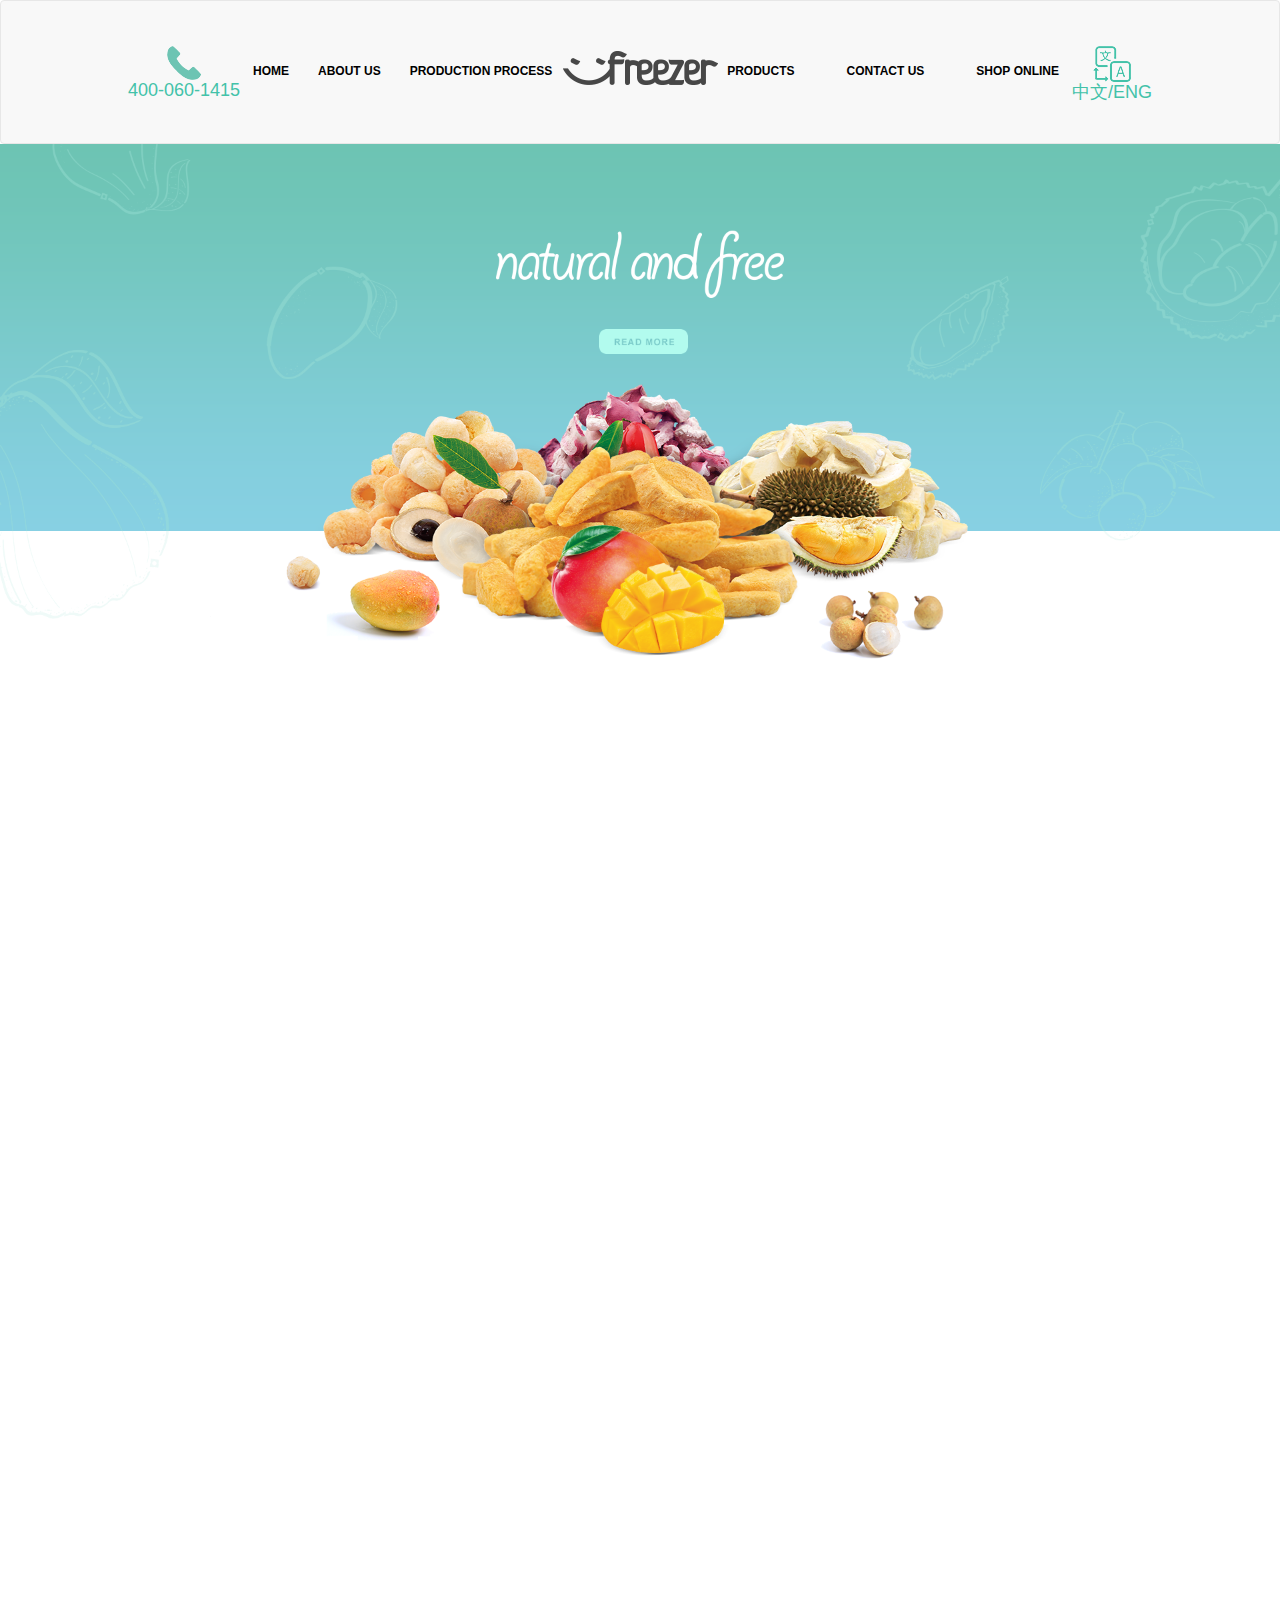
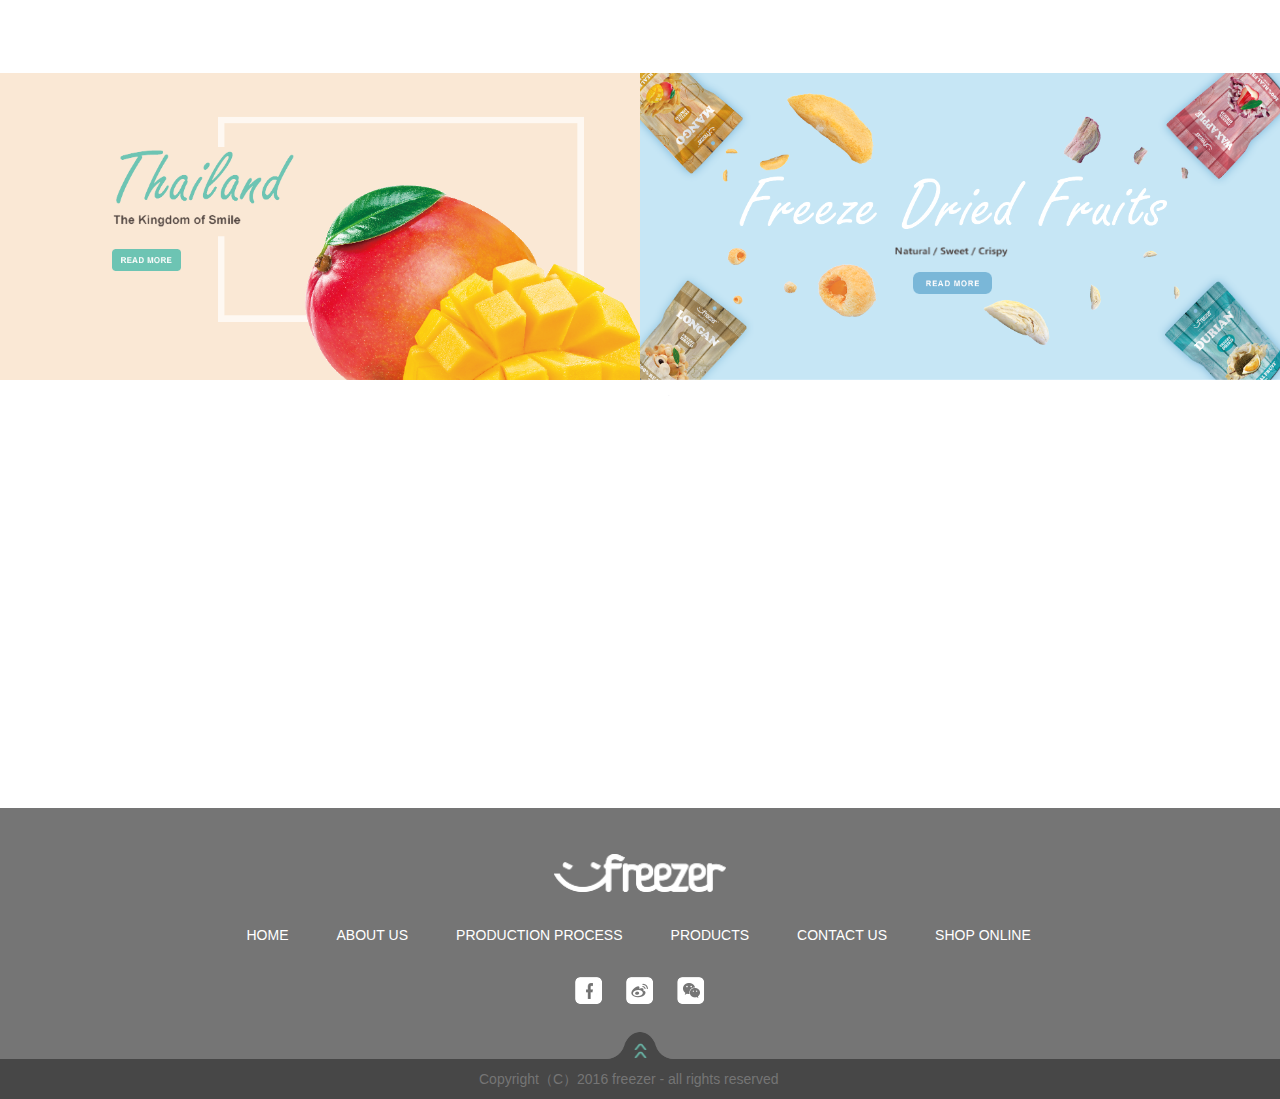
<file: index.html>
<!DOCTYPE html>
<html>
	<head>
		<meta name="viewport" content="width=device-width,initial-scale=1,minimum-scale=1,maximum-scale=1,user-scalable=no" />
		<meta charset="utf-8" />
		<title>HOME</title>
		<link rel="stylesheet" type="text/css" href="css/bootstrap.min.css"/>
		<link rel="stylesheet" type="text/css" href="css/index.css" />
		<link rel="stylesheet" type="text/css" href="css/nav.css"/>
		<link rel="stylesheet" type="text/css" href="css/bot_english.css"/>
		<link rel="stylesheet" type="text/css" href="css/meitichaxun.css"/>
		<link rel="stylesheet" type="text/css" href="css/navEnglish.css"/>
	</head>
	<body style="font-family: arial;">
		<div id="return_top"></div>
		<header style="height: 144px;">
			<nav class="navbar navbar-default" role="navigation">
	        <div class="container oo">
	          <div class="navbar-header">
	            <button type="button" class="navbar-toggle collapsed" data-toggle="collapse" data-target="#navbar" aria-expanded="false" aria-controls="navbar">
	              <span class="sr-only">Toggle navigation</span>
				  <span class="icon-bar"></span>
	              <span class="icon-bar"></span>
	              <span class="icon-bar"></span>
	            </button>
	            <div class="weizao">
	              <span class="sr-only">Toggle navigation</span>
				  <span class="icon-bar"></span>
	              <span class="icon-bar"></span>
	              <span class="icon-bar"></span>
	            </div>
	            <a class="navbar-brand a" href="#"><img src="img/photo.png" /><p>400-060-1415</p></a>
	            <a class="navbar-brand b" href="#"><img src="img/logo.png" /></a>
	            <a class="navbar-brand c" href="indexChina.html"><img src="img/wenA.png" id="wenA"/><p>中文/ENG</p></a>
	          </div>
	          <div id="navbar" class="navbar-collapse collapse">
	            <ul class="nav navbar-nav">
	              <li><a href="index.html">HOME</a></li>
	              <li><a href="about_english.html">ABOUT&nbsp;US</a></li>
	              <li><a href="ShengChanEnglish.html">PRODUCTION&nbsp;PROCESS</a></li>
	              <li><a href="ChanPingEnglish.html">PRODUCTS</a></li>
	              <li><a href="LianXiEnglish.html">CONTACT&nbsp;US</a></li>
	              <li><a href="#">SHOP&nbsp;ONLINE</a></li>
	            </ul>
	          </div><!--/.nav-collapse -->
	        </div><!--/.container-fluid -->
	     </nav>
		</header>
		<section id="wrap">
			<img src="img/shouye_shuiguo.png" />
			<img src="img/btn.png" />
		</section>
		<section id="nav">
			<div id="head">
				<img src="img/welcome.png" />
			</div>
			<div id="shuiguo" style="text-overflow: ellipsis;">
				<div class="mangguo">
					<img src="img/mangguo3.png" />
					<p>Freeze Dried Mango</p>
					<p class="demo">Mango contains vitamin C that can help lighten melanin in skin and prevent aging and cancer. Insoluble fibers help to stimulate healthy ...</p>
					<a href="">+ SHOP NOW</a>
				</div>
				<div class="mangguo">
					<img src="img/longyan.png" />
					<p>Freeze Dried Longan</p>
					<p class="demo">Extremely high in vitamin K and protein, Longan is the well known nutritious food. It helps to nourish blood, brain and stomach ...</p>
					<a href="" id="shop2">+ SHOP NOW</a>
				</div>
				<div class="mangguo">
					<img src="img/liulian.png" />
					<p>Freeze Dried Durian</p>
					<p class="demo">Regarded as the “King of Fruits”, durian is rich in nutritional value and good for nourishing. Its taste is full in the mouth with unique  flavor ...</p>
					<a href="">+ SHOP NOW</a>
				</div>
				<div class="mangguo">
					<img src="img/lianwu.png" />
					<p>Freeze Dried Wax Apple</p>
					<p class="demo">Wax apple is one of the famous fruits from Thailand, which contains vitamin B/C and helps to whet the appetite. It tastes sweet and ...</p>
					<a href="" id="shop4">+ SHOP NOW</a>
				</div>
			</div>
		</section>
		<section id="centent">
			<section class="img1">
				<img src="imges/chengbeijing.png" alt="beijing" />
				<img src="imges/thailand.png" alt="Thailand" />
				<img src="imges/The Kingdom.png" alt="来自微笑之国-泰国" />
				<img src="imges/readgreen.png" alt="READ MORE" />
			</section>
			<section class="img2">
				<img src="imges/bluebeijing.png" alt="beijing" />
				<img src="imges/frults.png" alt="frults" />
				<img src="imges/Natural.png" alt="香甜" />
				<img src="imges/readblue.png" alt="READ MORE" />
			</section>
		</section>
		<section id="citp">
			<section id="th_top">
				<img src="img/natural.png" />
			</section>
			<section id="th_banner">
				<section class="first mar"><img class="SCGC" src="img/th_2.jpg" />
					<p>Fruits from South Thailand</p>
				</section>
				<section class="first"><img class="SCGC" src="img/th_3.jpg" />
					<p>Clean / Peel Off / Slice</p>
				</section>
				<section class="first"><img class="SCGC" src="img/th_4.jpg" />
					<p>Vacuum / Freeze / Dried</p>
				</section>
			</section>
		</section>
		<footer>
			<section id="foot_top">
				<img src="img/footer.png"/>
			</section>
			<ul class="clear">
				<li><a href="index.html">HOME</a></li>
	            <li><a href="about_english.html">ABOUT&nbsp;US</a></li>
	            <li><a href="ShengChanEnglish.html">PRODUCTION&nbsp;PROCESS</a></li>
	            <li><a href="ChanPingEnglish.html">PRODUCTS</a></li>
	            <li><a href="LianXiEnglish.html">CONTACT&nbsp;US</a></li>
	            <li><a href="#">SHOP&nbsp;ONLINE</a></li>
			</ul>
			<section id="di">
				<a href="https://www.facebook.com/freezer.thailand"><img src="img/facebook.png"/></a>
				<a href="http://weibo.com/6047577498/"><img src="img/xinlang.png"/></a>
				<a href="javascript:void(0)" id="weixin"><img src="img/weixin.png"/></a>
			</section>
			<section id="bot">
				<div>
					<a href="#return_top"><img src="img/return_top.png"/></a>
					<p>Copyright（C）2016&nbsp;freezer&nbsp;-&nbsp;all&nbsp;rights&nbsp;reserved</p>
				</div>
			</section>
		</footer>
		<script src="js/jquery.min.js"></script>
		<script src="js/bootstrap.min.js"></script>
		<script src="js/freezershou.js" type="text/javascript" charset="utf-8"></script>
		<script src="js/bot.js" type="text/javascript" charset="utf-8"></script>
		<script src="js/nav.js" type="text/javascript" charset="utf-8"></script>
		<script type="text/javascript">
			var btn = document.getElementById("wrap").getElementsByTagName("img")[1];
			var img1 = document.getElementsByClassName("img1")[0];
			var img2 = document.getElementsByClassName("img2")[0];
			var SCGC = document.getElementsByClassName("SCGC");
			btn.onclick = function () {
				document.location = "ChanPingEnglish.html#ChanPin_dagang";
			}
			img1.onclick = function () {
				document.location = "about_english.html";
			}
			img2.onclick = function () {
				document.location = "ChanPingEnglish.html#ChanPin_dagang";
			}
			SCGC[0].onclick = function () {
				document.location = "ShengChanEnglish.html";
			}
			SCGC[1].onclick = function () {
				document.location = "ShengChanEnglish.html";
			}
			SCGC[2].onclick = function () {
				document.location = "ShengChanEnglish.html";
			}
		</script>
	</body>

</html>
</file>
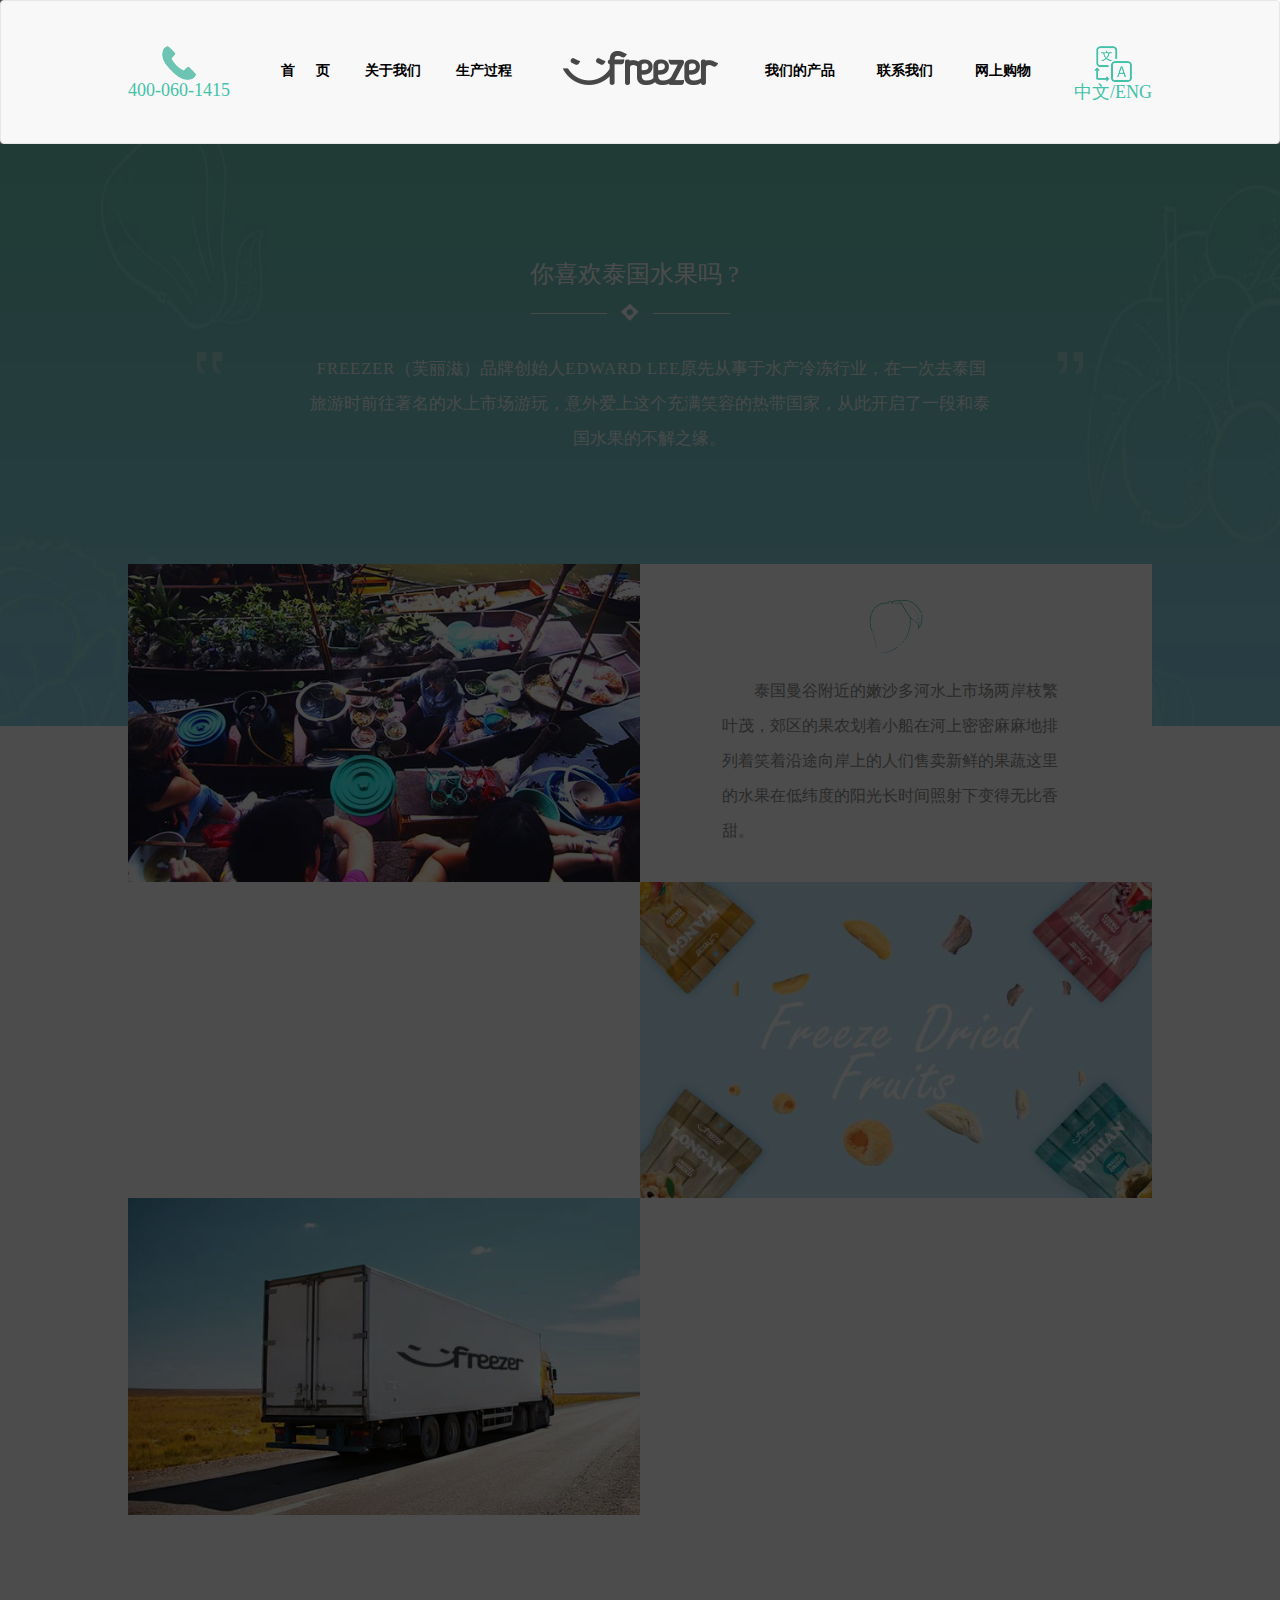
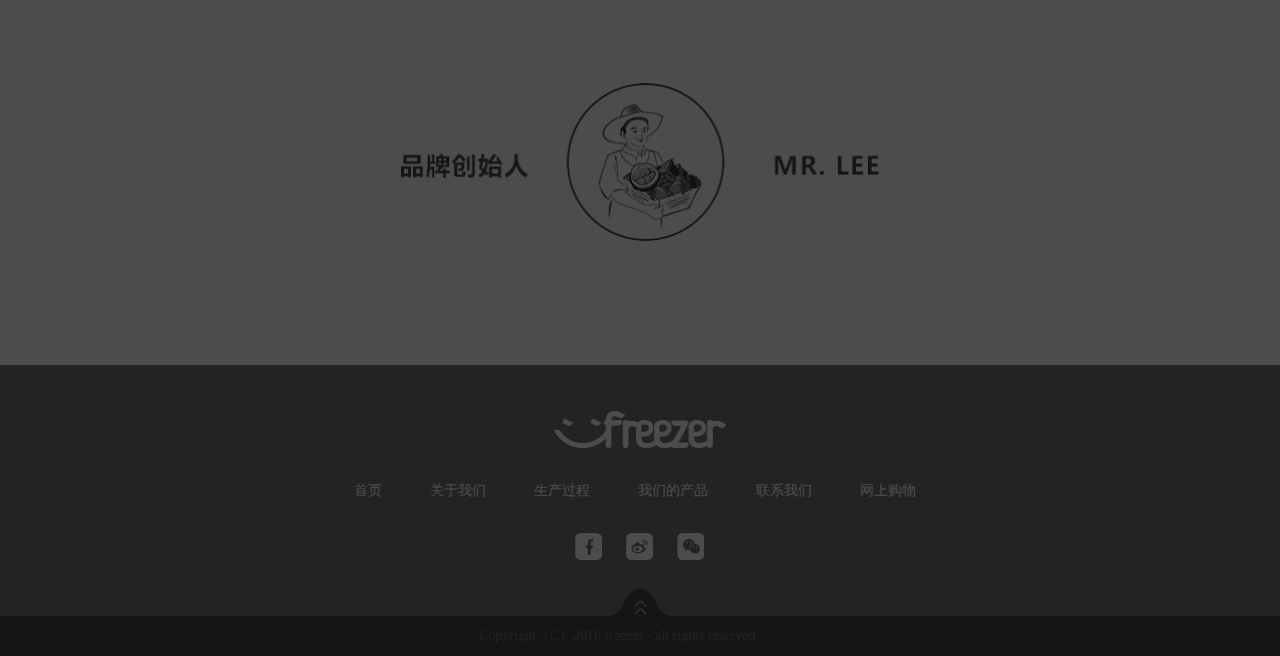
<file: about.html>
<!DOCTYPE html>
<html>

	<head>
		<meta charset="utf-8" />
		<meta name="viewport" content="width=device-width,initial-scale=1,minimum-scale=1,maximum-scale=1,user-scalable=no" />
		<link rel="stylesheet" href="css/bootstrap.min.css">
		<link rel="stylesheet" type="text/css" href="css/about.css" />
		<link rel="stylesheet" type="text/css" href="css/nav.css"/>
		<link rel="stylesheet" type="text/css" href="css/nav.meitichaxun.css"/>
		<link rel="stylesheet" type="text/css" href="css/bot.css"/>
		<title>关于我们</title>
		<style type="text/css">
			.wenzi{
				letter-spacing: 1px;
			}
			body{
				position: relative;
			}
			#erweima{
				width: 100%;
				height: 100%;
				background-color: rgba(0,0,0,0.7);
				position: absolute;
				bottom: 0;
			}
		</style>
	</head>

	<body>
		<div id="return_top"></div>
		<header style="height: 144px;">
			<nav class="navbar navbar-default" role="navigation">
	        <div class="container oo">
	          <div class="navbar-header">
	            <button type="button" class="navbar-toggle collapsed" data-toggle="collapse" data-target="#navbar" aria-expanded="false" aria-controls="navbar">
	              <span class="sr-only">Toggle navigation</span>
	              <span class="icon-bar"></span>
	              <span class="icon-bar"></span>
	              <span class="icon-bar"></span>
	            </button>
	            <div class="weizao">
	              <span class="sr-only">Toggle navigation</span>
				  <span class="icon-bar"></span>
	              <span class="icon-bar"></span>
	              <span class="icon-bar"></span>
	            </div>
	            <a class="navbar-brand a" href="#"><img src="img/photo.png" /><p>400-060-1415</p></a>
	            <a class="navbar-brand b" href="#"><img src="img/logo.png" /></a>
	            <a class="navbar-brand c" href="about_english.html"><img src="img/wenA.png" id="wenA"/><p>中文/ENG</p></a>
	          </div>
	          <div id="navbar" class="navbar-collapse collapse">
	            <ul class="nav navbar-nav">
	              <li><a href="indexChina.html">首&nbsp;&nbsp;&nbsp;&nbsp;&nbsp;&nbsp;页</a></li>
	              <li><a href="about.html">关于我们</a></li>
	              <li><a href="ShengChan.html">生产过程</a></li>
	              <li><a href="ChanPing.html">我们的产品</a></li>
	              <li><a href="LianXi.html">联系我们</a></li>
	              <li><a href="#">网上购物</a></li>
	            </ul>
	          </div><!--/.nav-collapse -->
	        </div><!--/.container-fluid -->
	     </nav>
		</header>
		<section id="top">
			<div id="top_m">
				<p>你喜欢泰国水果吗&nbsp;?</p>
				<img src="img/top_1.png" />
			</div>
			<div id="tex_wrap">
				<img src="img/shuang_left.png"/>
				<p id="tex">&nbsp;<span class="wenzi">FREEZER</span>（芙丽滋）品牌创始人<span class="wenzi">EDWARD LEE</span>原先从事于水产冷冻行业，在一次去泰国旅游时前往著名的水上市场游玩，意外爱上这个充满笑容的热带国家，从此开启了一段和泰国水果的不解之缘。</p>
				<img src="img/shuang_right.png"/>
			</div>
		</section>
	
		<div class="container mid_con">
			<div id="mid_big">
				<div class="row ff">
					<div class="col-xs-12 col-sm-6 col-md-8"><img src="img/mid_first.jpg"/></div>
					<div class="col-xs-6 col-md-4"><div class = "m_G about"><img src="img/mangguo.png"/></div><div class="about">泰国曼谷附近的嫩沙多河水上市场两岸枝繁叶茂，郊区的果农划着小船在河上密密麻麻地排列着笑着沿途向岸上的人们售卖新鲜的果蔬这里的水果在低纬度的阳光长时间照射下变得无比香甜。</div></div>
				</div>
				<div class="row ss">
					<div class="col-xs-6 col-md-4"><div class="taozi about"><img src="img/taozi.png"/></div><div class="about">为了让果实留住营养和美味，<span class="wenzi">MR.LEE</span>决定充分运用先进的冻干技术（&nbsp;又称真空急冻干燥&nbsp;）将新鲜水果进行处理，<span class="wenzi">FREEZER</span>（&nbsp;芙丽滋&nbsp;）品牌应运而生。</div></div>
					<div class="col-xs-12 col-sm-6 col-md-8"><img src="img/mid_sec.jpg"/></div>
				</div>
				<div class="row tt">
					<div class="col-xs-12 col-sm-6 col-md-8"><img src="img/mid_third.jpg"/></div>
					<div class="col-xs-6 col-md-4"><div class="gua about"><img src="img/gua.png"/></div><div class="about"><span class="wenzi">FREEZER</span>（&nbsp;芙丽滋&nbsp;）品牌冻干水果干酥脆可口而且轻盈易于储存，让世界各地爱吃水果的人们一年四季都能吃到来自泰国的自然好味道。</div></div>
				</div>
			</div>
			<section id="chuanshiren">
				<img src="img/chuangshiren.png"/>
			</section>
		</div>
		
		<footer>
			<section id="foot_top">
				<img src="img/footer.png"/>
			</section>
			<ul class="clear">
				<li><a href="indexChina.html">首页</a></li>
				<li><a href="about.html">关于我们</a></li>
				<li><a href="ShengChan.html">生产过程</a></li>
				<li><a href="ChanPing.html">我们的产品</a></li>
				<li><a href="LianXi.html">联系我们</a></li>
				<li><a href="">网上购物</a></li>
			</ul>
			<section id="di">
				<a href="https://www.facebook.com/freezer.thailand"><img src="img/facebook.png"/></a>
				<a href="http://weibo.com/6047577498/"><img src="img/xinlang.png"/></a>
				<a href="javascript:void(0)" id="weixin"><img src="img/weixin.png"/></a>
			</section>
			<section id="bot">
				<div>
					<a href="#return_top"><img src="img/return_top.png"/></a>
					<p>Copyright（C）2016&nbsp;freezer&nbsp;-&nbsp;all&nbsp;rights&nbsp;reserved</p>
				</div>
			</section>
		</footer>
		<div id="erweima">
			<img src="img/erweima.png"/>
		</div>
		<script src="js/jquery.min.js" type="text/javascript" charset="utf-8"></script>
		<script src="js/bootstrap.min.js" type="text/javascript" charset="utf-8"></script>
		<script src="js/freezerabout.js" type="text/javascript" charset="utf-8"></script>
		<script src="js/bot.js" type="text/javascript" charset="utf-8"></script>
		<script src="js/nav.js" type="text/javascript" charset="utf-8"></script>
	</body>

</html>
</file>
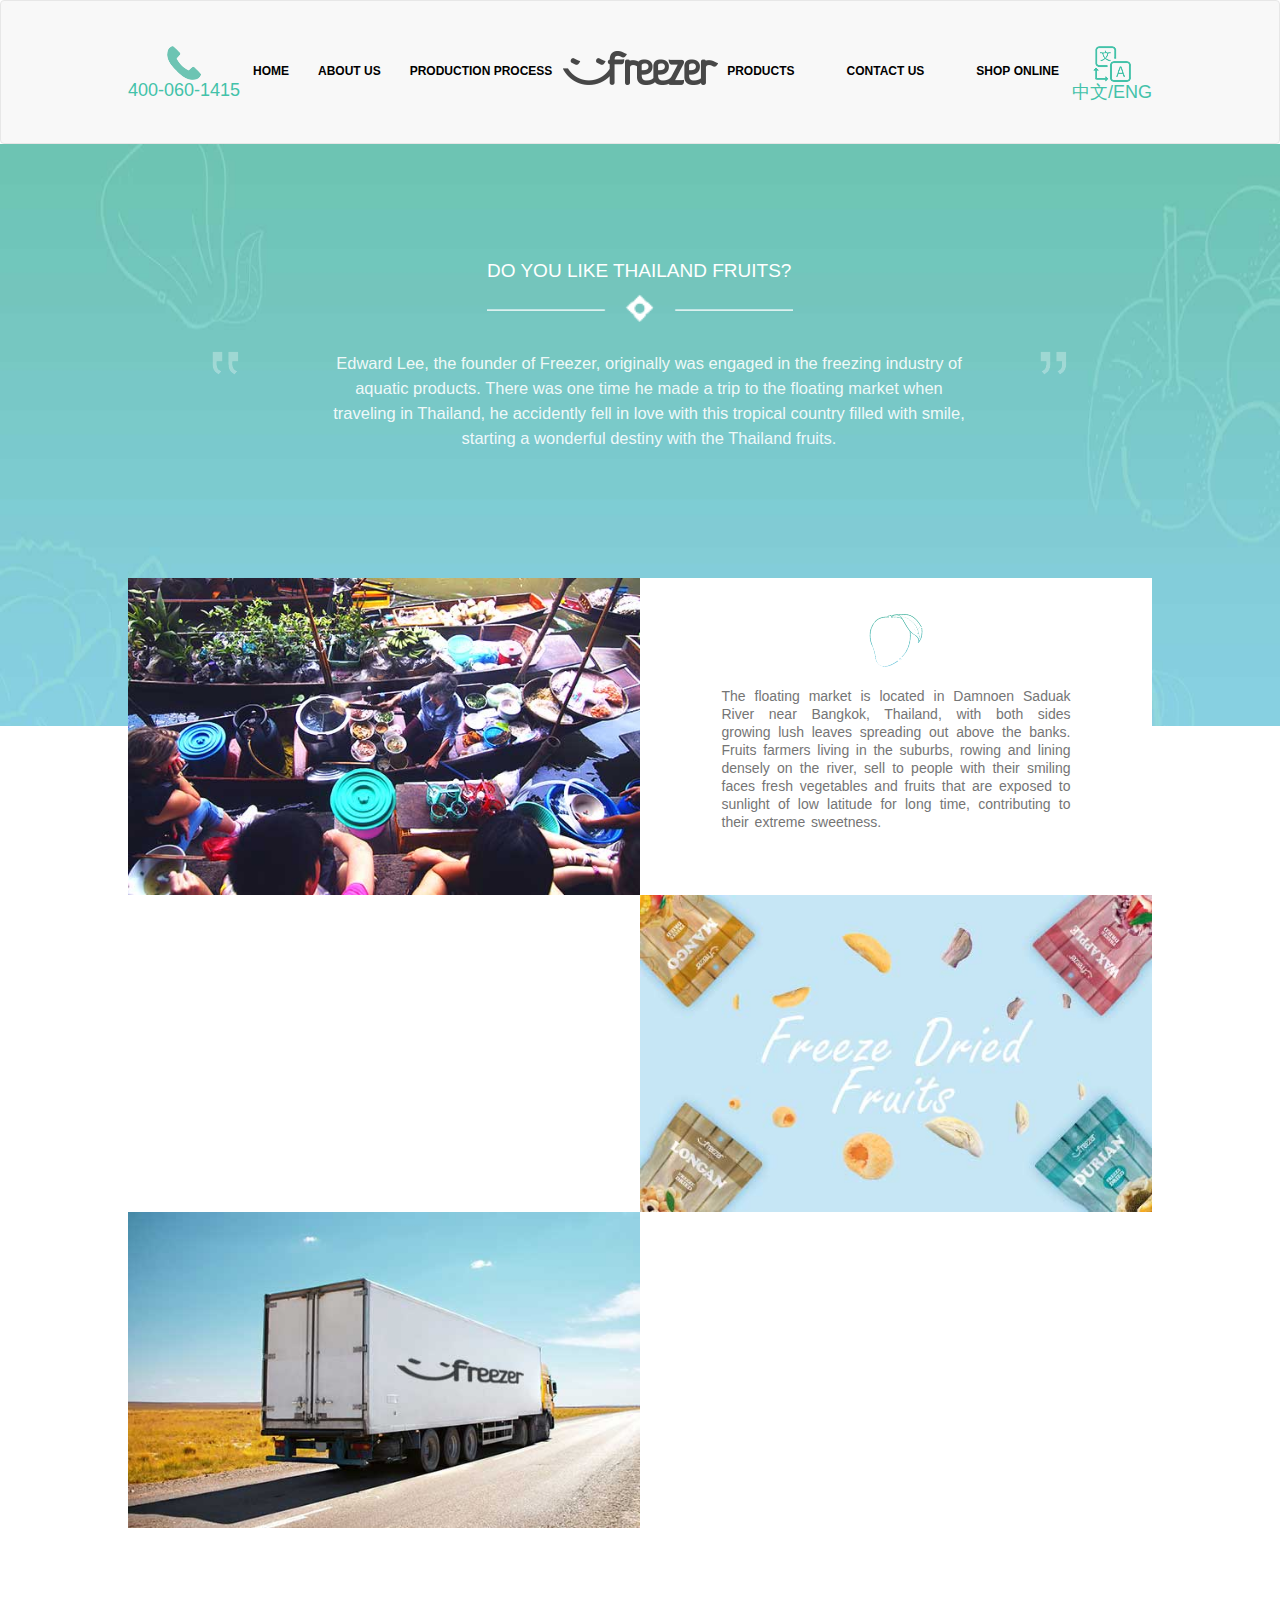
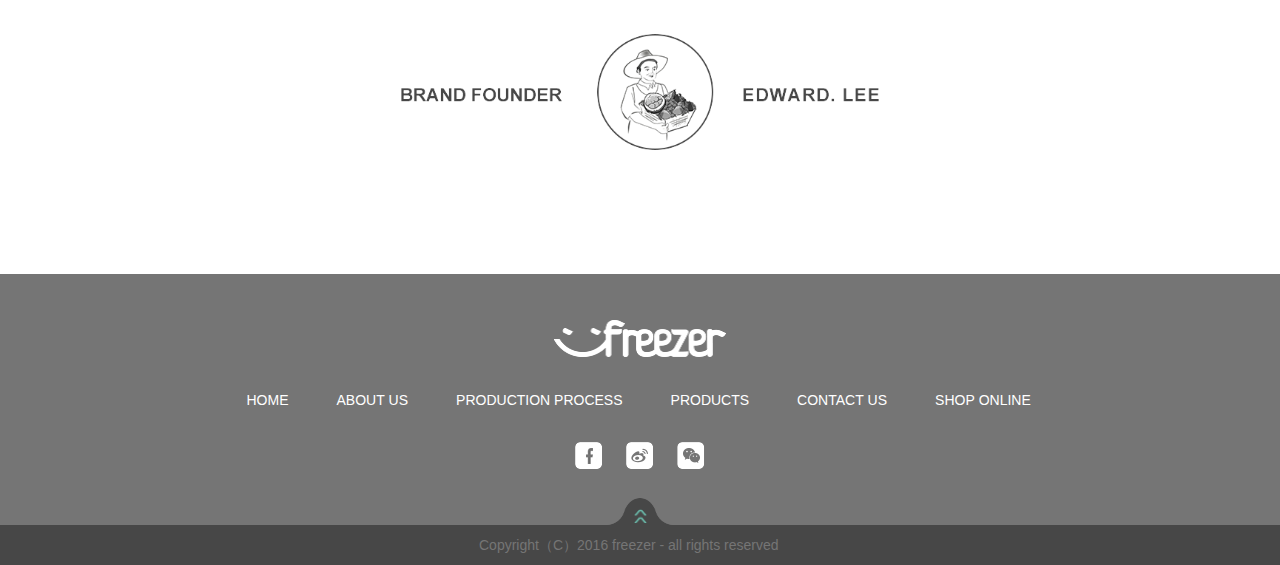
<file: about_english.html>
<!DOCTYPE html>
<html>

	<head>
		<meta charset="utf-8" />
		<meta name="viewport" content="width=device-width,initial-scale=1,minimum-scale=1,maximum-scale=1,user-scalable=no" />
		<link rel="stylesheet" href="css/bootstrap.min.css">
		<link rel="stylesheet" type="text/css" href="css/nav.css"/>
		<link rel="stylesheet" type="text/css" href="css/bot_english.css"/>
		<link rel="stylesheet" type="text/css" href="css/nav.meitichaxun.css"/>
		<link rel="stylesheet" type="text/css" href="css/about_english.css" />
		<link rel="stylesheet" type="text/css" href="css/navEnglish.css"/>
		
		<title>about us</title>
	</head>

	<body style="font-family: arial;">
		<div id="return_top"></div>
		<header style="height: 144px;">
			<nav class="navbar navbar-default" role="navigation">
	        <div class="container oo">
	          <div class="navbar-header">
	            <button type="button" class="navbar-toggle collapsed" data-toggle="collapse" data-target="#navbar" aria-expanded="false" aria-controls="navbar">
	              <span class="sr-only">Toggle navigation</span>
				  <span class="icon-bar"></span>
	              <span class="icon-bar"></span>
	              <span class="icon-bar"></span>
	            </button>
	            <div class="weizao">
	              <span class="sr-only">Toggle navigation</span>
				  <span class="icon-bar"></span>
	              <span class="icon-bar"></span>
	              <span class="icon-bar"></span>
	            </div>
	            <a class="navbar-brand a" href="#"><img src="img/photo.png" /><p>400-060-1415</p></a>
	            <a class="navbar-brand b" href="#"><img src="img/logo.png" /></a>
	            <a class="navbar-brand c" href="about.html"><img src="img/wenA.png" id="wenA"/><p>中文/ENG</p></a>
	          </div>
	          <div id="navbar" class="navbar-collapse collapse">
	            <ul class="nav navbar-nav">
	              <li><a href="index.html">HOME</a></li>
	              <li><a href="about_english.html">ABOUT&nbsp;US</a></li>
	              <li><a href="ShengChanEnglish.html">PRODUCTION&nbsp;PROCESS</a></li>
	              <li><a href="ChanPingEnglish.html">PRODUCTS</a></li>
	              <li><a href="LianXiEnglish.html">CONTACT&nbsp;US</a></li>
	              <li><a href="#">SHOP&nbsp;ONLINE</a></li>
	            </ul>
	          </div><!--/.nav-collapse -->
	        </div><!--/.container-fluid -->
	     </nav>
		</header>
		<section id="top">
			<div id="top_m">
				<p>DO YOU LIKE THAILAND FRUITS?</p>
				<img src="img/top_1.png" />
			</div>
			<div id="tex_wrap">
				<img src="img/shuang_left.png"/>
				<p id="tex">Edward Lee, the founder of Freezer, originally was engaged in the freezing industry of aquatic products. There was one time he made a trip to the floating market when traveling in Thailand, he accidently fell in love with this tropical country filled with smile, starting a wonderful destiny with the Thailand fruits.</p>
				<img src="img/shuang_right.png"/>
			</div>
		</section>
	
		<div class="container mid_con">
			<div id="mid_big">
				<div class="row ff">
					<div class="col-xs-12 col-sm-6 col-md-8"><img src="img/mid_first.jpg"/></div>
					<div class="col-xs-6 col-md-4"><div class = "m_G about"><img src="img/mangguo.png"/></div><div class="about">The floating market is located in Damnoen Saduak River near Bangkok, Thailand, with both sides growing lush leaves spreading out above the banks. Fruits farmers living in the suburbs, rowing and lining densely on the river, sell to people with their smiling faces fresh vegetables and fruits that are exposed to sunlight of low latitude for long time, contributing to their extreme sweetness.</div></div>
				</div>
				<div class="row ss">
					<div class="col-xs-6 col-md-4"><div class="taozi about"><img src="img/taozi.png"/></div><div class="about">To keep the fruits nutritious and tasty, Mr. Lee has decided to process the fresh fruits fully adopting the advanced freeze-drying technology (also called vacuum freeze drying), which in turn is a contributor to the Brand Freezer.</div></div>
					<div class="col-xs-12 col-sm-6 col-md-8"><img src="img/mid_sec.jpg"/></div>
				</div>
				<div class="row tt">
					<div class="col-xs-12 col-sm-6 col-md-8"><img src="img/mid_third.jpg"/></div>
					<div class="col-xs-6 col-md-4"><div class="gua about"><img src="img/gua.png"/></div><div class="about">The freeze-dried fruits of produced by Freezer taste crispy, with the advantages of light weight and easy to store, accessible to people all around the world with all four seasons all year around enjoying the natural yummy of Thailand.</div></div>
				</div>
			</div>
			<section id="chuanshiren">
				<img src="img/chuangshiren_eng.png"/>
			</section>
		</div>
		
		<footer>
			<section id="foot_top">
				<img src="img/footer.png"/>
			</section>
			<ul class="clear">
				<li><a href="index.html">HOME</a></li>
	            <li><a href="about_english.html">ABOUT&nbsp;US</a></li>
	            <li><a href="ShengChanEnglish.html">PRODUCTION&nbsp;PROCESS</a></li>
	            <li><a href="ChanPingEnglish.html">PRODUCTS</a></li>
	            <li><a href="LianXiEnglish.html">CONTACT&nbsp;US</a></li>
	            <li><a href="#">SHOP&nbsp;ONLINE</a></li>
			</ul>
			<section id="di">
				<a href="https://www.facebook.com/freezer.thailand"><img src="img/facebook.png"/></a>
				<a href="http://weibo.com/6047577498/"><img src="img/xinlang.png"/></a>
				<a href="javascript:void(0)" id="weixin"><img src="img/weixin.png"/></a>
			</section>
			<section id="bot">
				<div>
					<a href="#return_top"><img src="img/return_top.png"/></a>
					<p>Copyright（C）2016&nbsp;freezer&nbsp;-&nbsp;all&nbsp;rights&nbsp;reserved</p>
				</div>
			</section>
		</footer>
		<script src="js/jquery.min.js" type="text/javascript" charset="utf-8"></script>
		<script src="js/bootstrap.min.js" type="text/javascript" charset="utf-8"></script>
		<script src="js/freezerabout.js" type="text/javascript" charset="utf-8"></script>
		<script src="js/bot.js" type="text/javascript" charset="utf-8"></script>
		<script src="js/nav.js" type="text/javascript" charset="utf-8"></script>
	</body>

</html>
</file>
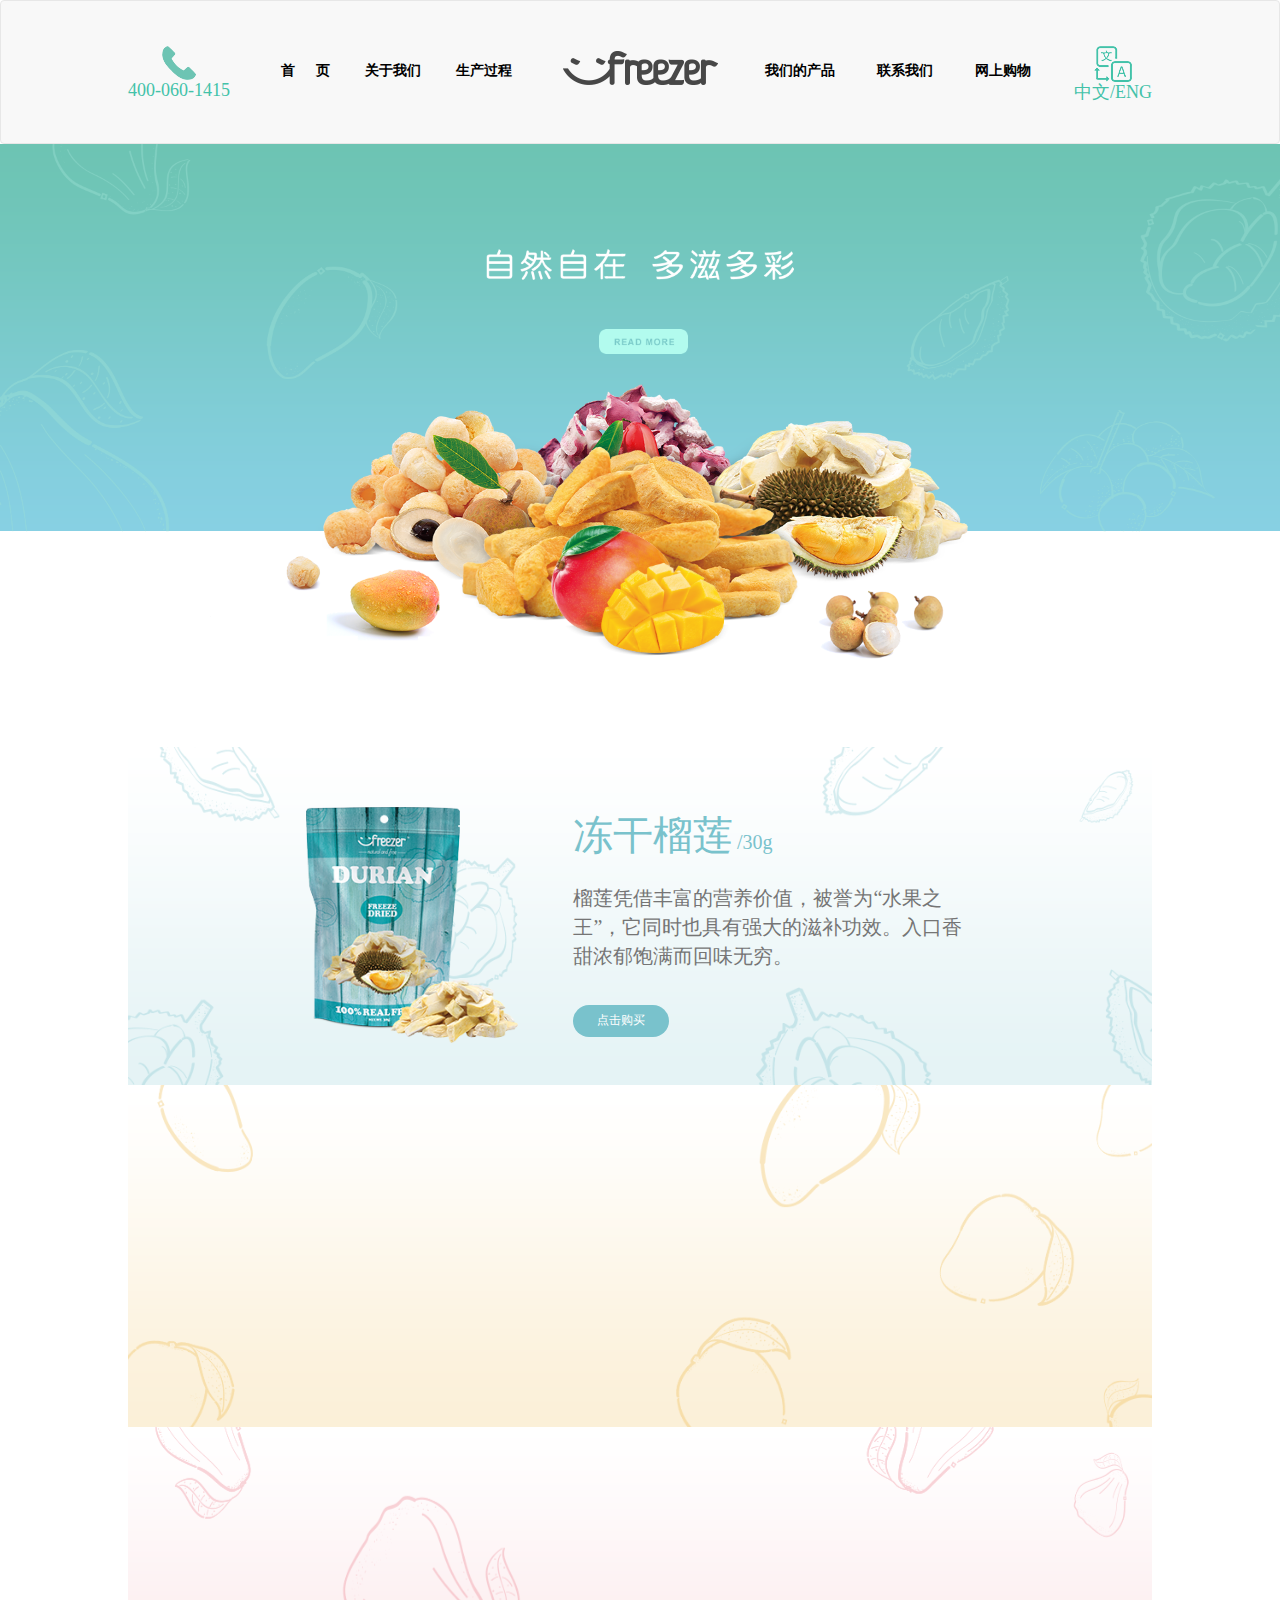
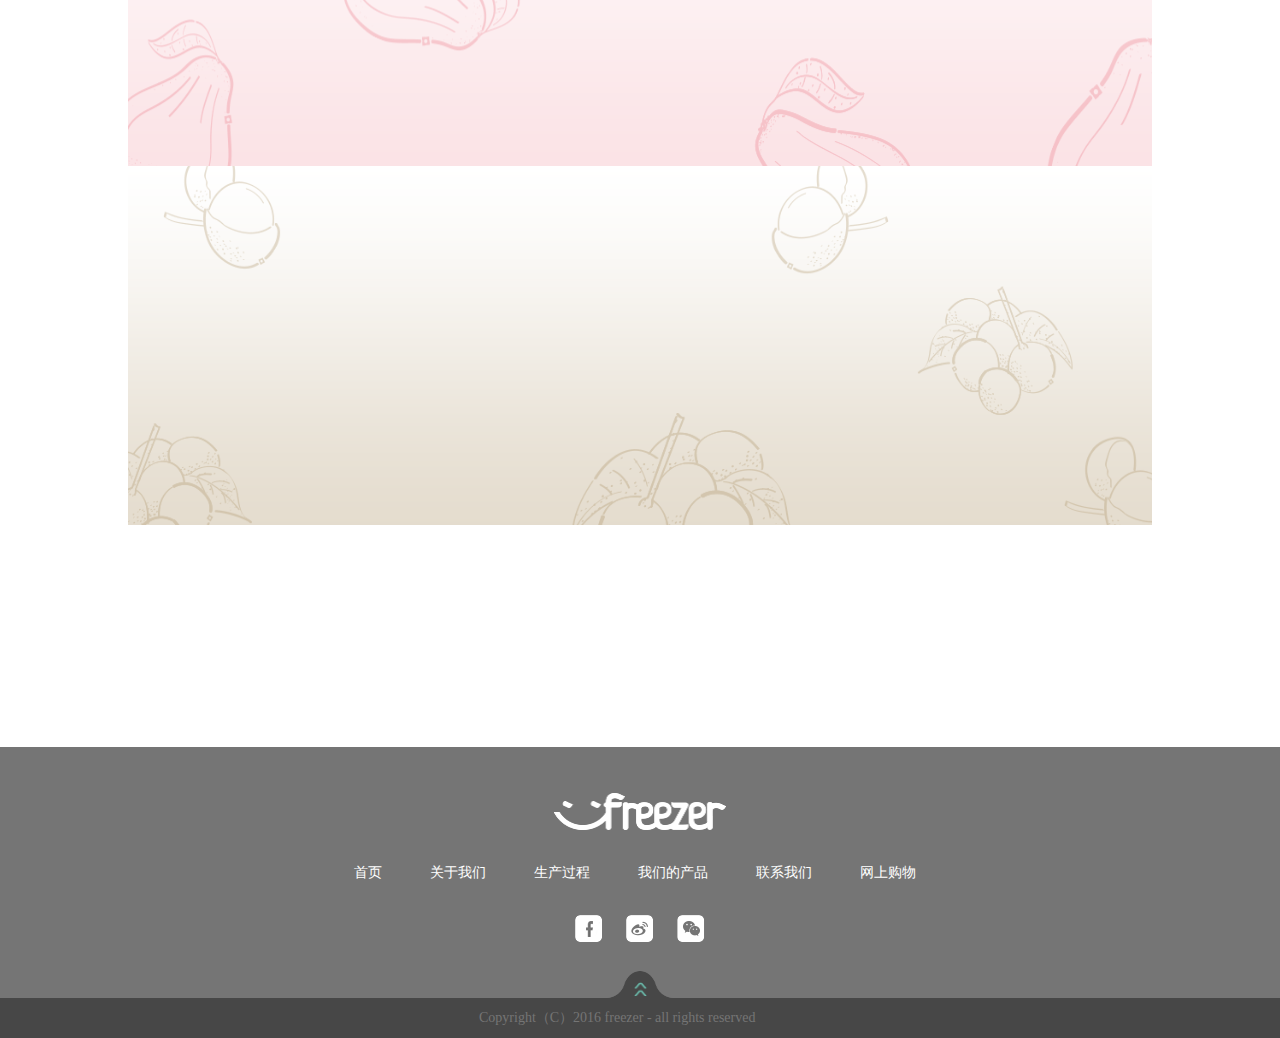
<file: ChanPing.html>
<!DOCTYPE html>
<html>
	<head>
		<meta name="viewport" content="width=device-width,initial-scale=1,minimum-scale=1,maximum-scale=1,user-scalable=no" />
		<meta charset="UTF-8">
		<title>我们的产品</title>
		<link rel="stylesheet" type="text/css" href="css/bootstrap.min.css"/>
		<link rel="stylesheet" type="text/css" href="css/index.css" />
		<link rel="stylesheet" type="text/css" href="css/nav.css"/>
		<link rel="stylesheet" type="text/css" href="css/bot.css"/>
		<link rel="stylesheet" type="text/css" href="css/meitichaxun.css"/>
	</head>
	<body>
		<header style="height: 144px;">
			<div id="return_top"></div>
			<nav class="navbar navbar-default" role="navigation">
	        <div class="container oo">
	          <div class="navbar-header">
	            <button type="button" class="navbar-toggle collapsed" data-toggle="collapse" data-target="#navbar" aria-expanded="false" aria-controls="navbar">
	              <span class="sr-only">Toggle navigation</span>
	              <span class="icon-bar"></span>
	              <span class="icon-bar"></span>
	              <span class="icon-bar"></span>
	            </button>
	            <div class="weizao">
	              <span class="sr-only">Toggle navigation</span>
				  <span class="icon-bar"></span>
	              <span class="icon-bar"></span>
	              <span class="icon-bar"></span>
	            </div>
	            <a class="navbar-brand a" href="#"><img src="img/photo.png" /><p>400-060-1415</p></a>
	            <a class="navbar-brand b" href="#"><img src="img/logo.png" /></a>
	            <a class="navbar-brand c" href="ChanPingEnglish.html"><img src="img/wenA.png" id="wenA"/><p>中文/ENG</p></a>
	          </div>
	          <div id="navbar" class="navbar-collapse collapse">
	            <ul class="nav navbar-nav">
	              <li><a href="indexChina.html">首&nbsp;&nbsp;&nbsp;&nbsp;&nbsp;&nbsp;页</a></li>
	              <li><a href="about.html">关于我们</a></li>
	              <li><a href="ShengChan.html">生产过程</a></li>
	              <li><a href="ChanPing.html">我们的产品</a></li>
	              <li><a href="LianXi.html">联系我们</a></li>
	              <li><a href="#">网上购物</a></li>
	            </ul>
	          </div><!--/.nav-collapse -->
	        </div><!--/.container-fluid -->
	     </nav>
		</header>
		<section id="wrap">
			<img src="img/nav.png" />
			<img src="img/btn.png" />
		</section>
		<section id="ChanPin">
			<div id="ChanPin_dagang">
				<div class="ChanPin_gexiang">
					<div class="Chanpin_logo">
						<img src="img/liulian2.png"/>
					</div>
					<div class="Chanpin_jieshao CJcolor1">
							<span id="">冻干榴莲</span>
							<span id="">/30g</span>
						<p id="">
							榴莲凭借丰富的营养价值，被誉为“水果之王”，它同时也具有强大的滋补功效。入口香甜浓郁饱满而回味无穷。
						</p>
						<input type="button" value="点击购买" id="buy1"/>
					</div>
				</div>
				<div class="ChanPin_gexiang">
					<div class="Chanpin_jieshao2 CJcolor2">
							<span id="">冻干芒果</span>
							<span id="">/30g</span>
						<p id="">
							芒果富含维他命C，有助淡化黑色素，推迟老化及预防癌症。芒果也是高纤水果之一，当中的非水溶纤维能促进肠道蠕动。
						</p>
						<input type="button" value="点击购买" id="buy2"/>
					</div>
					<div class="Chanpin_logo2">
						<img src="img/mangguo2.png"/>
					</div>
				</div>
				<div class="ChanPin_gexiang">
					<div class="Chanpin_logo">
						<img src="img/lianwu2.png"/>
					</div>
					<div class="Chanpin_jieshao CJcolor3">
							<span id="">冻干莲雾</span>
							<span id="">/30g</span>
						<p id="">
							莲雾是泰国著名的水果之一，它含的维生素B，C有助开胃和增进食欲。口感甜美爽脆，深受女士及小孩喜爱。
						</p>
						<input type="button" value="点击购买" id="buy3"/>
					</div>
				</div>
				<div class="ChanPin_gexiang">
					<div class="Chanpin_jieshao2 CJcolor4">
							<span id="">冻干龙眼</span>
							<span id="">/30g</span>
						<p id="">
							龙眼富含维生素K和蛋白质，是著名的营养食品。它有助于补血养胃，健脑，对老年人和小孩尤有益处。
						</p>
						<input type="button" value="点击购买" id="buy4"/>
					</div>
					<div class="Chanpin_logo2">
						<img src="img/longyan2.png"/>
					</div>
				</div>
			</div>
		</section>
		<footer>
			<section id="foot_top">
				<img src="img/footer.png"/>
			</section>
			<ul class="clear">
				<li><a href="indexChina.html">首页</a></li>
				<li><a href="about.html">关于我们</a></li>
				<li><a href="ShengChan.html">生产过程</a></li>
				<li><a href="ChanPing.html">我们的产品</a></li>
				<li><a href="LianXi.html">联系我们</a></li>
				<li><a href="">网上购物</a></li>
			</ul>
			<section id="di">
				<a href="https://www.facebook.com/freezer.thailand"><img src="img/facebook.png"/></a>
				<a href="http://weibo.com/6047577498/"><img src="img/xinlang.png"/></a>
				<a href="javascript:void(0)" id="weixin"><img src="img/weixin.png"/></a>
			</section>
			<section id="bot">
				<div>
					<a href="#return_top"><img src="img/return_top.png"/></a>
					<p>Copyright（C）2016&nbsp;freezer&nbsp;-&nbsp;all&nbsp;rights&nbsp;reserved</p>
				</div>
			</section>
		</footer>
		<script src="js/jquery.min.js"></script>
		<script src="js/bootstrap.min.js"></script>
		<script src="js/freezerjishao.js" type="text/javascript" charset="utf-8"></script>
		<script src="js/bot.js" type="text/javascript" charset="utf-8"></script>
		<script src="js/nav.js" type="text/javascript" charset="utf-8"></script>
		<script type="text/javascript">
			var btn = document.getElementById("wrap").getElementsByTagName("img")[1];
			btn.onclick = function () {
				document.location = "ChanPing.html#ChanPin_dagang";
			}
		</script>
	</body>
</html>
</file>
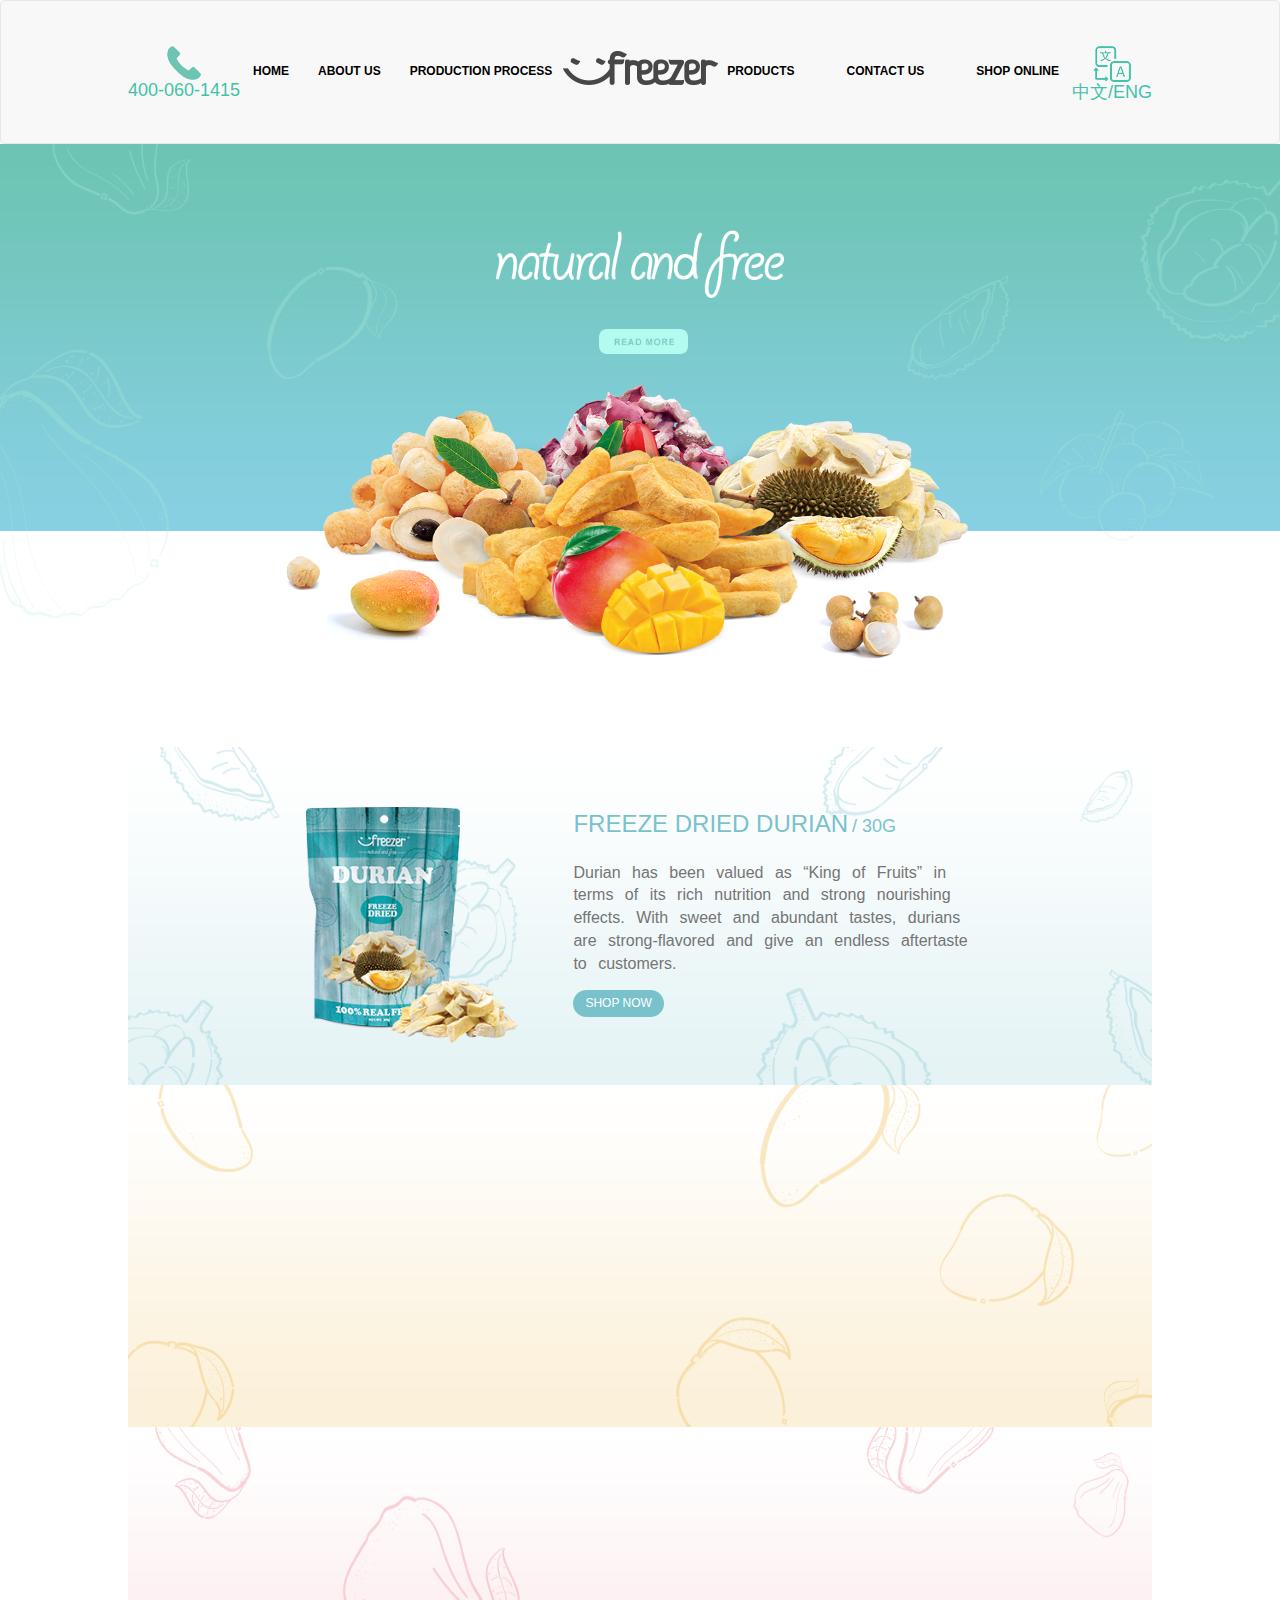
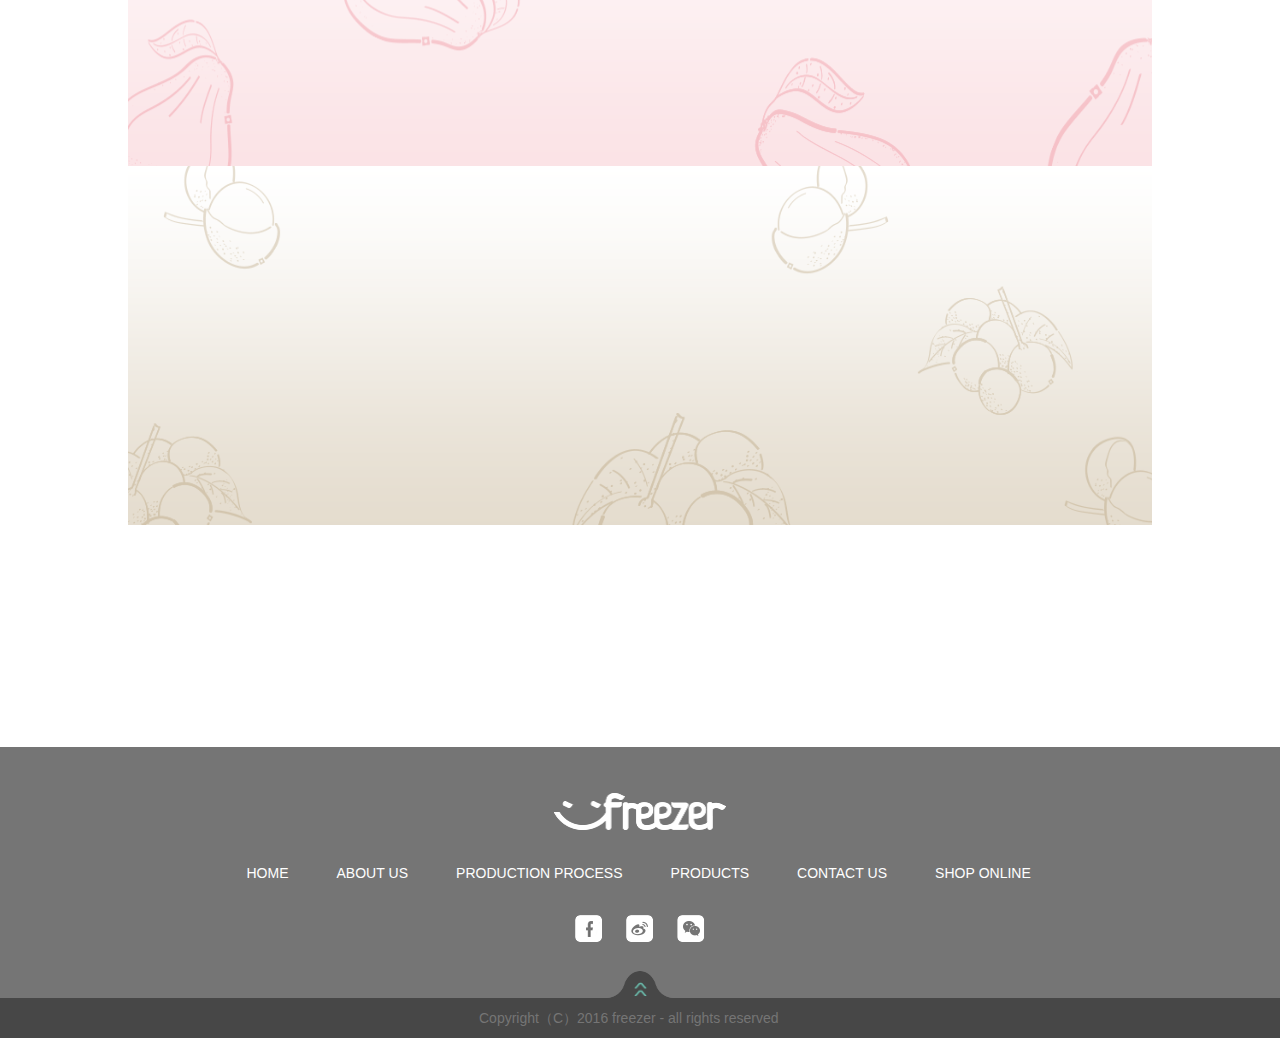
<file: ChanPingEnglish.html>
<!DOCTYPE html>
<html>
	<head>
		<meta name="viewport" content="width=device-width,initial-scale=1,minimum-scale=1,maximum-scale=1,user-scalable=no" />
		<meta charset="UTF-8">
		<title>PRODUCTS</title>
		<link rel="stylesheet" href="css/bootstrap.min.css">
		<link rel="stylesheet" type="text/css" href="css/index.css" />
		<link rel="stylesheet" type="text/css" href="css/nav.css"/>
		<link rel="stylesheet" type="text/css" href="css/bot_english.css"/>
		<link rel="stylesheet" type="text/css" href="css/meitichaxun.css"/>
		<link rel="stylesheet" type="text/css" href="css/navEnglish.css"/>
		<link rel="stylesheet" type="text/css" href="css/chanpinEnglish.css"/>
	</head>
	<body style="font-family: arial;">
		<div id="return_top"></div>
		<header style="height: 144px;">
			<nav class="navbar navbar-default" role="navigation">
	        <div class="container oo">
	          <div class="navbar-header">
	            <button type="button" class="navbar-toggle collapsed" data-toggle="collapse" data-target="#navbar" aria-expanded="false" aria-controls="navbar">
	              <span class="sr-only">Toggle navigation</span>
				  <span class="icon-bar"></span>
	              <span class="icon-bar"></span>
	              <span class="icon-bar"></span>
	            </button>
	            <div class="weizao">
	              <span class="sr-only">Toggle navigation</span>
				  <span class="icon-bar"></span>
	              <span class="icon-bar"></span>
	              <span class="icon-bar"></span>
	            </div>
	            <a class="navbar-brand a" href="#"><img src="img/photo.png" /><p>400-060-1415</p></a>
	            <a class="navbar-brand b" href="#"><img src="img/logo.png" /></a>
	            <a class="navbar-brand c" href="ChanPing.html"><img src="img/wenA.png" id="wenA"/><p>中文/ENG</p></a>
	          </div>
	          <div id="navbar" class="navbar-collapse collapse">
	            <ul class="nav navbar-nav">
	              <li><a href="index.html">HOME</a></li>
	              <li><a href="about_english.html">ABOUT&nbsp;US</a></li>
	              <li><a href="ShengChanEnglish.html">PRODUCTION&nbsp;PROCESS</a></li>
	              <li><a href="ChanPingEnglish.html">PRODUCTS</a></li>
	              <li><a href="LianXiEnglish.html">CONTACT&nbsp;US</a></li>
	              <li><a href="#">SHOP&nbsp;ONLINE</a></li>
	            </ul>
	          </div><!--/.nav-collapse -->
	        </div><!--/.container-fluid -->
	     </nav>
		</header>
		<section id="wrap">
			<img src="img/shouye_shuiguo.png" />
			<img src="img/btn.png" />
		</section>
		<section id="ChanPin">
			<div id="ChanPin_dagang">
				<div class="ChanPin_gexiang">
					<div class="Chanpin_logo">
						<img src="img/liulian2.png"/>
					</div>
					<div class="Chanpin_jieshao CJcolor1">
							<span id="">FREEZE DRIED DURIAN</span>
							<span id=""> / 30G</span>
						<p id="">
							Durian has been valued as “King of Fruits” in terms of its rich nutrition and strong nourishing effects. With sweet and abundant tastes, durians are strong-flavored and give an endless aftertaste to customers.
						</p>
						<input type="button" id="buy1" value="SHOP NOW" />
					</div>
				</div>
				<div class="ChanPin_gexiang">
					<div class="Chanpin_jieshao2  CJcolor2">
							<span id="">FREEZE DRIED MANGO</span>
							<span id=""> / 30G</span>
						<p id="">
							Rich in vitamin C, mangos will lighten the melanin, delay the aging process and prevent cancers. It is also one of the fruits with high fibers, of which the insoluble fiber will promote intestinal peristalsis. Also the particular flavor also gains much popularity.
						</p>
						<input type="button" id="buy2" value="SHOP NOW" />
					</div>
					<div class="Chanpin_logo2">
						<img src="img/mangguo2.png"/>
					</div>
				</div>
				<div class="ChanPin_gexiang">
					<div class="Chanpin_logo">
						<img src="img/lianwu2.png"/>
					</div>
					<div class="Chanpin_jieshao CJcolor3">
							<span id="">FREEZE DRIED WAXAPPLE</span>
							<span id=""> / 30G</span>
						<p id="p3">
							Wax apple is one of the famous fruits from Thailand, which contains vitamin B/C and helps to whet the appetite. It tastes sweet and crispy that attracts ladies and kids. 
						</p>
						<input type="button" id="buy3" class="buy3" value="SHOP NOW" />
					</div>
				</div>
				<div class="ChanPin_gexiang">
					<div class="Chanpin_jieshao2 CJcolor4">
							<span id="">FREEZE DRIED LONGAN</span>
							<span id=""> / 30G</span>
						<p id="">
							The longan is a kind of famous nutritious fruit due to the abundant vitamin K and protein, which is beneficial for the blood enrichment, stomach protection and brain strength, especially for the old and children.
						</p>
						<input type="button" id="buy4" value="SHOP NOW" />
					</div>
					<div class="Chanpin_logo2">
						<img src="img/longyan2.png"/>
					</div>
				</div>
			</div>
		</section>
		<footer>
			<section id="foot_top">
				<img src="img/footer.png"/>
			</section>
			<ul class="clear">
				<li><a href="index.html">HOME</a></li>
	            <li><a href="about_english.html">ABOUT&nbsp;US</a></li>
	            <li><a href="ShengChanEnglish.html">PRODUCTION&nbsp;PROCESS</a></li>
	            <li><a href="ChanPingEnglish.html">PRODUCTS</a></li>
	            <li><a href="LianXiEnglish.html">CONTACT&nbsp;US</a></li>
	            <li><a href="#">SHOP&nbsp;ONLINE</a></li>
			</ul>
			<section id="di">
				<a href="https://www.facebook.com/freezer.thailand"><img src="img/facebook.png"/></a>
				<a href="http://weibo.com/6047577498/"><img src="img/xinlang.png"/></a>
				<a href="javascript:void(0)" id="weixin"><img src="img/weixin.png"/></a>
			</section>
			<section id="bot">
				<div>
					<a href="#return_top"><img src="img/return_top.png"/></a>
					<p>Copyright（C）2016&nbsp;freezer&nbsp;-&nbsp;all&nbsp;rights&nbsp;reserved</p>
				</div>
			</section>
		</footer>
		<script src="js/jquery.min.js"></script>
		<script src="js/bootstrap.min.js"></script>
		<script src="js/freezerjishao.js" type="text/javascript" charset="utf-8"></script>
		<script src="js/bot.js" type="text/javascript" charset="utf-8"></script>
		<script src="js/nav.js" type="text/javascript" charset="utf-8"></script>
		<script type="text/javascript">
			var btn = document.getElementById("wrap").getElementsByTagName("img")[1];
			btn.onclick = function () {
				document.location = "ChanPingEnglish.html#ChanPin_dagang";
			}
		</script>
	</body>
</html>
</file>
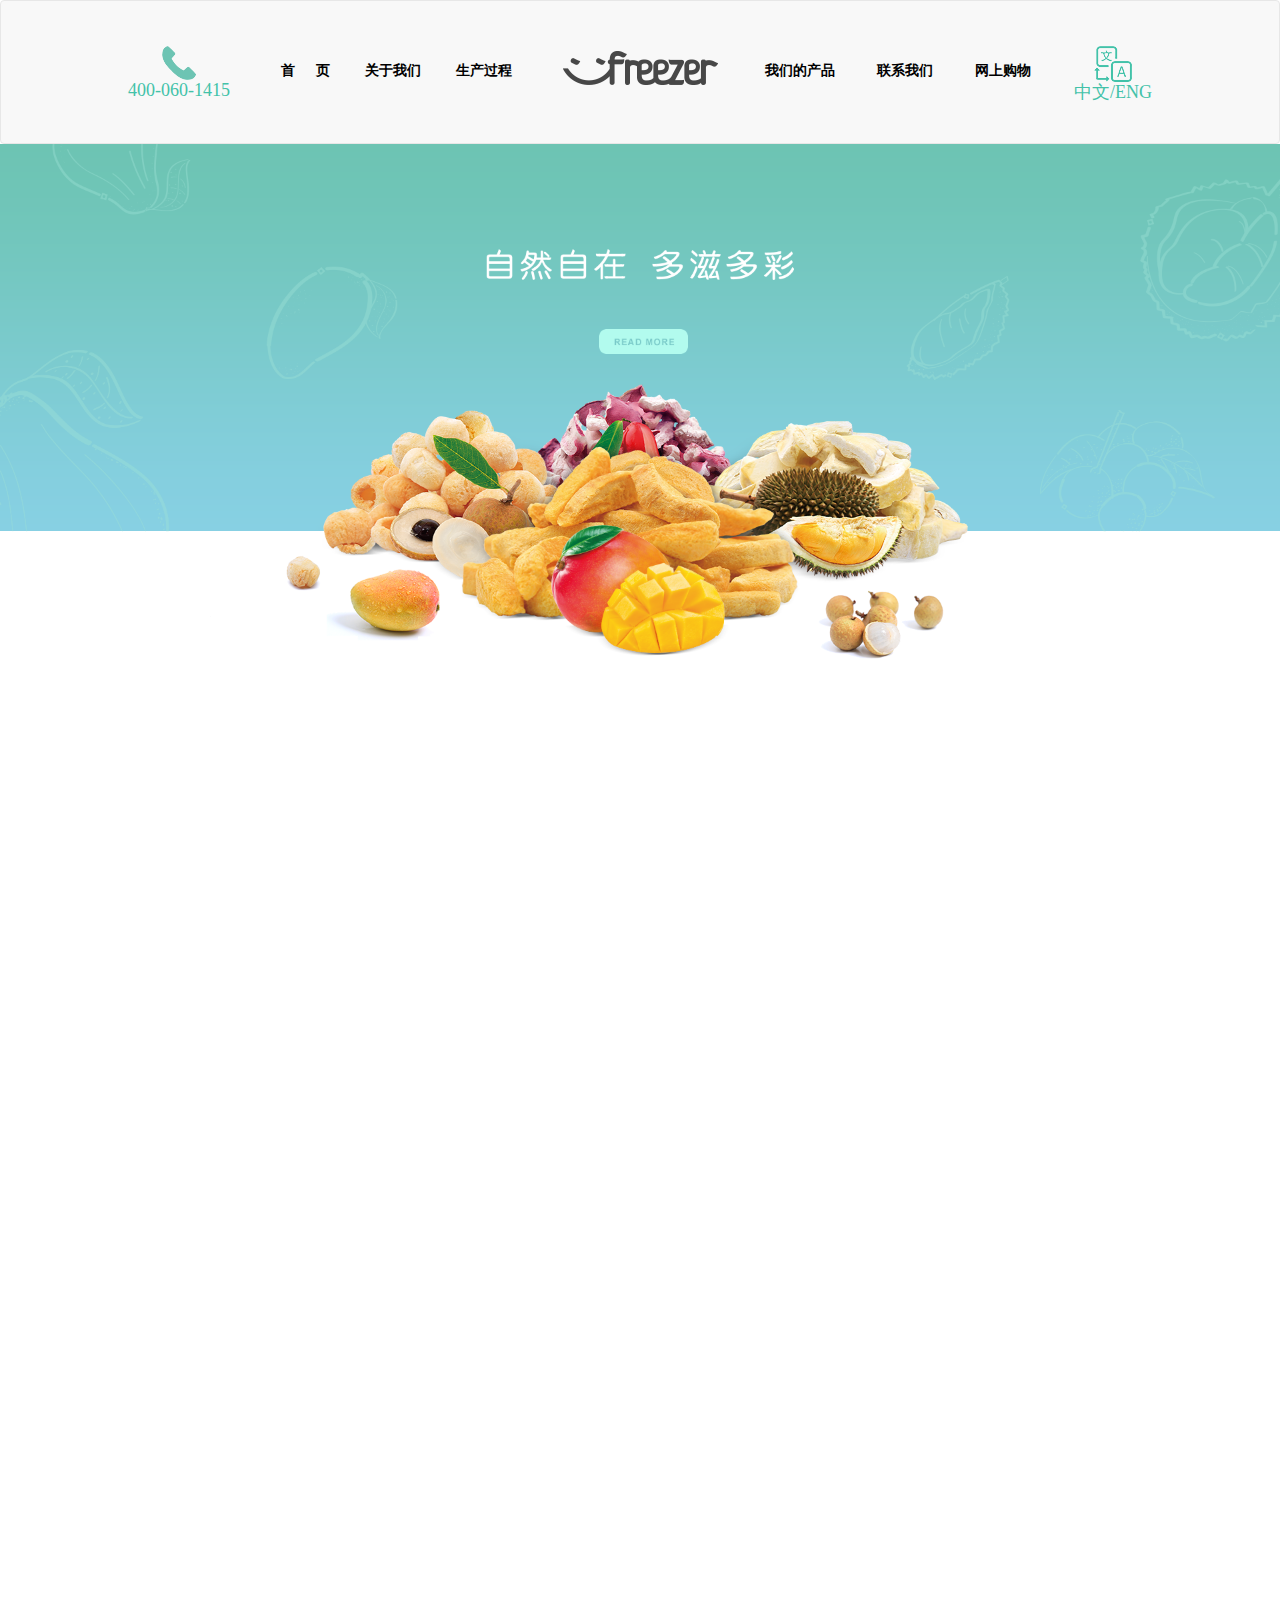
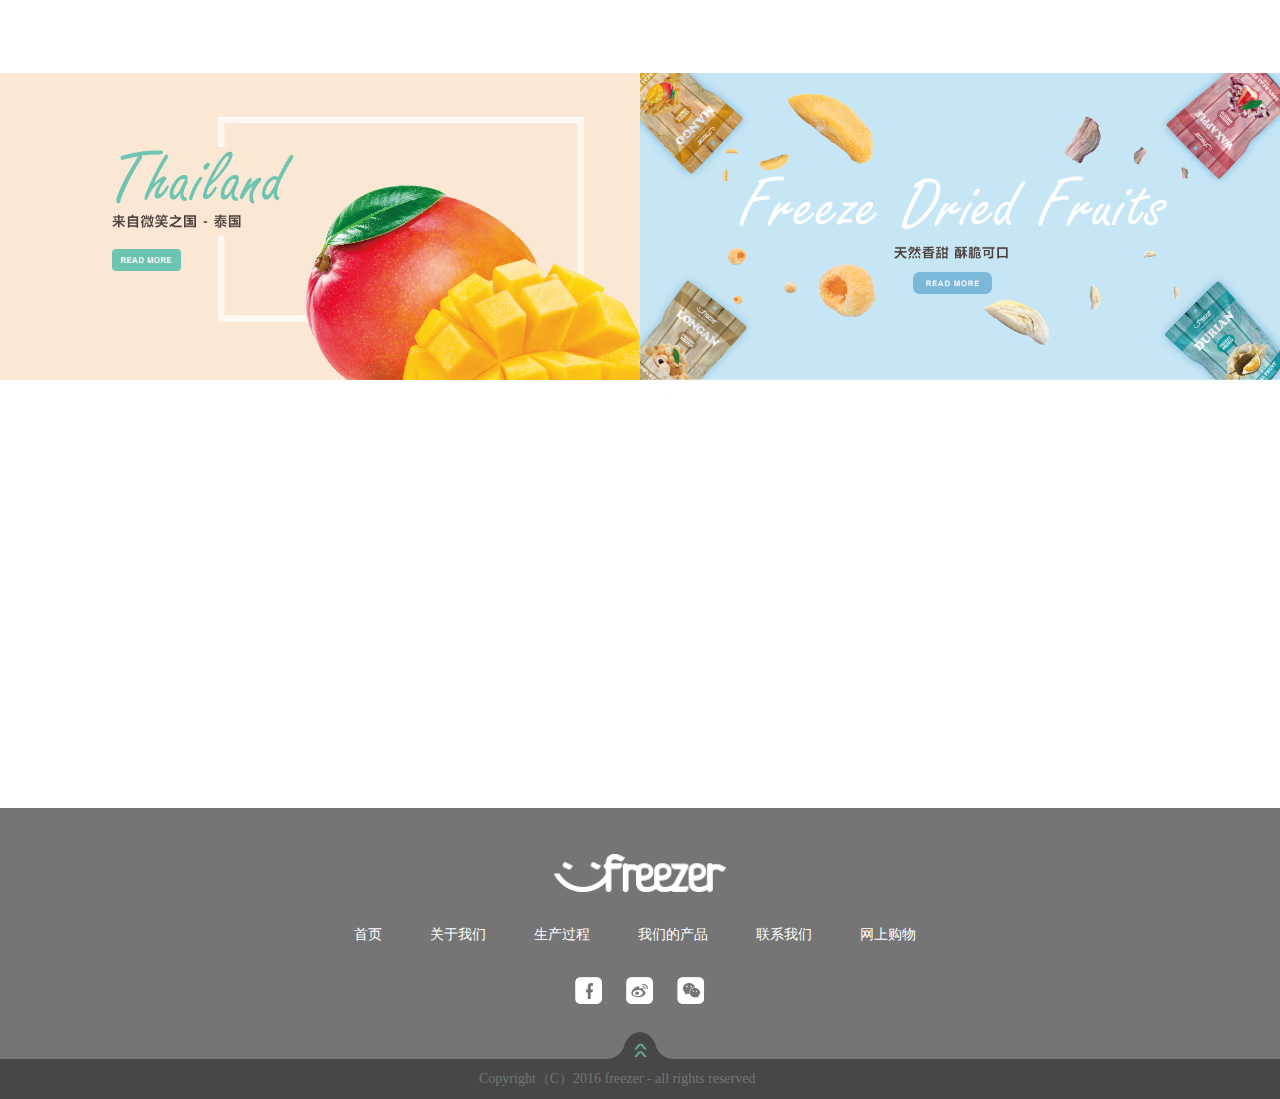
<file: indexChina.html>
<!DOCTYPE html>
<html>
	<head>
		<meta name="viewport" content="width=device-width,initial-scale=1,minimum-scale=1,maximum-scale=1,user-scalable=no" />
		<meta charset="utf-8" />
		<title>首页</title>
		<link rel="stylesheet" href="css/bootstrap.min.css">
		<link rel="stylesheet" type="text/css" href="css/index.css" />
		<link rel="stylesheet" type="text/css" href="css/nav.css"/>
		<link rel="stylesheet" type="text/css" href="css/bot.css"/>
		<link rel="stylesheet" type="text/css" href="css/meitichaxun.css"/>
	</head>

	<body>
		<header style="height: 144px;">
			<div id="return_top"></div>
			<nav class="navbar navbar-default" role="navigation">
	        <div class="container oo">
	          <div class="navbar-header">
	            <button type="button" class="navbar-toggle collapsed" data-toggle="collapse" data-target="#navbar" aria-expanded="false" aria-controls="navbar">
	              <span class="sr-only">Toggle navigation</span>
	              <span class="icon-bar"></span>
	              <span class="icon-bar"></span>
	              <span class="icon-bar"></span>
	            </button>
	            <div class="weizao">
	              <span class="sr-only">Toggle navigation</span>
				  <span class="icon-bar"></span>
	              <span class="icon-bar"></span>
	              <span class="icon-bar"></span>
	            </div>
	            <a class="navbar-brand a" href="#"><img src="img/photo.png" /><p>400-060-1415</p></a>
	            <a class="navbar-brand b" href="#"><img src="img/logo.png" /></a>
	            <a class="navbar-brand c" href="index.html"><img src="img/wenA.png" id="wenA"/><p>中文/ENG</p></a>
	          </div>
	          <div id="navbar" class="navbar-collapse collapse">
	            <ul class="nav navbar-nav">
	              <li><a href="indexChina.html">首&nbsp;&nbsp;&nbsp;&nbsp;&nbsp;&nbsp;页</a></li>
	              <li><a href="about.html">关于我们</a></li>
	              <li><a href="ShengChan.html">生产过程</a></li>
	              <li><a href="ChanPing.html">我们的产品</a></li>
	              <li><a href="LianXi.html">联系我们</a></li>
	              <li><a href="#">网上购物</a></li>
	            </ul>
	          </div><!--/.nav-collapse -->
	        </div><!--/.container-fluid -->
	     </nav>
		</header>
		<section id="wrap">
			<img src="img/nav.png" />
			<img src="img/btn.png" />
		</section>
		<section id="nav">
			<div id="head">
				<img src="img/tupiao.png" />
			</div>
			<div id="shuiguo">
				<div class="mangguo">
					<img src="img/mangguo3.png" />
					<p>冻干芒果</p>
					<p>芒果富含维他命C，有助淡化黑色素，推迟老化及预防癌症。芒果也是高纤水果之一，当中的非水溶纤维能促进肠道蠕动。</p>
					<a href="">+ 点击购买</a>
				</div>
				<div class="mangguo">
					<img src="img/longyan.png" />
					<p>冻干龙眼</p>
					<p>龙眼富含维生素K和蛋白质，是著名的营养食品。它有助于补血养胃，健脑，对老年人和小孩尤有益处。</p>
					<a href="">+ 点击购买</a>
				</div>
				<div class="mangguo">
					<img src="img/liulian.png" />
					<p>冻干榴莲</p>
					<p>榴莲凭借丰富的营养价值，被誉为“水果之王”，它同时也具有强大的滋补功效。入口香甜浓郁饱满而回味无穷。</p>
					<a href="">+ 点击购买</a>
				</div>
				<div class="mangguo">
					<img src="img/lianwu.png" />
					<p>冻干莲雾</p>
					<p>莲雾是泰国著名的水果之一，它含的维生素B，C有助开胃和增进食欲。口感甜美爽脆，深受女士及小孩喜爱。</p>
					<a href="">+ 点击购买</a>
				</div>
			</div>
		</section>
		<section id="centent">
			<section class="img1">
				<img src="imges/chengbeijing.png" alt="beijing" />
				<img src="imges/thailand.png" alt="Thailand" />
				<img src="imges/taiguo.png" alt="来自微笑之国-泰国" />
				<img src="imges/readgreen.png" alt="READ MORE" />
			</section>
			<section class="img2">
				<img src="imges/bluebeijing.png" alt="beijing" />
				<img src="imges/frults.png" alt="frults" />
				<img src="imges/xiangtian.png" alt="香甜" />
				<img src="imges/readblue.png" alt="READ MORE" />
			</section>
		</section>
		<section id="citp">
			<section id="th_top">
				<img src="img/th_1.png" />
			</section>
			<section id="th_banner">
				<section class="first mar"><img class="SCGC" src="img/th_2.jpg" />
					<p>来自泰国南部的优质水果</p>
				</section>
				<section class="first"><img class="SCGC" src="img/th_3.jpg" />
					<p>清洗&nbsp;剥皮&nbsp;切片</p>
				</section>
				<section class="first"><img class="SCGC" src="img/th_4.jpg" />
					<p>真空&nbsp;急冻&nbsp;干燥</p>
				</section>
			</section>
		</section>
		<footer>
			<section id="foot_top">
				<img src="img/footer.png"/>
			</section>
			<ul class="clear">
				<li><a href="indexChina.html">首页</a></li>
				<li><a href="about.html">关于我们</a></li>
				<li><a href="ShengChan.html">生产过程</a></li>
				<li><a href="ChanPing.html">我们的产品</a></li>
				<li><a href="LianXi.html">联系我们</a></li>
				<li><a href="">网上购物</a></li>
			</ul>
			<section id="di">
				<a href="https://www.facebook.com/freezer.thailand"><img src="img/facebook.png"/></a>
				<a href="http://weibo.com/6047577498/"><img src="img/xinlang.png"/></a>
				<a href="javascript:void(0)" id="weixin"><img src="img/weixin.png"/></a>
			</section>
			<section id="bot">
				<div>
					<a href="#return_top"><img src="img/return_top.png"/></a>
					<p>Copyright（C）2016&nbsp;freezer&nbsp;-&nbsp;all&nbsp;rights&nbsp;reserved</p>
				</div>
			</section>
		</footer>
		<script src="js/jquery.min.js"></script>
		<script src="js/bootstrap.min.js"></script>
		<script src="js/freezershou.js" type="text/javascript" charset="utf-8"></script>
		<script src="js/bot.js" type="text/javascript" charset="utf-8"></script>
		<script src="js/nav.js" type="text/javascript" charset="utf-8"></script>
		<script type="text/javascript">
			var btn = document.getElementById("wrap").getElementsByTagName("img")[1];
			var img1 = document.getElementsByClassName("img1")[0];
			var img2 = document.getElementsByClassName("img2")[0];
			var SCGC = document.getElementsByClassName("SCGC");
			btn.onclick = function () {
				document.location = "ChanPing.html#ChanPin_dagang";
			}
			img1.onclick = function () {
				document.location = "about.html";
			}
			img2.onclick = function () {
				document.location = "ChanPing.html#ChanPin_dagang";
			}
			SCGC[0].onclick = function () {
				document.location = "ShengChan.html";
			}
			SCGC[1].onclick = function () {
				document.location = "ShengChan.html";
			}
			SCGC[2].onclick = function () {
				document.location = "ShengChan.html";
			}
		</script>
	</body>

</html>
</file>
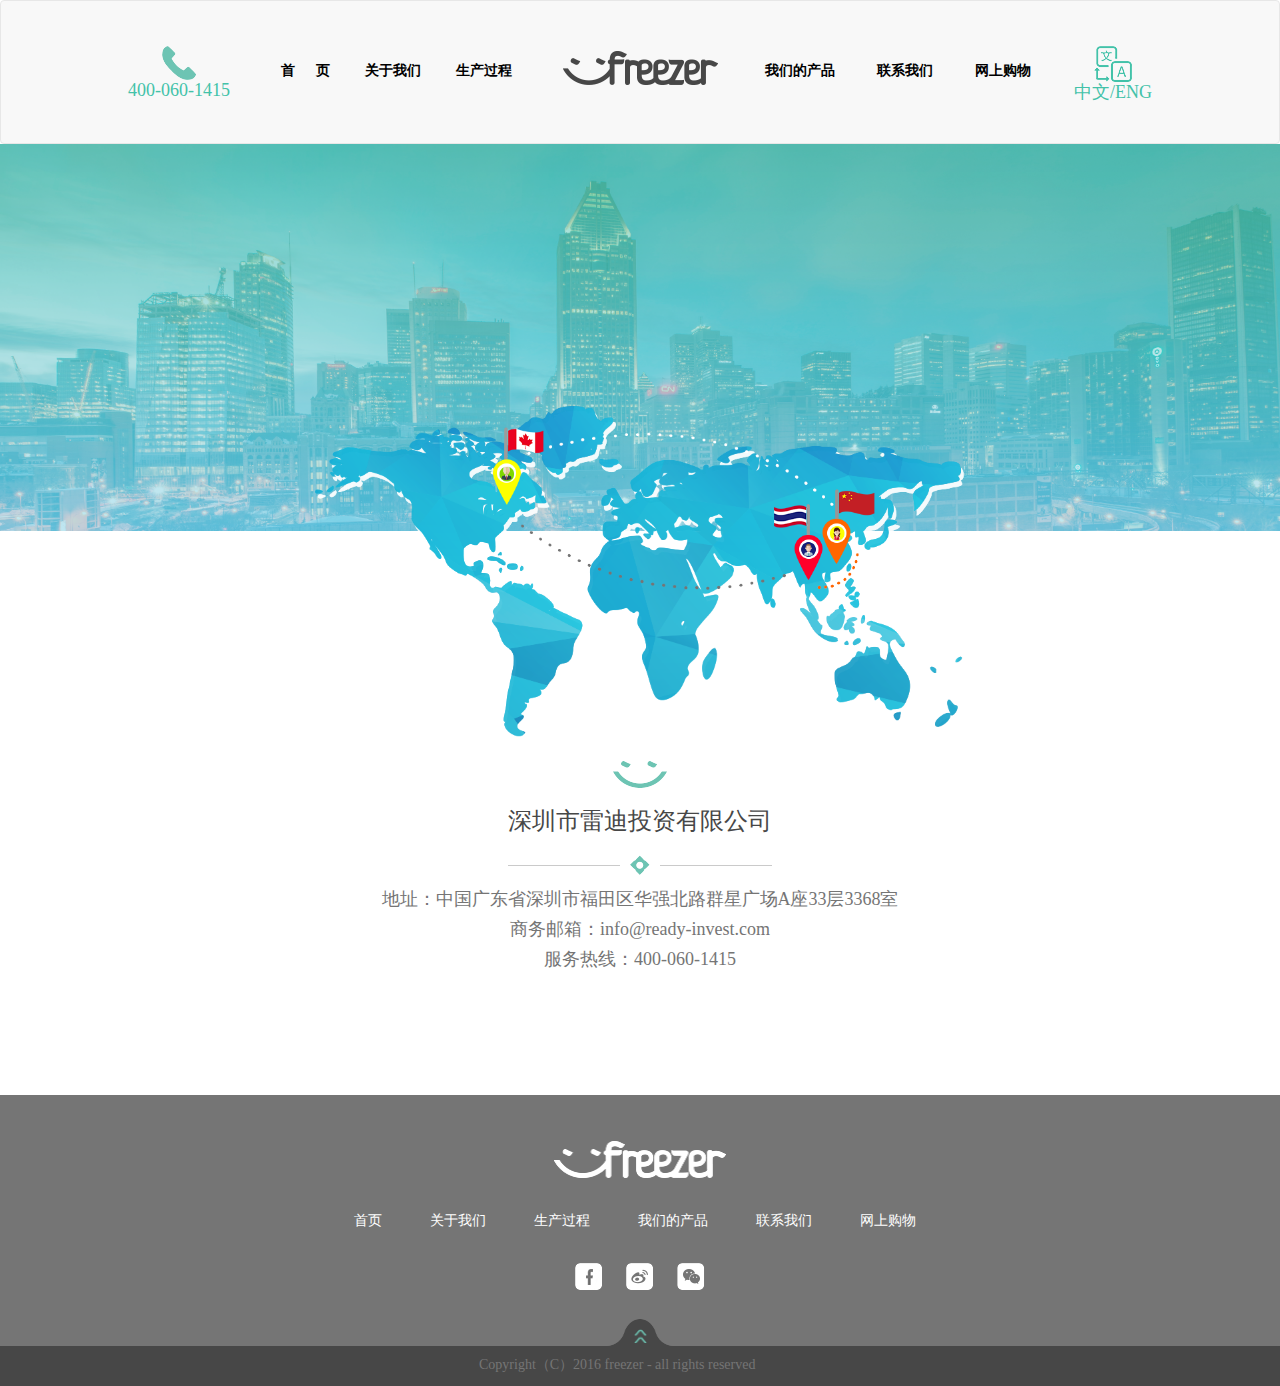
<file: LianXi.html>
<!DOCTYPE html>
<html>
	<head>
		<meta name="viewport" content="width=device-width,initial-scale=1,minimum-scale=1,maximum-scale=1,user-scalable=no" />
		<meta charset="UTF-8">
		<title>联系我们</title>
		<link rel="stylesheet" type="text/css" href="css/bootstrap.min.css"/>
		<link rel="stylesheet" type="text/css" href="css/index.css" />
		<link rel="stylesheet" type="text/css" href="css/nav.css"/>
		<link rel="stylesheet" type="text/css" href="css/bot.css"/>
		<link rel="stylesheet" type="text/css" href="css/meitichaxun.css"/>
	</head>
	<body>
		<header style="height: 144px;">
			<div id="return_top"></div>
			<nav class="navbar navbar-default" role="navigation">
	        <div class="container oo">
	          <div class="navbar-header">
	            <button type="button" class="navbar-toggle collapsed" data-toggle="collapse" data-target="#navbar" aria-expanded="false" aria-controls="navbar">
	              <span class="sr-only">Toggle navigation</span>
	              <span class="icon-bar"></span>
	              <span class="icon-bar"></span>
	              <span class="icon-bar"></span>
	            </button>
	            <div class="weizao">
	              <span class="sr-only">Toggle navigation</span>
				  <span class="icon-bar"></span>
	              <span class="icon-bar"></span>
	              <span class="icon-bar"></span>
	            </div>
	            <a class="navbar-brand a" href="#"><img src="img/photo.png" /><p>400-060-1415</p></a>
	            <a class="navbar-brand b" href="#"><img src="img/logo.png" /></a>
	            <a class="navbar-brand c" href="LianXiEnglish.html"><img src="img/wenA.png" id="wenA"/><p>中文/ENG</p></a>
	          </div>
	          <div id="navbar" class="navbar-collapse collapse">
	            <ul class="nav navbar-nav">
	              <li><a href="indexChina.html">首&nbsp;&nbsp;&nbsp;&nbsp;&nbsp;&nbsp;页</a></li>
	              <li><a href="about.html">关于我们</a></li>
	              <li><a href="ShengChan.html">生产过程</a></li>
	              <li><a href="ChanPing.html">我们的产品</a></li>
	              <li><a href="LianXi.html">联系我们</a></li>
	              <li><a href="#">网上购物</a></li>
	            </ul>
	          </div><!--/.nav-collapse -->
	        </div><!--/.container-fluid -->
	     </nav>
		</header>
		<section id="LianXi_BG">
			<!--<span>
				让自然好味道</br>
				到达世界各地</br>
			</span>-->
			<img src="img/LianXi_DiTu.png"/>
			<div id="LianXi_Centent">
				<div id="LianXi_ID">
					<img src="img/LianXi_XiaoLiang.png"/>
					<h3>深圳市雷迪投资有限公司</h3>
					<img src="img/LiangXi_XiaoKuai.png"/>
				</div>
				<div id="LianXi_ADD">
					<h4>地址：中国广东省深圳市福田区华强北路群星广场A座33层3368室</h4>
					<h4>商务邮箱：info@ready-invest.com</h4>
					<h4>服务热线：400-060-1415</h4>
				</div>
			</div>
		</section>
		<footer>
			<section id="foot_top">
				<img src="img/footer.png"/>
			</section>
			<ul class="clear">
				<li><a href="indexChina.html">首页</a></li>
				<li><a href="about.html">关于我们</a></li>
				<li><a href="ShengChan.html">生产过程</a></li>
				<li><a href="ChanPing.html">我们的产品</a></li>
				<li><a href="LianXi.html">联系我们</a></li>
				<li><a href="">网上购物</a></li>
			</ul>
			<section id="di">
				<a href="https://www.facebook.com/freezer.thailand"><img src="img/facebook.png"/></a>
				<a href="http://weibo.com/6047577498/"><img src="img/xinlang.png"/></a>
				<a href="javascript:void(0)" id="weixin"><img src="img/weixin.png"/></a>
			</section>
			<section id="bot">
				<div>
					<a href="#return_top"><img src="img/return_top.png"/></a>
					<p>Copyright（C）2016&nbsp;freezer&nbsp;-&nbsp;all&nbsp;rights&nbsp;reserved</p>
				</div>
			</section>
		</footer>
		<script src="js/jquery.min.js"></script>
		<script src="js/bootstrap.min.js"></script>
		<script src="js/bot.js" type="text/javascript" charset="utf-8"></script>
		<script src="js/nav.js" type="text/javascript" charset="utf-8"></script>
		<script type="text/javascript">
			var bol = true;
		</script>
	</body>
</html>
</file>
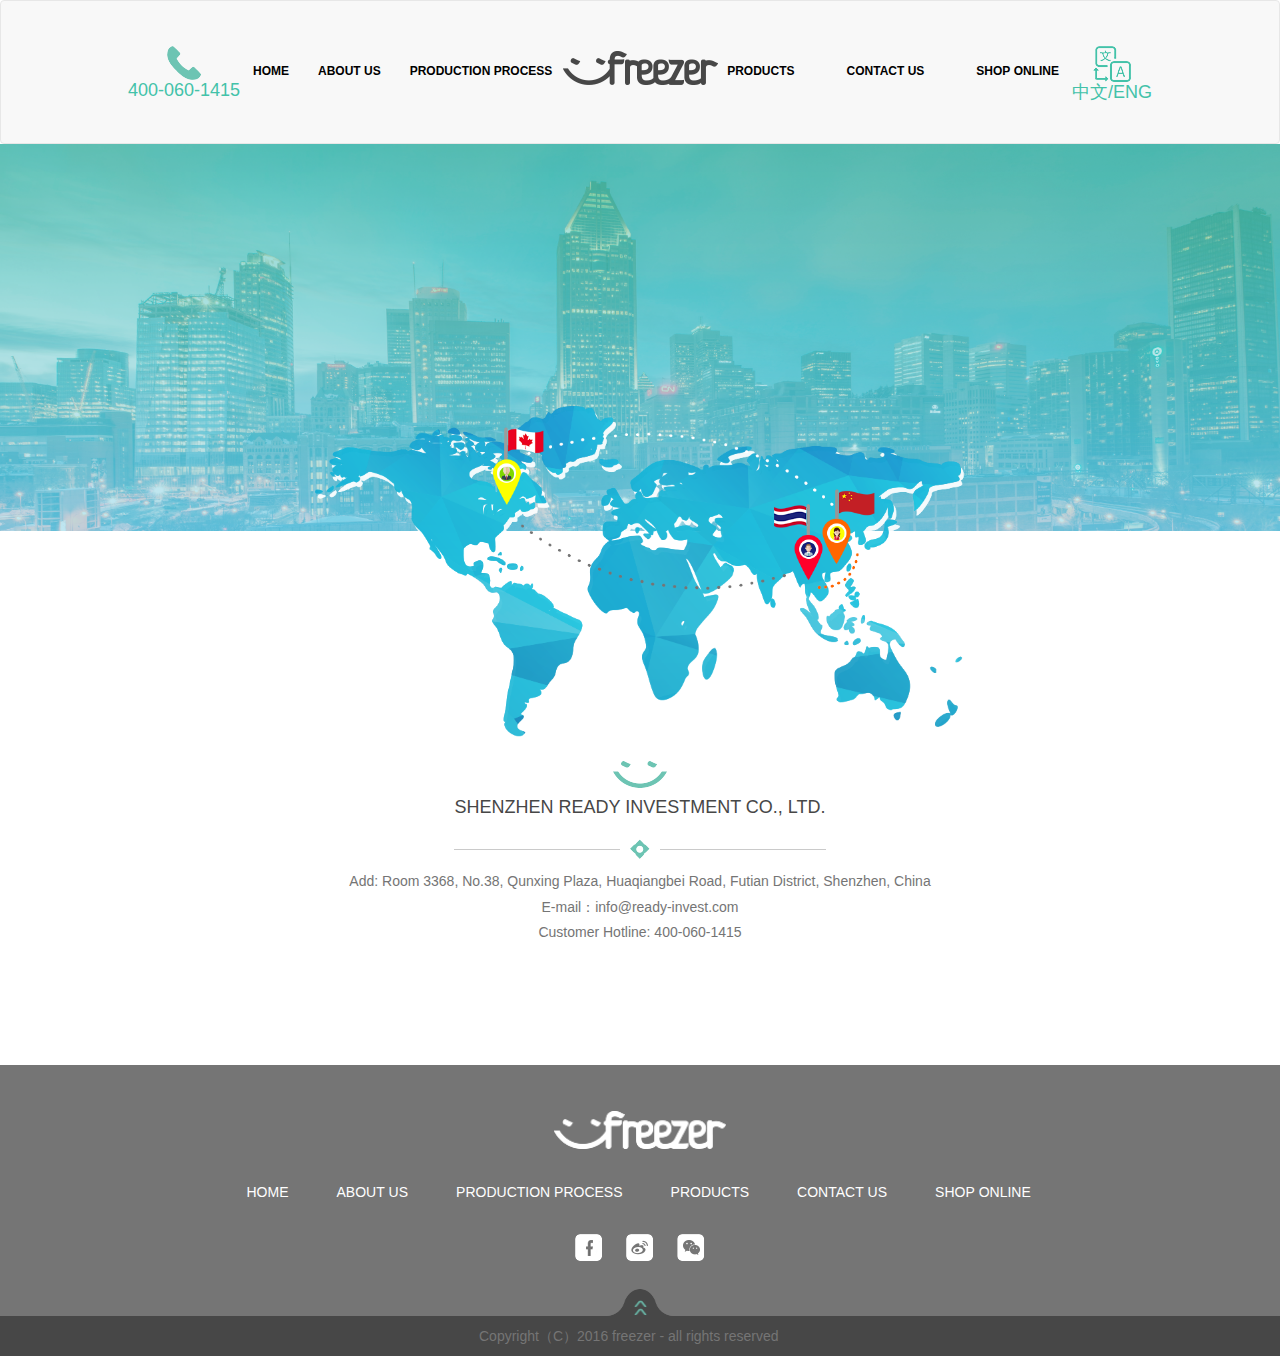
<file: LianXiEnglish.html>
<!DOCTYPE html>
<html>
	<head>
		<meta charset="UTF-8">
		<meta name="viewport" content="width=device-width,initial-scale=1,minimum-scale=1,maximum-scale=1,user-scalable=no" />
		<title>CONTACT US</title>
		<link rel="stylesheet" href="css/bootstrap.min.css">
		<link rel="stylesheet" type="text/css" href="css/index.css" />
		<link rel="stylesheet" type="text/css" href="css/nav.css"/>
		<link rel="stylesheet" type="text/css" href="css/bot_english.css"/>
		<link rel="stylesheet" type="text/css" href="css/meitichaxun.css"/>
		<link rel="stylesheet" type="text/css" href="css/navEnglish.css"/>
	</head>
	<body style="font-family: arial;">
		<div id="return_top"></div>
		<header style="height: 144px;">
			<nav class="navbar navbar-default" role="navigation">
	        <div class="container oo">
	          <div class="navbar-header">
	            <button type="button" class="navbar-toggle collapsed" data-toggle="collapse" data-target="#navbar" aria-expanded="false" aria-controls="navbar">
	              <span class="sr-only">Toggle navigation</span>
				  <span class="icon-bar"></span>
	              <span class="icon-bar"></span>
	              <span class="icon-bar"></span>
	            </button>
	            <div class="weizao">
	              <span class="sr-only">Toggle navigation</span>
				  <span class="icon-bar"></span>
	              <span class="icon-bar"></span>
	              <span class="icon-bar"></span>
	            </div>
	            <a class="navbar-brand a" href="#"><img src="img/photo.png" /><p>400-060-1415</p></a>
	            <a class="navbar-brand b" href="#"><img src="img/logo.png" /></a>
	            <a class="navbar-brand c" href="LianXi.html"><img src="img/wenA.png" id="wenA"/><p>中文/ENG</p></a>
	          </div>
	          <div id="navbar" class="navbar-collapse collapse">
	            <ul class="nav navbar-nav">
	              <li><a href="index.html">HOME</a></li>
	              <li><a href="about_english.html">ABOUT&nbsp;US</a></li>
	              <li><a href="ShengChanEnglish.html">PRODUCTION&nbsp;PROCESS</a></li>
	              <li><a href="ChanPingEnglish.html">PRODUCTS</a></li>
	              <li><a href="LianXiEnglish.html">CONTACT&nbsp;US</a></li>
	              <li><a href="#">SHOP&nbsp;ONLINE</a></li>
	            </ul>
	          </div><!--/.nav-collapse -->
	        </div><!--/.container-fluid -->
	     </nav>
		</header>
		<section id="LianXi_BG">
			<!--<span>
				THE NATURAL FRUIT<br />
				TO ALL OVER WOULD
			</span>-->
			<img src="img/LianXi_DiTu.png"/>
			<div id="LianXi_Centent">
				<div id="LianXi_ID">
					<img src="img/LianXi_XiaoLiang.png"/>
					<h4>SHENZHEN READY INVESTMENT CO., LTD.</h4>
					<img src="img/LiangXi_XiaoKuai.png"/>
				</div>
				<div id="LianXi_ADD">
					<h5>Add: Room 3368, No.38, Qunxing Plaza, Huaqiangbei Road, Futian District, Shenzhen, China</h5>
					<h5>E-mail：info@ready-invest.com</h5>
					<h5>Customer Hotline:  400-060-1415</h5>
				</div>
			</div>
		</section>
		
		<footer>
			<section id="foot_top">
				<img src="img/footer.png"/>
			</section>
			<ul class="clear">
				<li><a href="index.html">HOME</a></li>
	            <li><a href="about_english.html">ABOUT&nbsp;US</a></li>
	            <li><a href="ShengChanEnglish.html">PRODUCTION&nbsp;PROCESS</a></li>
	            <li><a href="ChanPingEnglish.html">PRODUCTS</a></li>
	            <li><a href="LianXiEnglish.html">CONTACT&nbsp;US</a></li>
	            <li><a href="#">SHOP&nbsp;ONLINE</a></li>
			</ul>
			<section id="di">
				<a href="https://www.facebook.com/freezer.thailand"><img src="img/facebook.png"/></a>
				<a href="http://weibo.com/6047577498/"><img src="img/xinlang.png"/></a>
				<a href="javascript:void(0)" id="weixin"><img src="img/weixin.png"/></a>
			</section>
			<section id="bot">
				<div>
					<a href="#return_top"><img src="img/return_top.png"/></a>
					<p>Copyright（C）2016&nbsp;freezer&nbsp;-&nbsp;all&nbsp;rights&nbsp;reserved</p>
				</div>
			</section>
		</footer>
		<script src="js/jquery.min.js"></script>
		<script src="js/bootstrap.min.js"></script>
		<script src="js/bot.js" type="text/javascript" charset="utf-8"></script>
		<script src="js/nav.js" type="text/javascript" charset="utf-8"></script>
		<script type="text/javascript">
			var bol = true;
		</script>
	</body>
</html>
</file>
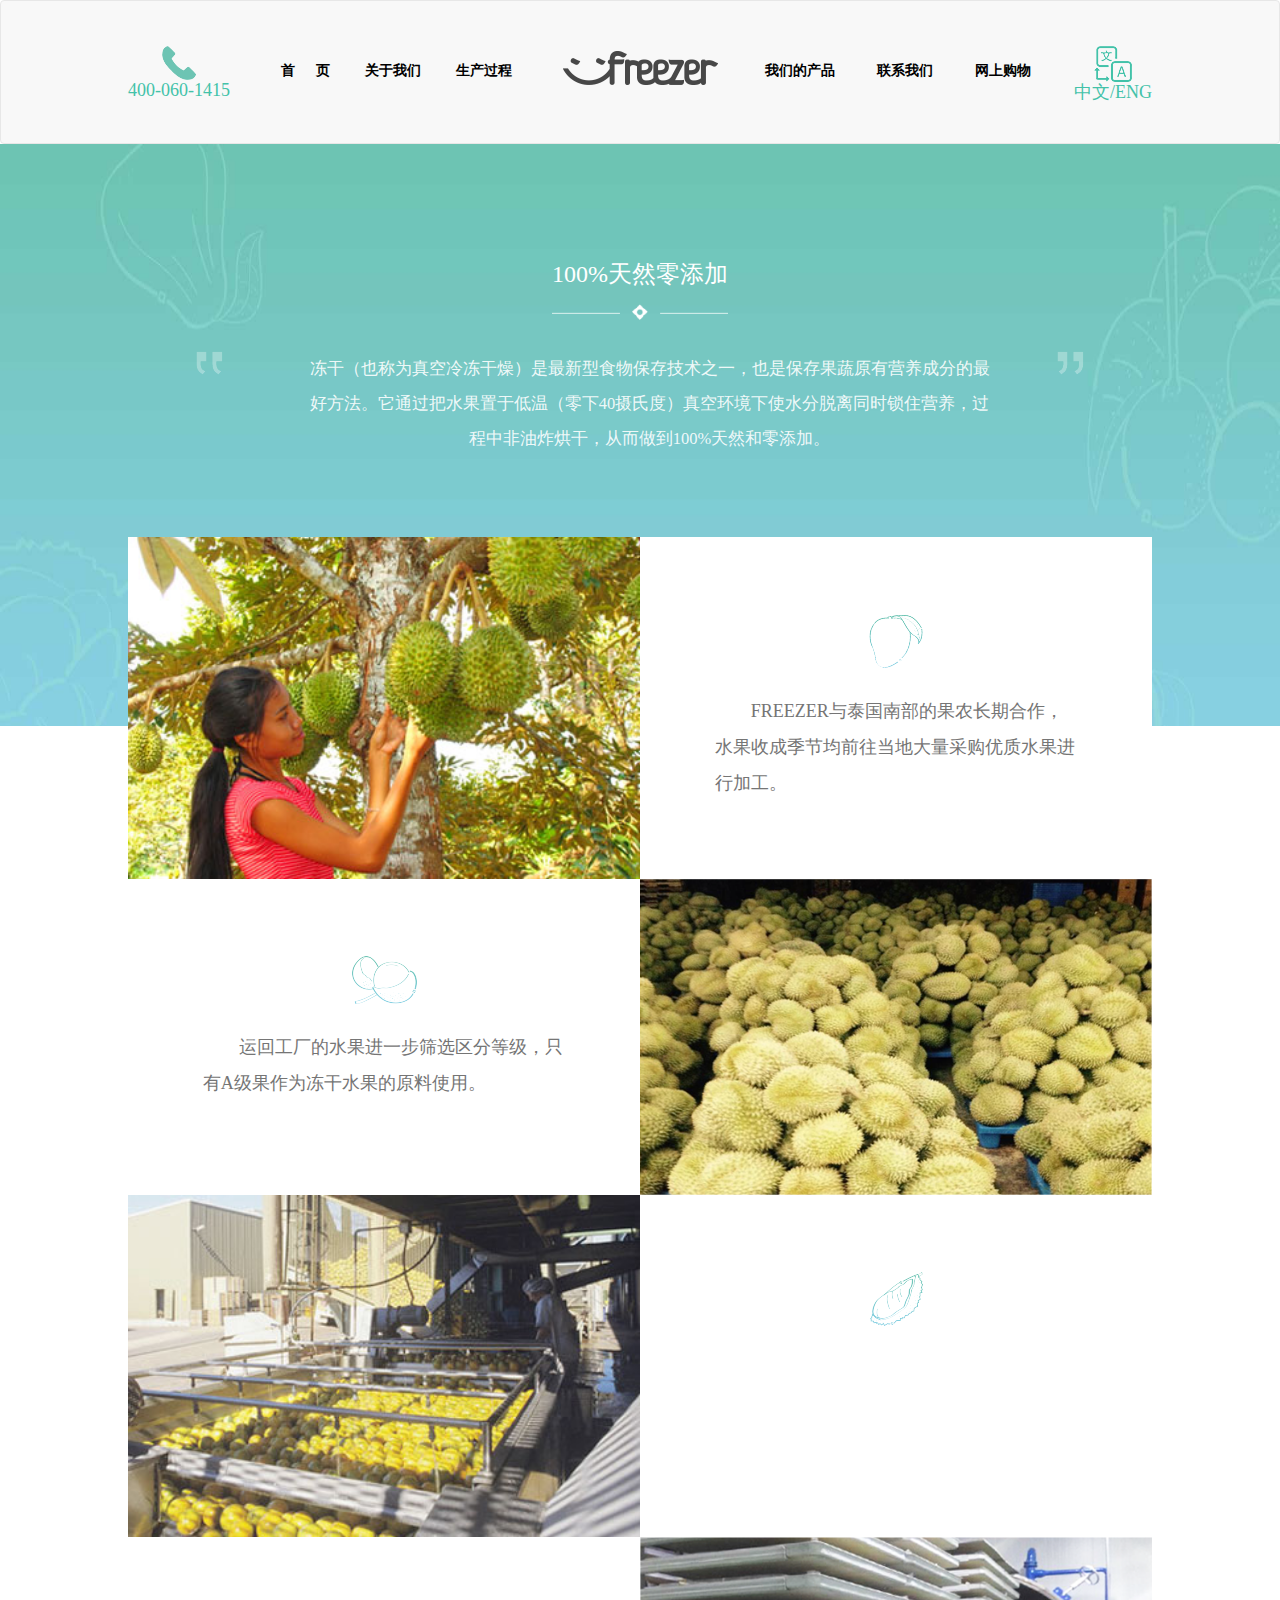
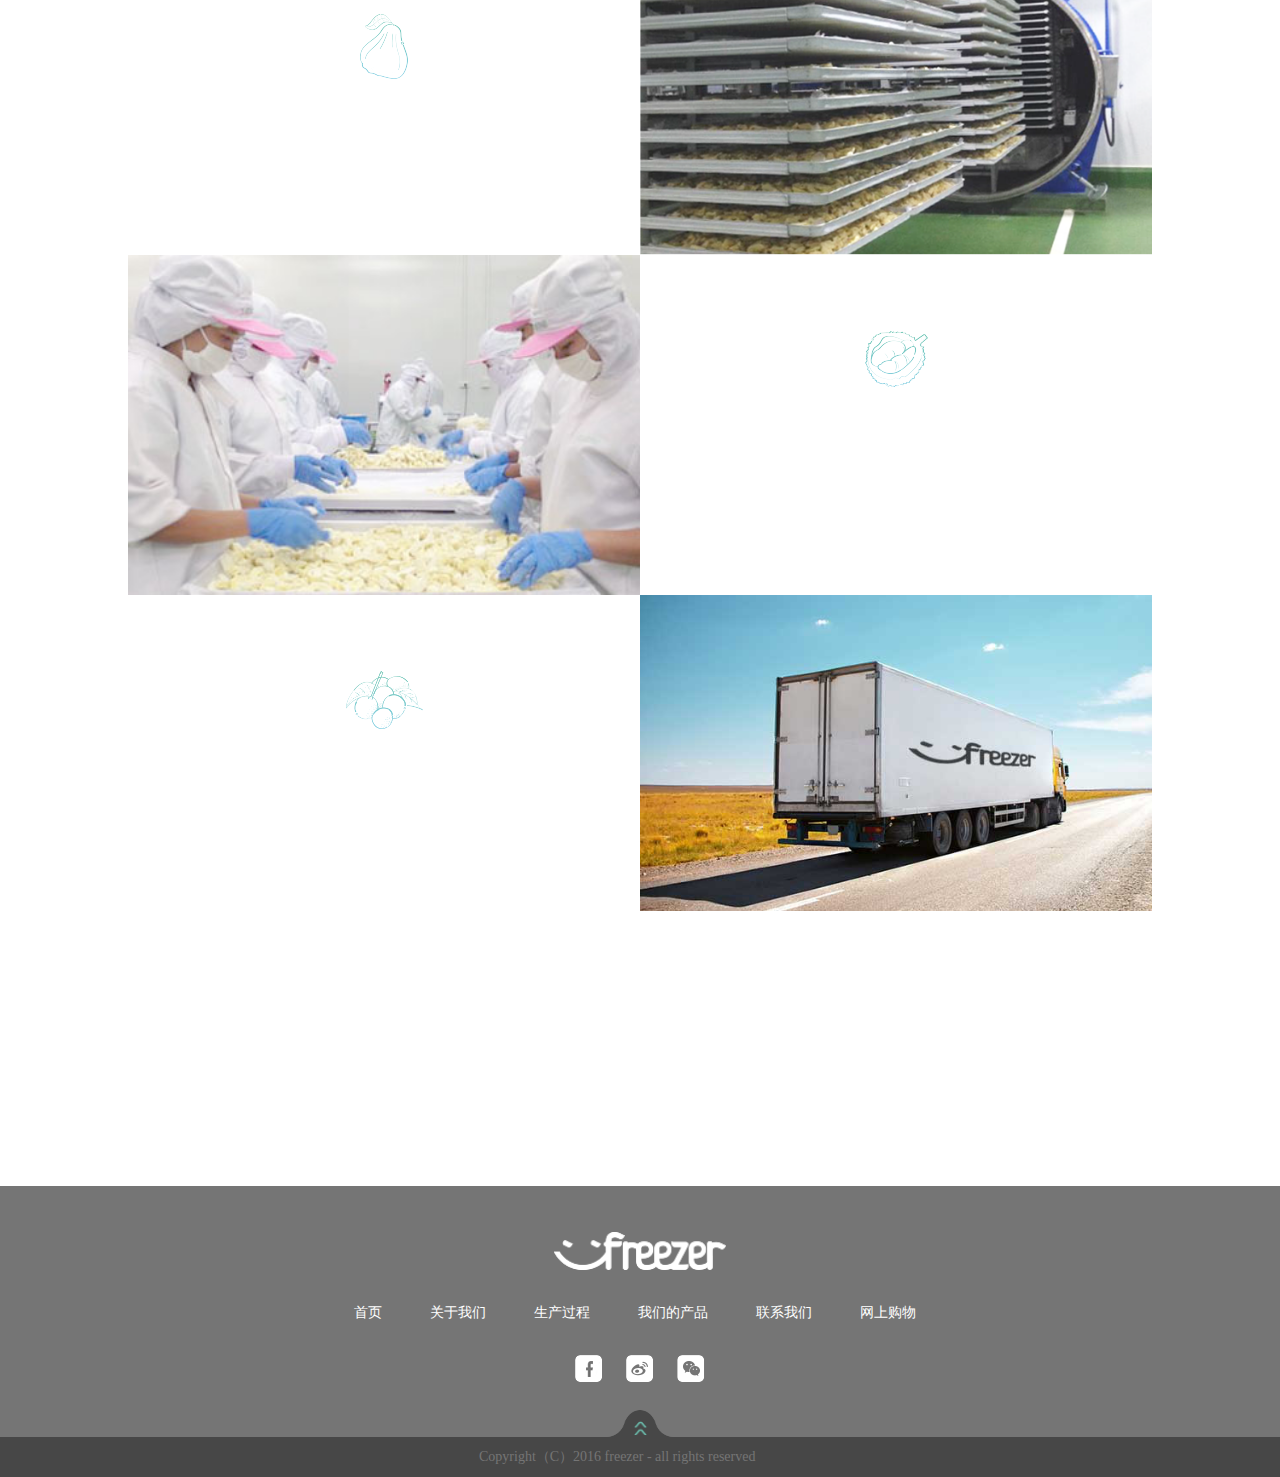
<file: ShengChan.html>
<!DOCTYPE html>
<html>
	<head>
		<meta name="viewport" content="width=device-width,initial-scale=1,minimum-scale=1,maximum-scale=1,user-scalable=no" />
		<meta charset="UTF-8">
		<title>生产过程</title>
		<link rel="stylesheet" type="text/css" href="css/bootstrap.min.css"/>
		<link rel="stylesheet" type="text/css" href="css/index.css" />
		<link rel="stylesheet" type="text/css" href="css/nav.css"/>
		<link rel="stylesheet" type="text/css" href="css/bot.css"/>
		<link rel="stylesheet" type="text/css" href="css/meitichaxun.css"/>
	</head>
	<body>
		<header style="height: 144px;">
			<div id="return_top"></div>
			<nav class="navbar navbar-default" role="navigation">
	        <div class="container oo">
	          <div class="navbar-header">
	            <button type="button" class="navbar-toggle collapsed" data-toggle="collapse" data-target="#navbar" aria-expanded="false" aria-controls="navbar">
	              <span class="sr-only">Toggle navigation</span>
	              <span class="icon-bar"></span>
	              <span class="icon-bar"></span>
	              <span class="icon-bar"></span>
	            </button>
	            <div class="weizao">
	              <span class="sr-only">Toggle navigation</span>
				  <span class="icon-bar"></span>
	              <span class="icon-bar"></span>
	              <span class="icon-bar"></span>
	            </div>
	            <a class="navbar-brand a" href="#"><img src="img/photo.png" /><p>400-060-1415</p></a>
	            <a class="navbar-brand b" href="#"><img src="img/logo.png" /></a>
	            <a class="navbar-brand c" href="ShengChanEnglish.html"><img src="img/wenA.png" id="wenA"/><p>中文/ENG</p></a>
	          </div>
	          <div id="navbar" class="navbar-collapse collapse">
	            <ul class="nav navbar-nav">
	              <li><a href="indexChina.html">首&nbsp;&nbsp;&nbsp;&nbsp;&nbsp;&nbsp;页</a></li>
	              <li><a href="about.html">关于我们</a></li>
	              <li><a href="ShengChan.html">生产过程</a></li>
	              <li><a href="ChanPing.html">我们的产品</a></li>
	              <li><a href="LianXi.html">联系我们</a></li>
	              <li><a href="#">网上购物</a></li>
	            </ul>
	          </div><!--/.nav-collapse -->
	        </div><!--/.container-fluid -->
	     </nav>
		</header>
		<section id="ShengChan_City">
			<div class="ShengChan_nav">
				<p>100%天然零添加</p>
				<img src="img/top_1.png" />	
			</div>
			
			<div id="ShengChan_tex_wrap">
				<img src="img/shuang_left.png"/>
				<p id="ShengChan_tex">冻干（也称为真空冷冻干燥）是最新型食物保存技术之一，也是保存果蔬原有营养成分的最好方法。它通过把水果置于低温（零下40摄氏度）真空环境下使水分脱离同时锁住营养，过程中非油炸烘干，从而做到100%天然和零添加。</p>
				<img src="img/shuang_right.png"/>
			</div>
			
		</section>
		<section id="ShengChan_Content">
			<div class="ShengChan_GuoCheng">
				<div class="ShengChan_Tu">
					<img src="img/th_2.jpg"/>
				</div>
				<div class="ShengChan_JieShao">
					<img src="img/ShengChan_ShuiGuo1.png"/>
					<p>
						FREEZER与泰国南部的果农长期合作，水果收成季节均前往当地大量采购优质水果进行加工。
					</p>
				</div>
			</div>
			<div class="ShengChan_GuoCheng">
				<div class="ShengChan_JieShao">
					<img src="img/ShengChan_ShuiGuo2.png"/>
					<p>
						运回工厂的水果进一步筛选区分等级，只有A级果作为冻干水果的原料使用。
					</p>
				</div>
				<div class="ShengChan_Tu">
					<img src="img/ShengChan_QuFen.png"/>
				</div>
			</div>
			<div class="ShengChan_GuoCheng">
				<div class="ShengChan_Tu">
					<img src="img/th_3.jpg"/>
				</div>
				<div class="ShengChan_JieShao">
					<img id="shuiguo3" src="img/ShengChan_ShuiGuo3.png"/>
					<p>
						筛选后的水果被剥去果壳果皮，清洗干净果肉，切片，从而控制病源微生物的活动最后把处理好的水果冷藏备用。
					</p>
				</div>
			</div>
			<div class="ShengChan_GuoCheng">
				<div class="ShengChan_JieShao">
					<img id="shuiguo4" src="img/ShengChan_ShuiGuo4.png"/>
					<p>
						进行冻干工序：把水果在真空环境中零下40度冷冻，慢慢加热以致将冰晶升华，水果80%以上的水分脱出，形成水果干。
					</p>
				</div>
				<div class="ShengChan_Tu">
					<img src="img/ShengChan_ChuCun.png"/>
				</div>
			</div>
			<div class="ShengChan_GuoCheng">
				<div class="ShengChan_Tu">
					<img src="img/th_4.jpg"/>
				</div>
				<div class="ShengChan_JieShao">
					<img src="img/ShengChan_ShuiGuo5.png"/>
					<p>
						水果干经过人工称重、分拣，放入铝箔包装袋中避光密封储存。
					</p>
				</div>
			</div>
			<div class="ShengChan_GuoCheng">
				<div class="ShengChan_JieShao">
					<img src="img/ShengChan_ShuiGuo6.png"/>
					<p>
						包装好的果干装入纸箱，通过物流系统送往世界各地。
					</p>
				</div>
				<div class="ShengChan_Tu">
					<img src="img/ShengChan_YunSong.png"/>
				</div>
			</div>
		</section>
		<footer>
			<section id="foot_top">
				<img src="img/footer.png"/>
			</section>
			<ul class="clear">
				<li><a href="indexChina.html">首页</a></li>
				<li><a href="about.html">关于我们</a></li>
				<li><a href="ShengChan.html">生产过程</a></li>
				<li><a href="ChanPing.html">我们的产品</a></li>
				<li><a href="LianXi.html">联系我们</a></li>
				<li><a href="">网上购物</a></li>
			</ul>
			<section id="di">
				<a href="https://www.facebook.com/freezer.thailand"><img src="img/facebook.png"/></a>
				<a href="http://weibo.com/6047577498/"><img src="img/xinlang.png"/></a>
				<a href="javascript:void(0)" id="weixin"><img src="img/weixin.png"/></a>
			</section>
			<section id="bot">
				<div>
					<a href="#return_top"><img src="img/return_top.png"/></a>
					<p>Copyright（C）2016&nbsp;freezer&nbsp;-&nbsp;all&nbsp;rights&nbsp;reserved</p>
				</div>
			</section>
		</footer>
		<script src="js/jquery.min.js"></script>
		<script src="js/bootstrap.min.js"></script>
		<script src="js/freezersheng.js" type="text/javascript" charset="utf-8"></script>
		<script src="js/bot.js" type="text/javascript" charset="utf-8"></script>
		<script src="js/nav.js" type="text/javascript" charset="utf-8"></script>
	</body>
</html>
</file>
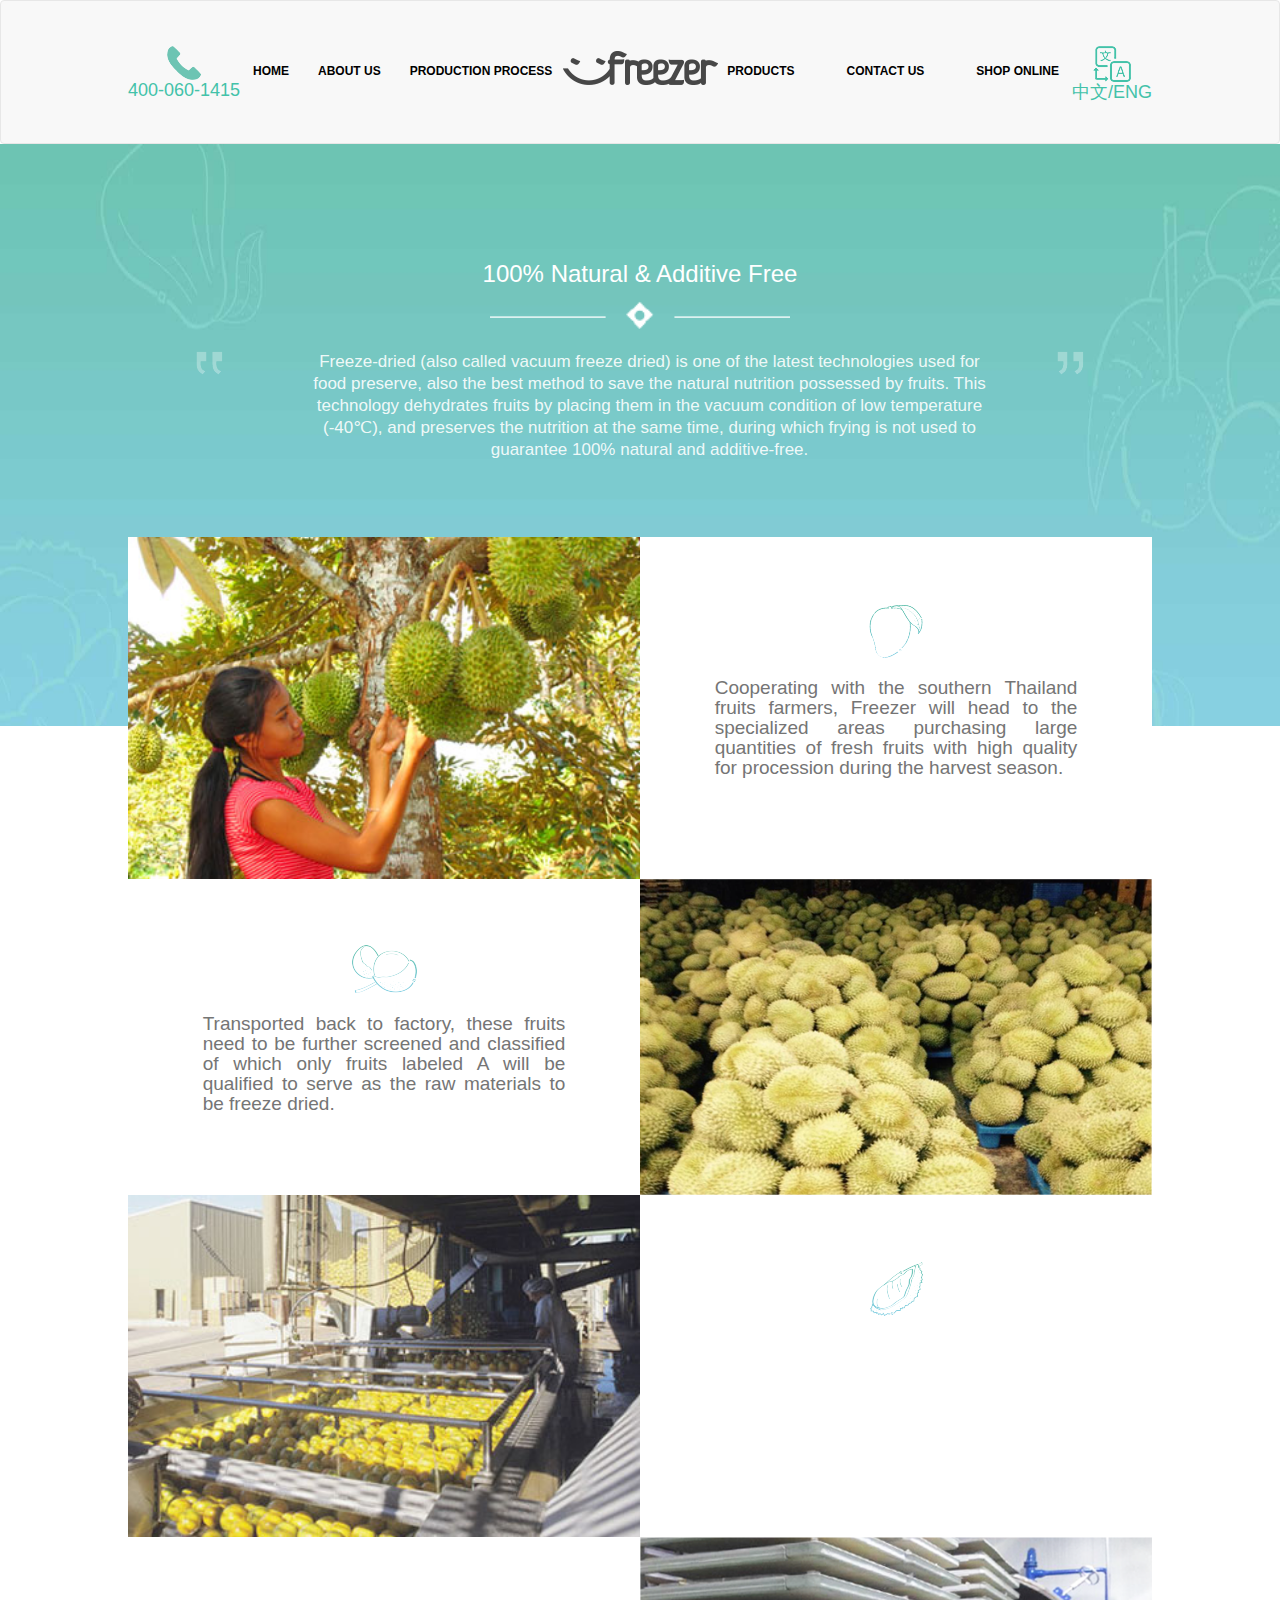
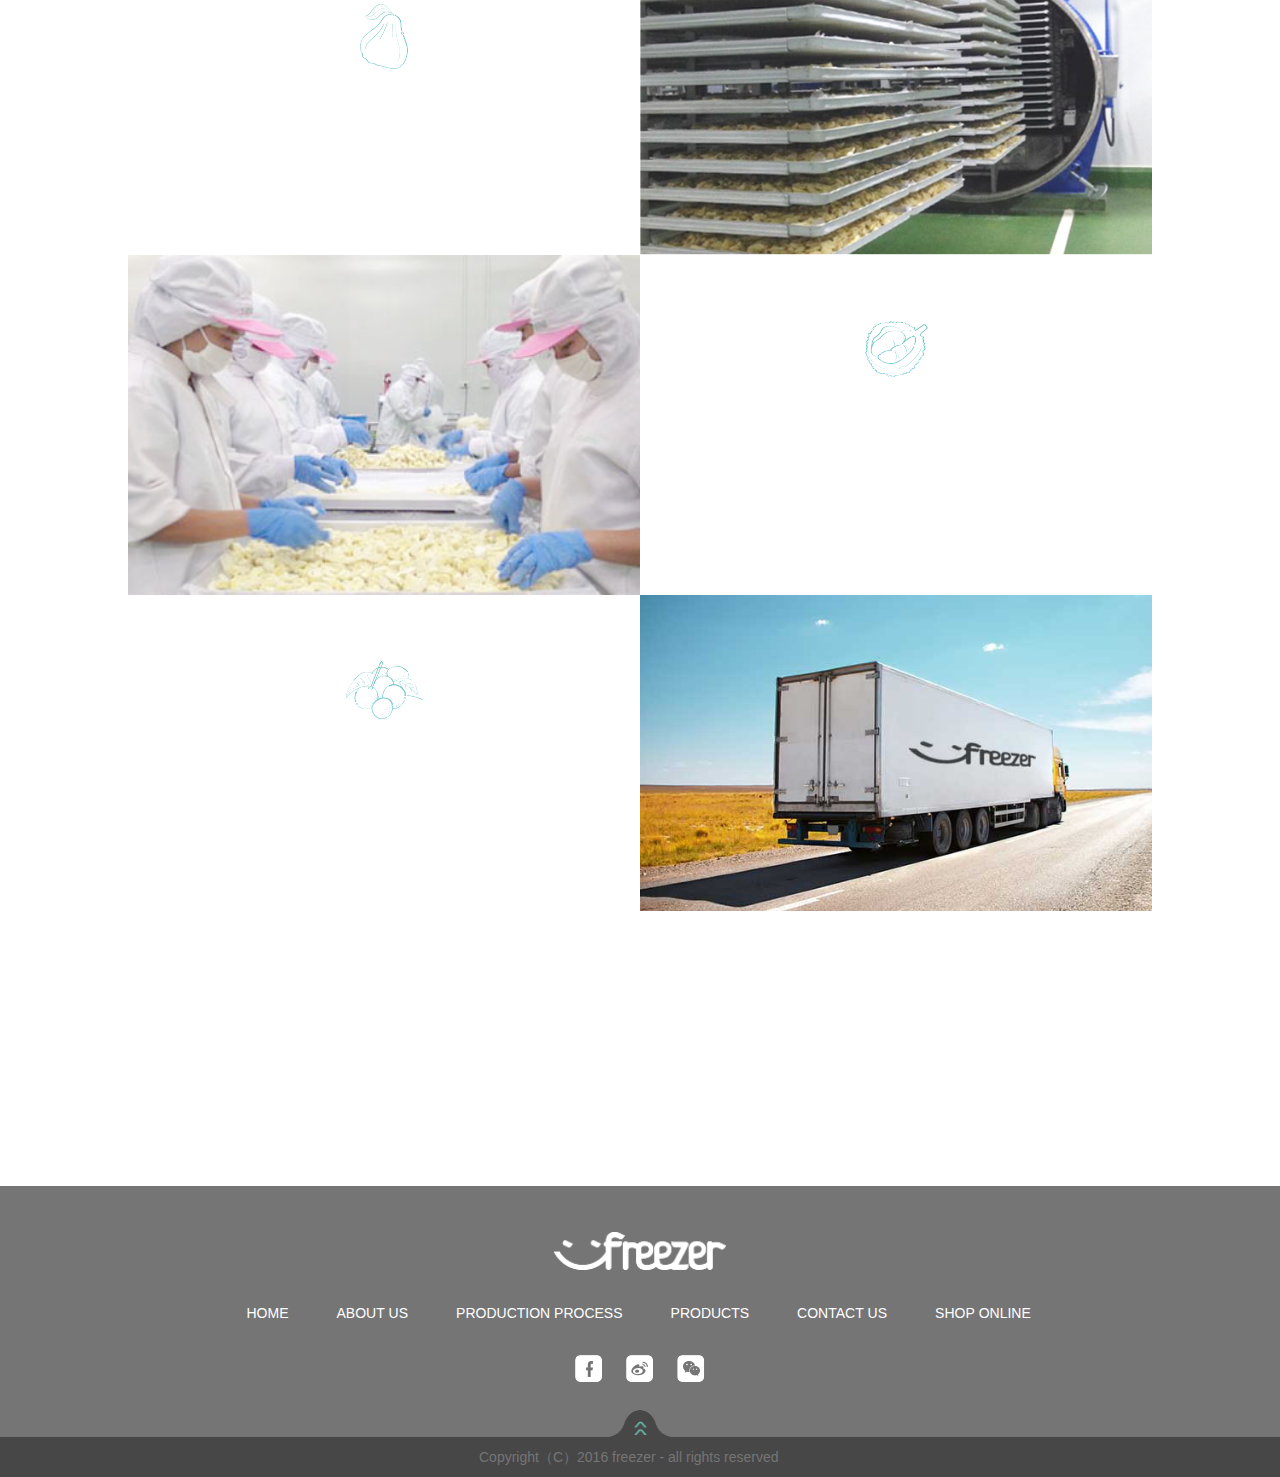
<file: ShengChanEnglish.html>
<!DOCTYPE html>
<html>
	<head>
		<meta name="viewport" content="width=device-width,initial-scale=1,minimum-scale=1,maximum-scale=1,user-scalable=no" />
		<meta charset="UTF-8">
		<title>RODUCTION PROCESS</title>
		<link rel="stylesheet" type="text/css" href="css/bootstrap.min.css"/>
		<link rel="stylesheet" type="text/css" href="css/index.css" />
		<link rel="stylesheet" type="text/css" href="css/nav.css"/>
		<link rel="stylesheet" type="text/css" href="css/bot_english.css"/>
		<link rel="stylesheet" type="text/css" href="css/meitichaxun.css"/>
		<link rel="stylesheet" type="text/css" href="css/navEnglish.css"/>
		<link rel="stylesheet" type="text/css" href="css/ShengChanEnglish.css"/>
	</head>
	<body style="font-family: arial;">
		<div id="return_top"></div>
		<header style="height: 144px;">
			<nav class="navbar navbar-default" role="navigation">
	        <div class="container oo">
	          <div class="navbar-header">
	            <button type="button" class="navbar-toggle collapsed" data-toggle="collapse" data-target="#navbar" aria-expanded="false" aria-controls="navbar">
	              <span class="sr-only">Toggle navigation</span>
				  <span class="icon-bar"></span>
	              <span class="icon-bar"></span>
	              <span class="icon-bar"></span>
	            </button>
	            <div class="weizao">
	              <span class="sr-only">Toggle navigation</span>
				  <span class="icon-bar"></span>
	              <span class="icon-bar"></span>
	              <span class="icon-bar"></span>
	            </div>
	            <a class="navbar-brand a" href="#"><img src="img/photo.png" /><p>400-060-1415</p></a>
	            <a class="navbar-brand b" href="#"><img src="img/logo.png" /></a>
	            <a class="navbar-brand c" href="ShengChan.html"><img src="img/wenA.png" id="wenA"/><p>中文/ENG</p></a>
	          </div>
	          <div id="navbar" class="navbar-collapse collapse">
	            <ul class="nav navbar-nav">
	              <li><a href="index.html">HOME</a></li>
	              <li><a href="about_english.html">ABOUT&nbsp;US</a></li>
	              <li><a href="ShengChanEnglish.html">PRODUCTION&nbsp;PROCESS</a></li>
	              <li><a href="ChanPingEnglish.html">PRODUCTS</a></li>
	              <li><a href="LianXiEnglish.html">CONTACT&nbsp;US</a></li>
	              <li><a href="#">SHOP&nbsp;ONLINE</a></li>
	            </ul>
	          </div><!--/.nav-collapse -->
	        </div><!--/.container-fluid -->
	     </nav>
		</header>
		<section id="ShengChan_City">
			<div class="ShengChan_nav">
				<p>100% Natural & Additive Free</p>
				<img src="img/top_1.png" />	
			</div>
			
			<div id="ShengChan_tex_wrap">
				<img src="img/shuang_left.png"/>
				<p id="ShengChan_tex">Freeze-dried (also called vacuum freeze dried) is one of the latest technologies used for food preserve, also the best method to save the natural nutrition possessed by fruits. This technology dehydrates fruits by placing them in the vacuum condition of low temperature (-40℃), and preserves the nutrition at the same time, during which frying is not used to guarantee 100% natural and additive-free.</p>
				<img src="img/shuang_right.png"/>
			</div>
		</section>
		<section id="ShengChan_Content">
			<div class="ShengChan_GuoCheng">
				<div class="ShengChan_Tu">
					<img src="img/th_2.jpg"/>
				</div>
				<div class="ShengChan_JieShao">
					<img src="img/ShengChan_ShuiGuo1.png"/>
					<p>
						Cooperating with the southern Thailand fruits farmers, Freezer will head to the specialized areas purchasing large quantities of fresh fruits with high quality for procession during the harvest season. 
					</p>
				</div>
			</div>
			<div class="ShengChan_GuoCheng">
				<div class="ShengChan_JieShao">
					<img src="img/ShengChan_ShuiGuo2.png"/>
					<p>
						Transported back to factory, these fruits need to be further screened and classified of which only fruits labeled A will be qualified to serve as the raw materials to be freeze dried.
					</p>
				</div>
				<div class="ShengChan_Tu">
					<img src="img/ShengChan_QuFen.png"/>
				</div>
			</div>
			<div class="ShengChan_GuoCheng">
				<div class="ShengChan_Tu">
					<img src="img/th_3.jpg"/>
				</div>
				<div class="ShengChan_JieShao">
					<img id="teshu3" src="img/ShengChan_ShuiGuo3.png"/>
					<p>
						Fruits completed after the screening process will be peeled and cleaned, then sliced for the purpose of controlling activities brought by pathogenic microorganism activities. Finally, the processed fruits will be cold stored to use.
					</p>
				</div>
			</div>
			<div class="ShengChan_GuoCheng">
				<div class="ShengChan_JieShao">
					<img id="teshu4" src="img/ShengChan_ShuiGuo4.png"/>
					<p>
						The freeze-dried, also called vacuum freeze drying, will place fruits under the vacuum conditions of -40℃, then slowly heat to make the ice sublime more than 80% contained in the fruits.
					</p>
				</div>
				<div class="ShengChan_Tu">
					<img src="img/ShengChan_ChuCun.png"/>
				</div>
			</div>
			<div class="ShengChan_GuoCheng">
				<div class="ShengChan_Tu">
					<img src="img/th_4.jpg"/>
				</div>
				<div class="ShengChan_JieShao">
					<img src="img/ShengChan_ShuiGuo5.png"/>
					<p>
					The dried fruits will be preserved in cool and dry aluminum foil bag after weighing and sorting by people.
					</p>
				</div>
			</div>
			<div class="ShengChan_GuoCheng">
				<div class="ShengChan_JieShao">
					<img src="img/ShengChan_ShuiGuo6.png"/>
					<p>
					The packaged dried fruits will be put in the boxes transported to every corner of the world through logistics system.
					</p>
				</div>
				<div class="ShengChan_Tu">
					<img src="img/ShengChan_YunSong.png"/>
				</div>
			</div>
		</section>
		<footer>
			<section id="foot_top">
				<img src="img/footer.png"/>
			</section>
			<ul class="clear">
				<li><a href="index.html">HOME</a></li>
				<li><a href="about_english.html">ABOUT&nbsp;US</a></li>
				<li><a href="ShengChanEnglish.html">PRODUCTION&nbsp;PROCESS</a></li>
				<li><a href="ChanPingEnglish.html">PRODUCTS</a></li>
				<li><a href="LianXiEnglish.html">CONTACT&nbsp;US</a></li>
				<li><a href="">SHOP&nbsp;ONLINE</a></li>
			</ul>
			<section id="di">
				<a href="https://www.facebook.com/freezer.thailand"><img src="img/facebook.png"/></a>
				<a href="http://weibo.com/6047577498/"><img src="img/xinlang.png"/></a>
				<a href="javascript:void(0)" id="weixin"><img src="img/weixin.png"/></a>
			</section>
			<section id="bot">
				<div>
					<a href="#return_top"><img src="img/return_top.png"/></a>
					<p>Copyright（C）2016&nbsp;freezer&nbsp;-&nbsp;all&nbsp;rights&nbsp;reserved</p>
				</div>
			</section>
		</footer>
		<script src="js/jquery.min.js"></script>
		<script src="js/bootstrap.min.js"></script>
		<script src="js/freezersheng.js" type="text/javascript" charset="utf-8"></script>
		<script src="js/bot.js" type="text/javascript" charset="utf-8"></script>
		<script src="js/nav.js" type="text/javascript" charset="utf-8"></script>
	</body>
</html>
</file>
<file: css/index.css>
* {
	margin: 0;
	padding: 0;
}

html,
body {
	width: 100%;
	/*min-width: 429px;*/
	font-family: "微软雅黑";
}


/*===============================首页===============================*/

header {
	height: 6.07338%;
}
header a{
	font-weight: bolder;
	
}
.bar {
	width: 1170px;
	position: absolute;
	top: 0px;
	left: 0px;
	right: 0px;
	margin: 43px auto 0px;
	height: 144px;
}
.navbar-nav{
	z-index: 10000;
}
#wrap {
	width: 100%;
	position: relative;
}

#wrap> img:nth-child(1) {
	width: 100%;
}

#wrap> img:nth-child(2) {
	width: 6.927083333333334%;
	position: absolute;
	left: 46.822916666666664%;
	top: 300px;
	
}

#nav {
	width: 100%;
	height: 895px;
}

#head {
	width: 100%;
	text-align: center;
	margin-bottom: 20px;
}

#head img:nth-child(1) {
	width: 350px;
	margin: 0 auto;
	margin-top: 127px;
	-webkit-animation: tupiao 1s both;
	-moz-animation: tupiao 1s both;
	-o-animation: tupiao 1s both;
	-ms-animation: tupiao 1s both;
	animation: tupiao 1s both;
}

#shuiguo {
	width: 1024px;
	margin: 119px auto;
}
#shuiguo:after{
	content: "";
	display: block;
	clear: both;
}
.mangguo {
	margin: 0 1.73437%;
	width:  21.53472%;
	text-align: center;
	float: left;
	-webkit-animation: tupiao 1s both;
	-moz-animation: tupiao 1s both;
	-o-animation: tupiao 1s both;
	-ms-animation: tupiao 1s both;
	animation: tupiao 1s both;
}

.mangguo img {
	width: 54.66666%;
}

.mangguo p:nth-child(2) {
	margin-top: 34px;
	margin-bottom: 10px;
	font-size: 20px;
	font-weight: bold;
}

.mangguo p:nth-child(3) {
	margin-top: 10px;
	line-height: 25px;
	color: #757575;
	font-size: 15px;
}

.mangguo a {
	text-decoration: none;
	color: #6dc4b3;
	margin-top: 27px;
}
#shuiguo .mangguo .demo{
	font-size: 14px;
	text-align: left;
	word-break: break-all;
}
#centent {
	width: 100%;
	height: 470px;
	position: relative;
}

#centent section {
	width: 50%;
}

#centent .img1 {
	position: relative;
	float: left;
}

#centent .img1 img {
	position: absolute;
}

#centent .img1 img:nth-child(1) {
	width: 100%;
}

#centent .img1 img:nth-child(2) {
	width: 27.726809378185525%;
	margin: 12% 0 0 18.144750254842%;
}

#centent .img1 img:nth-child(3) {
	width: 20.081549439347604%;
	margin: 22% 0 0 17.533129459734965%;
}

#centent .img1 img:nth-child(4) {
	width: 10.703363914373089%;
	margin: 27.5% 0 0 17.533129459734965%;
}

#centent .img2 {
	position: relative;
	float: right;
}

#centent .img2 img {
	position: absolute;
}

#centent .img2 img:nth-child(1) {
	width: 100%;
}

#centent .img2 img:nth-child(2) {
	width: 66.87054026503569%;
	margin: 16% 0 0 15.494393476044852%;
}

#centent .img2 img:nth-child(3) {
	width: 17.737003058103976%;
	margin: 27% 0 0 39.75535168195719%;
}

#centent .img2 img:nth-child(4) {
	width: 12.436289500509684%;
	margin: 31% 0 0 42.60958205912334%;
}

#centent:after {
	content: "";
	display: block;
	clear: both;
}

#citp {
	width: 100%;
	height: 670px;
	padding-bottom: 50px;
}

#th_top {
	width: 100%;
}

#th_top img {
	width: 18.38542%;
	height: 15.51724%;
	margin-left: 40.78125%;
	margin-top: 7.65517%;
	margin-bottom: 7.12644%;
	-webkit-animation: tupiao 1s both;
	-moz-animation: tupiao 1s both;
	-o-animation: tupiao 1s both;
	-ms-animation: tupiao 1s both;
	animation: tupiao 1s both;
}

#th_banner {
	width: 100%;
	overflow: hidden;
}

#th_banner p {
	font-weight: bold;
	font-size: 16px;
}

.first {
	width: 20.20833%;
	height: 29.42529%;
	margin-right: 0.9375%;
	float: left;
	-webkit-animation: tupiao 1s both;
	-moz-animation: tupiao 1s both;
	-o-animation: tupiao 1s both;
	-ms-animation: tupiao 1s both;
	animation: tupiao 1s both;
}

.mar {
	margin-left: 18.80208%;
}

.first img {
	width: 100%;
}

.first p {
	width: 100%;
	text-align: center;
	font-size: 8px;
	margin-top: 3.90805%;
	margin-bottom: 21.49425%;
}

@-webkit-keyframes tupiao {
	from {
		-webkit-transform: translateY(10px);
		opacity: 0;
	}
	to {
		-webkit-transform: translateY(0px);
		opacity: 1;
	}
}

@-moz-keyframes tupiao {
	from {
		-moz-transform: translateY(10px);
		opacity: 0;
	}
	to {
		-moz-transform: translateY(0px);
		opacity: 1;
	}
}

@-o-keyframes tupiao {
	from {
		-o-transform: translateY(10px);
		opacity: 0;
	}
	to {
		-o-transform: translateY(0px);
		opacity: 1;
	}
}

@-ms-keyframes tupiao {
	from {
		-ms-transform: translateY(10px);
		opacity: 0;
		filter: alpha(0);
	}
	to {
		-ms-transform: translateY(0px);
		opacity: 1;
		filter: alpha(100);
	}
}

@keyframes tupiao {
	from {
		transform: translateY(30px);
		opacity: 0;
		filter: alpha(0);
	}
	to {
		transform: translateY(0px);
		opacity: 1;
		filter: alpha(100);
	}
}


/*# sourceMappingURL=index.css.map */


/*=============================产品页面=============================*/

#ChanPin {
	width: 100%;
	/*height: 1792px;*/
}

#ChanPin_dagang {
	width: 1024px;
	/*height: 1792px;*/
	margin: 88px auto 222px;
}

#ChanPin_dagang>div:nth-child(1) {
	background-image: url(../img/LiulLianBG.png);
}

#ChanPin_dagang>div:nth-child(2) {
	background-image: url(../img/MangGuoBG.png);
}

#ChanPin_dagang>div:nth-child(3) {
	background-image: url(../img/LianWuBG.png);
}

#ChanPin_dagang>div:nth-child(4) {
	background-image: url(../img/LongYanBG.png);
}

.CJcolor1 {
	color: #79C2CC;
}

.CJcolor2 {
	color: #ecb33b;
}

.CJcolor3 {
	color: #ea7281;
}

.CJcolor4 {
	color: #a78c5d;
}

#buy1 {
	background-color: #79C2CC;
}

#buy2 {
	background-color: #ecb33b;
}

#buy3 {
	background-color: #ea7281;
}

#buy4 {
	background-color: #a78c5d;
}

.ChanPin_gexiang {
	width: 100%;
	background-size: 100% 100%;
	padding-bottom: 42px;
}

.ChanPin_gexiang:after {
	content: "";
	display: block;
	clear: both;
}

.Chanpin_logo {
	width: 20.66666%;
	height: 73.01587%;
	margin-left: 17.41666%;
	margin-right: 5.41666%;
	margin-top: 60px;
	float: left;
	/*-webkit-animation: tupiao 1s both;
	-moz-animation: tupiao 1s both;
	-o-animation: tupiao 1s both;
	-ms-animation: tupiao 1s both;
	animation: tupiao 1s both;*/
}

.Chanpin_logo2 {
	width: 20.66666%;
	height: 73.01587%;
	margin-right: 16.33333%;
	margin-top: 60px;
	float: left;
	/*-webkit-animation: tupiao 1s both;
	-moz-animation: tupiao 1s both;
	-o-animation: tupiao 1s both;
	-ms-animation: tupiao 1s both;
	animation: tupiao 1s both;*/
	float: right;
}

.Chanpin_logo>img {
	width: 100%;
}

.Chanpin_logo2>img {
	width: 100%;
}

.Chanpin_jieshao {
	width: 39.66666%;
	margin-right: 16.33333%;
	margin-top: 60px;
	float: left;
	-webkit-animation: tupiao 1s both;
	-moz-animation: tupiao 1s both;
	-o-animation: tupiao 1s both;
	-ms-animation: tupiao 1s both;
	animation: tupiao 1s both;
}

.Chanpin_jieshao2 {
	width: 39.66666%;
	margin-left: 17.41666%;
	margin-right: 5.41666%;
	margin-top: 60px;
	float: left;
	-webkit-animation: tupiao 1s both;
	-moz-animation: tupiao 1s both;
	-o-animation: tupiao 1s both;
	-ms-animation: tupiao 1s both;
	animation: tupiao 1s both;
}

.Chanpin_jieshao>span:nth-of-type(1) {
	font-size: 40px;
	margin-top: 15px;
}

.Chanpin_jieshao>span:nth-of-type(2) {
	font-size: 20px;
	margin-top: 15px;
}

.Chanpin_jieshao>p {
	font-size: 20px;
	margin-top: 20px;
	color: #757575;
}

.Chanpin_jieshao>input {
	padding: 0.6em 2em;
	border-radius: 50px;
	margin-top: 25px;
	font-size: 12px;
	color: #fff;
	border: 0;
}

.Chanpin_jieshao2>span:nth-of-type(1) {
	font-size: 40px;
	margin-top: 15px;
}

.Chanpin_jieshao2>span:nth-of-type(2) {
	font-size: 20px;
	margin-top: 15px;
}

.Chanpin_jieshao2>p {
	font-size: 20px;
	margin-top: 20px;
	color: #757575;
}

.Chanpin_jieshao2>input {
	padding: 0.6em 2em;
	border-radius: 50px;
	margin-top: 25px;
	font-size: 12px;
	color: #fff;
	border: 0;
}


/*=============================生产过程=============================*/

#ShengChan_City{
	width: 100%;
	height:582px;         
	position: relative;
	background: url(../img/top.png);background-size: 100% 100%;
}
.ShengChan_nav{
	position: absolute;
	/*width: 183px;*/
	top: 19.41581%;
	left: 0;
	right: 0;
	margin: auto;
	text-align: center;
}
.ShengChan_nav p {
	color: #ffffff;
	font-size: 24px;
}
.ShengChan_nav img{
	width: 176px;
}


#ShengChan_tex_wrap{
	width:888px;
	position: absolute;
	left: 0;
	right: 0;
	margin: auto;
	top: 35.56707%;
	
}
#ShengChan_tex_wrap img{
	float: left;
	opacity: 0.3;
	
}
#ShengChan_tex{
	float: left;
	color: rgba(255,255,255,0.9);
	width: 687px;
	font-size: 16.5px;
	text-align: center;
	line-height: 35px;
	font-weight: thin;
	margin: 0;
	margin-left: 83px;
	margin-right: 64px;
}






#ShengChan_Content {
	width: 1024px;
	margin: 0 auto;
	margin-bottom: 86px;
	background-color: #fff;
	top: -189px;
	position: relative;
}

.ShengChan_GuoCheng {
	width: 100%;
	/*height: 370px;*/
}

.ShengChan_GuoCheng:after {
	content: "";
	display: block;
	clear: both;
}

.ShengChan_GuoCheng>div {
	width: 50%;
	float: left;
}

.ShengChan_Tu>img {
	width: 100%;
}

.ShengChan_JieShao {
	text-align: center;
	color: #757575;
	height: 100%;
}

.ShengChan_JieShao>img {
	margin: 15% 0 5%;
	/*display: none;*/
}

.ShengChan_JieShao>p {
	width: 70.83333%;
	margin-bottom: 10%;
	margin: 0 auto;
	text-indent: 2em;
	text-align: left;
	font-size: 18px;
	line-height: 36px;
	-webkit-animation: tupiao 1s both;
	-moz-animation: tupiao 1s both;
	-o-animation: tupiao 1s both;
	-ms-animation: tupiao 1s both;
	animation: tupiao 1s both;
}
.shangchan_zonggao {
	height: 370px;
}


/*=============================联系我们=============================*/

#LianXi_BG {
	width: 100%;
	text-align: center;
	background-image: url(../img/LianXi_BG.png);
	background-size: 100%;
	background-repeat: no-repeat;
	padding-top: 20.5%;
	color: #ffffff;
	/*font-size: 0.5em;*/
}

/*#LianXi_BG>span {
	display: block;
	margin-top: 10%;
	margin-bottom: 6%;
	font-size: xx-large;
}*/

#LianXi_BG>img {
	width: 50.83333%;
	margin-bottom: 110px;
}

#LianXi_ID {
	display: inline-block;
	text-align: center;
	color: #474747;
	position: relative;
	border-bottom: 1px solid #cacaca;
}

#LianXi_ID>img:last-child(1) {
	position: relative;
	bottom: -10px;
	background-color: #ffffff;
	padding: 0 10px;
}

#LianXi_ADD {
	text-align: center;
	color: #757575;
	margin: 24px 0 125px;
}
#LianXi_ADD>h4{
	font-weight: normal;
}
#LianXi_ID>img:last-child {
	position: relative;
	top: 10px;
	background-color: #FFFFFF;
	padding: 0px 10px;
}
</file>
<file: css/nav.css>
*{
	-moz-user-select: none;
	-o-user-select: none;
	-webkit-user-select: none;
	-ms-user-select: none;
	user-select: none;
}
header{
	position: relative;
	z-index: 10;
	/*font-family: "微软雅黑";*/
}
.navbar {
  margin: 0px;
  padding: 0px;
  height: 100%;
}
.oo {
  width: 1024px;
  height: 100%;
  padding: 0px;
  margin: auto;
  position: relative;
}
.navbar-header {
  height: 100%;
  width: 100%;
  position: absolute;
}
.navbar-brand {
  height: 56px;
  padding: 0;
  position: absolute;
  vertical-align: middle;
  top: 45px;
}
.a {
  left: 0px;
}
.b {
  left: 0px;
  right: 0px;
  margin: auto;
}
.b > img {
  padding: 5px 0px;
}
.c {
  right: 0px;
}
.navbar-brand p {
  margin: 0;
  color: #43c2a9;
  font-weight: normal;
}
.navbar-collapse {
  padding: 0;
  width: 1024px;
  height: 100%;
}
.navbar > .container .navbar-brand,
.navbar > .container-fluid .navbar-brand {
  margin: 0;
}
.b {
  line-height: 85px;
}
.navbar-toggle{
	z-index: 100;
	display: none;
}
.weizao{
	position: absolute;
	z-index: 100;
	border-color:#ddd;
	float: right;
	padding: 9px 10px;
	background-color: transparent;
	background-image: none;
	border-radius: 4px;
	display: none;
	font-family: inherit;
	font-size: inherit;
	line-height: inherit;
}
.weizao .icon-bar{
	background-color: #888;
	display: block;
	width: 22px;
	height: 2px;
	border-radius: 1px;
}
.weizao .icon-bar+.icon-bar{
	margin-top: 4px;
}
.navbar-nav {
  width: 780px;
  float: none;
  margin: 45px 0 0 138px;
}
.navbar-nav:after {
  content: "";
  display: block;
  clear: both;
}

.navbar-nav > li:nth-of-type(1),.navbar-nav > li:nth-of-type(2),.navbar-nav > li:nth-of-type(3){
	float: left;
	margin-right: 5px;
}
.navbar-nav > li:nth-of-type(4),.navbar-nav > li:nth-of-type(5),.navbar-nav > li:nth-of-type(6){
	float: right;
	margin-left: 12px;
}
.navbar-nav > li >a{
	color: #000000;
	font-weight: bold;
}
/*# sourceMappingURL=nav.css.map */
@media screen and (max-width: 1024px) {
	.navbar-nav{
		width: 570px;
	}
	.navbar-nav > li:nth-of-type(1),.navbar-nav > li:nth-of-type(2),.navbar-nav > li:nth-of-type(3){
		margin-right: 0px;
	}
	.navbar-nav > li:nth-of-type(4),.navbar-nav > li:nth-of-type(5),.navbar-nav > li:nth-of-type(6){
		margin-left: 8px;
	}
}
@media screen and (max-width: 769px){
	.navbar-nav{
		width: 525px;
	}
	.navbar-nav > li:nth-of-type(4),.navbar-nav > li:nth-of-type(5),.navbar-nav > li:nth-of-type(6){
		margin-left: 2px;
	}
}
#erweima img{
	width: 10%;
	position: absolute;
	top: 0px;
	right: 0px;
}
</file>
<file: css/bot_english.css>
html,body {
  	width: 100%;
  	font-family: "微软雅黑";
  	min-width: 550px;
}
footer{
	background-color: #757575;
	width: 100%;
	height: 291px;
	position: relative;
}
#foot_top{
	width: 172px;
	margin: 0 auto 33px;
	padding-top: 46px;
}
#foot_top img{
	width: 100%;
}

.clear:after{
	content: "";
	display: block;
	clear: both;
}
footer ul{
	width: 835px;
	margin: 0 auto;
	padding: 0;
}
footer li{
	float: left;
	list-style: none;
}
footer li a {
	color: #ffffff;
	padding:0 24px;
}
footer li a:hover {
	color: #ffffff;
}
#di{
	text-align: center;
	margin: 32px auto 0;
}
#di img{
	padding:0 10px;
}
#bot{
	position: absolute;
	bottom: 0;
	width: 100%;
	background: url(../img/bottom.png);
	background-size: 100% 100%;
	height: 67px;
}
#bot div{
	position: relative;
	width: 100%;
	height: 100%;
}
#bot a{
	position: absolute;
	width: 13px;
	top: 11%;
	left: 0;
	right: 0;
	margin: 0 auto;
}
#bot a img{
	width: 100%;
}
#bot p{
	color: #757575;
	position: absolute;
	width: 322px;
	top: 55%;
	left: 0;
	right: 0;
	margin: 0 auto;
}

@media screen and (max-width: 1024px) {
	footer{
		height: 249px;
	}
	footer ul {
    		width: 769px;
	}
	footer li a {
    		padding: 0 18px;
	}	
	#bot{
    		height: 45px;
	}
	#foot_top {
    padding-top: 27px;
	}
	#bot p {
    font-size: 12px;
    width: 265px;
    }
}

@media screen and (max-width: 769px) {
	footer{
		height: 226px;
	}
	footer ul {
    		width: 645px;
	}
	footer li a {
    		padding: 0 8px;
	}	
	#bot{
    		height: 41px;
	}
	#bot p {
		width: 260px;
	}
	#foot_top {
    padding-top: 27px;
	}
}

@media screen and (max-width: 668px) {
	footer{
		height: 200px;
	}
	footer ul {
    width: 522px;
    }
	footer li a {
		font-size: 12px;
    		padding: 0 4px;
	}
	#di{
		margin-top: 23px;
	}
	#foot_top {
    padding-top: 14px;
    margin-bottom: 25px;
	}
}
/* 移动端 iphone6+*/
@media screen and (max-width: 414px) and (max-height:736px) {
	html,body{
		width: 100%;
		height: 100%;
		min-width: 414px;
	}
	footer{
		height: 215px;
		text-align: center;
	}
	footer ul {
    width: 71%;
    }
	footer li a {
    padding: 0 10px;
	}
	#bot a {
    width: 10px;
    top: 3%;
    }
    #bot p {
		width: 275px;
	}
}
/*note*/
@media screen and (max-width: 393px) and (max-height:631px) {
	html,body{
		min-width: 393px;
	}
	footer ul {
    		width: 71%;
    }
	footer li a {
   		padding: 0 5px;
	}
	
}
@media screen and (max-height: 567px) and (max-width: 384px) {
	
}
/*iphone6*/
@media screen and (max-width: 375px) and (max-height:667px) {
	html,body{
		min-width: 375px;
	}
	footer ul {
    		width: 78%;
    }
	footer li a {
   		padding: 0 8px;
	}
}
/*三星*/
@media screen and (max-width: 360px) and (max-height:640px) {
	html,body{
		min-width: 360px;
	}
	footer ul {
    		width: 100%;
    }
	footer li a {
		font-size: 14px;
   		padding: 0 10px;
	}
}


/*iphone5  +   iphone4*/
@media screen and (max-width: 320px) and (max-height:568px) {
	html,body{
		min-width: 320px;
	}
	footer ul {
    		width: 92%;
    }
	footer li a {
		font-size: 12px;
   		padding: 0 10px;
	}
}
@media screen and (max-width: 500px) {
	footer{
		height: 170px;
	}
	footer ul{
		display: none;
	}
}
</file>
<file: css/meitichaxun.css>
@media only screen and (min-width: 1905px) {
	#wrap> img:nth-child(2) {
		top: 42.922279792746114%;
	}
	#wrap> img:nth-child(2) {
		top: 270px;
	}
}

@media only screen and (max-width: 1904px) {
	#wrap> img:nth-child(2) {
		top: 250px;
	}
}

@media only screen and (min-width: 1660px) and (max-width: 1904px) {
	#head img:nth-child(1) {
		margin-top: 100px;
	}
	#wrap> img:nth-child(2) {
		top: 250px;
	}
	/*#shuiguo {
		height: 440px;
		margin: 119px 0 0 21%;
	}
	.mangguo {
		margin: 0 3%;
		width: 12.5%;
		text-align: center;
		float: left;
	}*/
}

@media screen and (max-width:1602px) {}

@media screen and (max-width:1566px) {}

@media screen and (max-width:1388px) {}

@media only screen and (min-width: 1300px) and (max-width: 1659px) {
	/*#head img:nth-child(1) {
		margin-top: 80px;
		width: 100%;
		/*margin-left: 39%;
	}*/
	#wrap> img:nth-child(2) {
		top: 250px;
	}
	/*#shuiguo {
		height: 440px;
		margin: 119px 0 0 0;
	}
	.mangguo {
		width: 14.5%;
	}
	#shuiguo>div:nth-of-type(1) {
		margin-left: 16%;
	}*/
	#centent {
		height: 310px;
	}
	#centent .img1 {
		height: 310px;
	}
	#centent .img2 {
		height: 310px;
	}
	#citp {
		height: 560px;
		padding-bottom: 50px;
	}
	#th_top img {
		width: 22%;
		margin-left: 38.78125%;
	}
	.mar {
		margin-left: 10.80208%;
	}
	.first {
		width: 25.20833%;
	}
	#LianXi_BG>span {
		margin-bottom: 75px;
	}
	#LianXi_BG>img {
		margin-bottom: 20px;
	}
}

@media screen and (max-width:1286px) {}

@media screen and (max-width:1251px) {}

@media screen and (max-width:1200px) {
	#top p:nth-of-type(1) {
		left: 43.16667%;
		font-size: 16px;
	}
	#top img:nth-of-type(1) {
		width: 12%;
		left: 44.56667%;
	}
	.
}

@media only screen and (max-width: 1540px) {
	#wrap> img:nth-child(2) {
		top: 225px;
	}
}

@media only screen and (max-width: 1418px) {
	#wrap> img:nth-child(2) {
		top: 200px;
	}
}

@media only screen and (min-width: 1300px) and (max-width: 1364px) {
	#LianXi_BG>span {
		margin-bottom: 40px;
	}
}

@media only screen and (max-width: 1320px) {}

@media only screen and (min-width: 1180px) and (max-width: 1299px) {
	.bar {
		width: 950px;
	}
	/*#head img:nth-child(1) {
		margin-top: 80px;
		width: 22%;
		margin-left: 39%;
	}*/
	.nav>a {
		margin-left: 45px;
	}
	#wrap> img:nth-child(2) {
		top: 185px;
	}
	#centent {
		height: 285px;
	}
	#centent .img1 {
		height: 285px;
	}
	#centent .img2 {
		height: 285px;
	}
	#citp {
		height: 450px;
		padding-bottom: 50px;
	}
	#th_top img {
		width: 22%;
		margin-left: 38.78125%;
	}
	.mar {
		margin-left: 10.80208%;
	}
	.first {
		width: 25.20833%;
	}
	#LianXi_BG>span {
		margin-bottom: 40px;
	}
	#LianXi_BG>img {
		margin-bottom: 20px;
	}
}

@media only screen and (min-width: 950px) and (max-width: 1179px) {
	.bar {
		width: 885px;
	}
	/*#head img:nth-child(1) {
		margin-top: 80px;
		width: 22%;
		margin-left: 39%;
	}*/
	#wrap> img:nth-child(2) {
		top: 160px;
	}
	#centent {
		height: 232px;
	}
	#centent .img1 {
		height: 232px;
	}
	#centent .img2 {
		height: 232px;
	}
	#citp {
		height: 450px;
		padding-bottom: 50px;
	}
	#th_top img {
		width: 22%;
		margin-left: 38.78125%;
	}
	.mar {
		margin-left: 10.80208%;
	}
	.first {
		width: 25.20833%;
	}
	#LianXi_BG>span {
		margin-bottom: 40px;
	}
	#LianXi_BG>img {
		margin-bottom: 20px;
	}
}

@media screen and (min-width:950px) and (max-width: 1079px) {
	#wrap> img:nth-child(2) {
		top: 140px;
	}
}


/*@media only screen and (max-width: 1160px) {
	.ShengChan_JieShao>p {
		width: 80.83333%;
	}
	
	.ShengChan_JieShao>img {
		margin: 18% 0 5%;
	}
}*/

@media only screen and (max-width: 1024px) {
	.container {
		width: 768px;
	}
	.navbar-collapse {
		width: 768px;
	}
	.navbar-nav {
		margin: 50px 0 0 115px;
		font-size: 13px;
	}
	.nav>li>a {
		padding: 10px 5px;
	}
	
	#ChanPin_dagang {
		width: 768px;
		margin: 88px auto 222px;
	}
	.Chanpin_jieshao>span:nth-of-type(1) {
		font-size: 2rem;
	}
	.Chanpin_jieshao>span:nth-of-type(2) {
		font-size: 1.5rem;
	}
	.Chanpin_jieshao>p {
		font-size: 1.5rem;
	}
	.Chanpin_jieshao2>span:nth-of-type(1) {
		font-size: 2rem;
	}
	.Chanpin_jieshao2>span:nth-of-type(2) {
		font-size: 1.5rem;
	}
	.Chanpin_jieshao2>p {
		font-size: 1.5rem;
	}
	.Chanpin_jieshao>input {
		margin-top: 20px;
	}
	.Chanpin_jieshao2>input {
		margin-top: 20px;
	}

	#ShengChan_tex_wrap{
	width:666px;
	}
	#ShengChan_tex{
		width: 582px;
		font-size: 15px;
		line-height: 35px;
		margin-left: 15px;
		margin-right: 15px;
	}
	
	
	
	
	
}

@media screen and (max-width: 1024px) {
	#ShengChan_Content {
		width: 768px;
	}
	.ShengChan_JieShao>img {
		margin: 14% 0 2%;
	}
	.ShengChan_JieShao>p {
		width: 86.83333%;
		font-size: 16px;
		line-height: 26px;
	}
}

@media screen and (max-width:853px) {
	#top p:nth-of-type(1) {
		left: 41.16667%;
		font-size: 16px;
	}
	#top img:nth-of-type(1) {
		width: 15%;
		left: 43.56667%;
		top: 27.42955%;
	}
}

@media screen and (min-width: 770px) and (max-width: 949px) {
	.bar {
		width: 695px;
	}
	#nav {
		/*height: 850px;*/
		margin-bottom: 200px;
	}
	#head {
		text-align: center;
	}
	#head img:nth-child(1) {
		margin-top: 80px;
		width: 22%;
	}
	#wrap> img:nth-child(2) {
		top: 130px;
	}
	.mangguo {
		width: 219px;
		margin-bottom: 15px;
	}
	#shuiguo {
		width: 481px;
		margin: 55px auto 45px;
	}
	#shuiguo:after {
		content: "";
		display: block;
		clear: both;
	}
	#centent {
		height: 232px;
	}
	#centent .img1 {
		height: 232px;
	}
	#centent .img2 {
		height: 232px;
	}
	#citp {
		height: 400px;
		padding-bottom: 50px;
	}
	#th_top img {
		width: 22%;
		margin-left: 38.78125%;
	}
	.mar {
		margin-left: 10.80208%;
	}
	.first {
		width: 25.20833%;
	}
	#LianXi_BG>span {
		font-size: 2em;
		margin-bottom: 20px;
	}
	#LianXi_BG>img {
		margin-bottom: 10px;
	}
}

@media screen and (max-width: 949px) {}

@media screen and (max-width: 921px) {}

@media only screen and (max-width: 908px) {
	.ShengChan_JieShao>p {
		font-size: 16px;
	}
}

@media screen and (max-width: 847px) {
	#wrap> img:nth-child(2) {
		top: 120px;
	}
	
	#ShengChan_Content {
		width: 80.5%;
		top: -220px;
	}
	.ShengChan_JieShao>img {
		margin: 13% 0 5%;
	}
	.ShengChan_JieShao>p {
		font-size: 14px;
	}
}

@media only screen and (max-width: 790px) {
	#wrap> img:nth-child(2) {
		top: 100px;
	}
}

@media screen and (max-width: 769px) {
	#ShengChan_City{
		height:486px;         
	}
	#ShengChan_tex_wrap{
		width:530px;
	}
	#ShengChan_tex{
		width: 450px;
		font-size: 12.5px;
		line-height: 25px;
		margin-left: 10px;
		margin-right: 10px;
	}
}

@media screen and (max-width: 769px) and (max-height:898px) {
	#shuiguo {
		overflow: hidden;
		margin: 0;
	}
	#wrap> img:nth-child(2) {
		top: 100px;
	}
	#shuiguo .mangguo {
		margin-bottom: 5px;
		margin-left: 12px;
	}
	.mangguo {
		width: 340px;
	}
	#head img:nth-child(1) {
		width: 32.38541%;
		/*margin-left: 0;*/
		margin-top: 30px;
	}
	/*#nav {
		height: 816px;
	}*/
	#centent {
		height: 182px;
	}
	#th_top img {
		width: 27.38542%;
		margin-left: 36.78125%;
	}
	.mar {
		margin-left: 1.80208%;
	}
	.first {
		width: 31.20833%;
	}
	#citp {
		height: 450px;
		padding-bottom: 50px;
	}
	.first p {
		font-size: 19px;
	}
	#LianXi_BG>span {
		font-size: 2em;
		margin-bottom: 20px;
	}
	#LianXi_BG>img {
		margin-bottom: 10px;
	}
	.bar {
		height: 101px;
		width: 754px;
	}
}

@media screen and (min-width: 550px) and (max-width: 768px) {
	#ChanPin_dagang {
		width: 550px;
	}
	.Chanpin_jieshao {
		width: 43.66666%;
		margin-right: 12.33333%;
	}
	.Chanpin_jieshao2 {
		width: 46.66666%;
		margin-left: 10.41666%;
		margin-right: 4.41666%;
	}
	.Chanpin_logo {
		width: 27.66666%;
		margin-left: 10.41666%;
		margin-right: 5.41666%;
	}
	.Chanpin_logo2 {
		width: 27.66666%;
		margin-right: 10.33333%;
	}
}


/* iPad */

@media screen and (max-width: 769px) and (max-height:1024px) {
	.bar {
		margin: 43px 0 0 0;
		height: 101px;
		width: 100%;
	}
	.container {
		width: 668px;
	}
	.navbar-collapse {
		width: 668px;
	}
	.navbar-nav {
		margin: 50px 0 0 82px;
		font-size: 12px;
	}
	.nav>li>a {
		padding: 10px 5px;
	}
	
	.navbar-brand p {
		font-size: 12px;
	}
	#wrap> img:nth-child(2) {
		left: 45.822917%;
	}
	#shuiguo {
		width: 100%;
		margin: 0px;
		padding: 0px;
		padding-right: 0px;
	}
	.mangguo {
		margin: 0;
		padding: 0;
		width: 43%;
		margin: 0 17px;
	}
	#shuiguo div:nth-of-type(2) {
		/*height: 330px;*/
	}
	#head img:nth-child(1) {
		margin-top: 65px;
		width: 29%;
		/*margin-left: 0;*/
	}
	#centent {
		height: 300px;
	}
	#th_banner {
		height: 42.55172%;
	}
	#th_top img {
		margin-top: 2.65517%;
	}
	#th_top img {
		width: 29%;
		margin-left: auto;
		margin-right: auto;
	}
	.mar {
		margin-left: 0.29%;
	}
	.first {
		width: 32%;
	}
	.first p {
		width: 100%;
		text-align: center;
		font-size: 21px;
		margin-top: 3.90805%;
		margin-bottom: 0;
	}
	#citp {
		height:500px;
	}
	#LianXi_BG {
		padding-top: 16.5%;
		background-size: 100%;
	}
	#LianXi_BG>span {
		margin-bottom: 40px;
	}
	#LianXi_BG>img {
		width: 70%;
		margin-bottom: 20px;
	}
	.nav> a:nth-of-type(5) img {
		min-width: 123px;
	}
	#shuiguo div:nth-of-type(2) a {
		display: inline-block;
		margin-top: 0px;
	}
	.mangguo {
		margin-bottom: 10px;
	}
	.nav a:nth-of-type(1) {
		margin-left: 0px;
	}
}

@media screen and (min-width: 663px) and (max-width: 680px) {
	#shuiguo #shop4{
		display: inline-block;
		margin-top: 25px;
	}
}
@media screen and (min-width: 643px) and (max-width: 675px) {
	#shuiguo #shop2{
		margin-top: 25px;
	}
}
@media screen and (max-width: 642px) {
	#shuiguo div:nth-of-type(2) a {
	    display: inline-block;
	    margin-top: 25px;
	}
}
@media screen and (max-width: 637px) {
	#shuiguo #shop2{
		margin-top: 0px;
	}
}
@media screen and (max-width: 607px) {
	#shuiguo div:nth-of-type(4) a {
	    display: inline-block;
	    margin-top: 25px;
	}
	#shuiguo #shop4{
		margin-top: 0px;
	}
}
@media screen and (max-width: 586px) {
	#shuiguo div:nth-of-type(4) a {
	    display: inline-block;
	    margin-top: 0px;
	}
}
@media screen and (max-width: 767px) {
	.weizao{
		width: 42px;
		margin: 2px auto;
		position: absolute;
		left: 0px;
		right: 0px;
		bottom: 0px;
		border: none;
	}
}
@media screen and (min-width: 551px) and (max-width:767px) {
	.container {
		width: 100%;
	}
	.container>.navbar-collapse {
		margin: 0;
		width: 100%;
	}
	.container>.navbar-header {
		width: 668px;
		margin: auto;
		left: 0;
		right: 0;
		/*background-color: rgba(0,0,0,0.1);*/
	}
	.navbar-toggle {
		width: 42px;
		margin: 2px auto;
		position: absolute;
		left: 0px;
		right: 0px;
		bottom: 0px;
		border: none;
	}
	
	.navbar-nav {
		height: 240px;
		margin: auto;
		width: 100%;
		position: absolute;
		top: 144px;
		left: 0;
		right: 0;
		z-index: 100;
		background-color: #f8f8f8;
		/*background-color: rgba(0,0,0,0.5);*/
	}
	.navbar-nav>li:nth-of-type(3) {
		margin: auto;
	}
	.nav>li {
		width: 70px;
		margin: auto;
	}
	.nav>li>a {
		text-align: center;
	}
	#wrap> img:nth-child(2) {
		top: 90px;
	}
	/*.ShengChan_nav {
		padding-top: 50px;
	}
	#ShengChan_City>p {
		width: 42.9375%;
	}*/
	#ShengChan_Content {
		top: -210px;
		width: 80.5%;
	}
	.ShengChan_JieShao>img {
	    width: 33px;
	    margin: 10% 0 5%;
	}
	#shuiguo3 {
		margin: 5% 0 1%;
	    /*width: 27px;*/
	}
	#shuiguo4 {
		margin: 2% 0 1%;
	    width: 27px;
	}
}

@media only screen and (max-width: 708px) {
	.ShengChan_JieShao>p {
		font-size: 13px;
	}
	#LianXi_BG {
		background-size: 100%;
	}
	/*#LianXi_BG>span {
		margin-bottom: 20px;
	}*/
	#LianXi_BG>img {
		width: 65%;
	}
}

@media only screen and (max-width: 695px) {}

@media only screen and (max-width: 667px) {
	.navbar-nav {
		width: 100%;
	}
	.container>.navbar-header {
		width: 550px;
	}
	/*.container{
		width: 550px;
	}*/
	.navbar-collapse {
		width: 100%;
	}
}

@media only screen and (max-width: 659px) {
	#ShengChan_City>p {
		font-size: 13px;
	}
	.ShengChan_JieShao>p {
		font-size: 12px;
	}
}

@media only screen and (max-width: 609px) {
	#wrap> img:nth-child(2) {
		top: 85px;
	}
	#ShengChan_Content {
		width: 92.5%;
	}
	#ShengChan_City>p {
		font-size: 13px;
	}
	.ShengChan_JieShao>p {
		font-size: 12px;
	}
}

@media only screen and (max-width: 550px) {
	body {
		min-width: 550px;
	}
	.navbar-nav {
		width: 100%;
	}
	.container>.navbar-header {
		width: 100%;
		margin: 0;
	}
	.a {
		left: 10px;
	}
	.c {
		right: 10px;
	}
	.navbar-toggle {
		width: 42px;
		margin: 2px auto;
		position: absolute;
		left: 0px;
		right: 0px;
		bottom: 0px;
		border: none;
	}
	/*.weizao{
		width: 42px;
		margin: 2px auto;
		position: absolute;
		left: 0px;
		right: 0px;
		bottom: 0px;
		border: none;
	}*/
	.ShengChan_JieShao>img {
	    width: 33px;
	    margin: 10% 0 5%;
	}
	#shuiguo3 {
		margin: 5% 0 1%;
	    /*width: 27px;*/
	}
	#shuiguo4 {
		margin: 2% 0 1%;
	    width: 27px;
	}
	.container {
		width: 100%;
	}
	.navbar-collapse {
		width: 100%;
	}
	/*////////*/
	.navbar-nav {
		height: 240px;
		margin: auto;
		width: 100%;
		position: absolute;
		top: 144px;
		left: 0;
		right: 0;
		z-index: 100;
		background-color: #f8f8f8;
		/*background-color: rgba(0,0,0,0.5);*/
	}
	.navbar-nav>li:nth-of-type(3) {
		margin: auto;
	}
	.nav>li {
		width: 70px;
		margin: auto;
	}
	.nav>li>a {
		text-align: center;
	}
	.container>.navbar-collapse {
		margin: 0;
		width: 100%;
	}
	#ShengChan_Content {
		width: 495px;
	}
}


/*@media screen and (max-width:507px ) {
	body{
		min-width: 550px;
	}
	

/* iPhone 6P */

@media screen and (max-width: 414px) and (max-height:736px) {
	body {
		min-width: 414px;
	}
	.bar {
		height: 83px;
	}
	#wrap> img:nth-child(2) {
		width: 10.927083%;
		left: 43.822917%;
		top: 55px;
	}
	#head {
		text-align: center;
	}
	#head img:nth-child(1) {
		margin-top: 46px;
		width: 45%;
		/*margin-left: 0;*/
	}
	#centent section {
		width: 100%;
	}
	#centent .img1 {
		height: 184px;
	}
	#nav {
		height: 980px;
	}
	#th_top img {
		width: 45%;
		margin-left: 27.78125%;
	}
	#shuiguo div:nth-of-type(2) a {
		margin-top: 0px;
	}
	#shuiguo .mangguo {
		margin-left: 0px;
		margin: 0px 20px 5px;
	}
	.mangguo {
		width: 40%;
		padding-left: 0px;
	}
	.first {
		width: 80%;
		height: 300px;
		margin-left: 12%;
	}
	#centent {
		height: 450px;
	}
	#centent .img2 {
		height: 200px;
	}
	#citp {
		height: 1000px;
	}
	#th_banner {
		height: 100%;
	}
	/*#ShengChan_City>p {
		font-size: 14px;
		width: 80%;
	}*/
	#ShengChan_tex_wrap{

		margin-top: 20px;
		width: 96%;
	}
	#ShengChan_tex_wrap img {
	    width: 4%;
	    opacity: 0.3;
	}
	#ShengChan_tex{
		width: 89%;
		font-size: 12px;
		line-height: 25px;
		margin-left: 5px;
		margin-right: 5px;
	}
	.ShengChan_JieShao>img {
	    width: 50px;
	    margin: 10% 0 5%;
	}
	#shuiguo3 {
		margin: 13% 0 5%;
	    width: 50px;
	}
	#shuiguo4 {
		margin: 9% 0 5%;
	    width: 50px;
	}
	.ChanPin_dagang {
		width: 100%;
	}
	.Chanpin_jieshao>p {
		font-size: 3.1vw;
	}
	.Chanpin_jieshao2>p {
		font-size: 3.1vw;
	}
	.Chanpin_jieshao {
		width: 40.66666%;
		margin-right: 10.33333%;
	}
	.Chanpin_logo {
		width: 34.66666%;
		margin-left: 10.41666%;
		margin-right: 3.41666%;
	}
	.Chanpin_jieshao2 {
		width: 44.66666%;
		margin-left: 10.41666%;
		margin-right: 5.41666%;
	}
	.Chanpin_logo2 {
		width: 34.66666%;
		margin-right: 4.33333%;
	}
	.Chanpin_jieshao>p {
		margin: 10px 0 10px;
	}
	.Chanpin_jieshao2>p {
		margin: 10px 0 10px;
	}
	.Chanpin_jieshao>input {
		padding: 2px 10px;
		margin-top: 10px;
	}
	.Chanpin_jieshao2>input {
		padding: 2px 10px;
		margin-top: 10px;
	}
	#ChanPin_dagang {
		margin: 88px 0 150px;
		width: 100%;
	}
	#ShengChan_Content {
		width: 355px;
	}
	.ShengChan_GuoCheng>div {
		width: 100%;
		float: none;
	}
	.ShengChan_JieShao {
		height: 237px;
	}
	.ShengChan_JieShao>p {
		font-size: 15px;
		width: 62.83333%;
	}
	.ShengChan_JieShao>img {
		margin: 15% 0 5%;
	}
	#ShengChan_Content {
		margin-bottom: 0px;
		top: -120px;
	}
	/*#ShengChan_City {
		padding-bottom: 215px;
	}*/
	.ShengChan_GuoCheng:after {
		display: none;
	}
	#LianXi_BG {
		background-size: 100%;
	}
	#LianXi_BG>span {
		margin-bottom: 40px;
	}
	#LianXi_BG>img {
		width: 80%;
	}
	#shuiguo {
		padding-left: 0px;
	}
}

@media only screen and (max-width: 393px) and (max-height: 631px) {
	body {
		min-width: 393px;
	}
	.ChanPin_dagang {
		width: 100%;
	}
	#shuiguo div:nth-of-type(2) a {
	    margin-top: 25px;
	}
	#shuiguo .mangguo {
		margin: 0px 19px 5px;
	}
}

@media screen and (max-width: 384px) and (max-height: 640px) {
	html,body {
		min-width: 384px;
	}
	/*.ChanPin_dagang{
		width: 100%;
	}*/
	.Chanpin_jieshao {
		width: 40.66666%;
		margin-right: 10.33333%;
	}
	.Chanpin_logo {
		width: 34.66666%;
		margin-left: 10.41666%;
		margin-right: 3.41666%;
	}
	.Chanpin_jieshao2 {
		width: 44.66666%;
		margin-left: 10.41666%;
		margin-right: 5.41666%;
	}
	.Chanpin_logo2 {
		width: 34.66666%;
		margin-right: 4.33333%;
	}
	.Chanpin_jieshao>p {
		margin: 10px 0 10px;
	}
	.Chanpin_jieshao2>p {
		margin: 10px 0 10px;
	}
	.Chanpin_jieshao>input {
		padding: 2px 10px;
		margin-top: 10px;
	}
	.Chanpin_jieshao2>input {
		padding: 2px 10px;
		margin-top: 10px;
	}
	#shuiguo .mangguo {
		margin: 0px 18px 5px;
	}
	#shuiguo div:nth-of-type(2) a {
		margin-top: 25px;
		display: inline-block;
	}
	#shuiguo div:nth-of-type(4) a {
		margin-top: 25px;
		display: inline-block;
	}
}


/* iPhone 6 */

@media screen and (max-width: 375px) and (min-height:550px) and (max-height:667px) {
	html,body {
		min-width: 375px;
	}
	.mangguo {
		width: 153px;
	}
	#shuiguo div:nth-of-type(4) a {
		display: inline-block;
		margin-top: 24px;
	}
	#shuiguo div:nth-of-type(2) a {
	    margin-top: 25px;
	}
	#shuiguo .mangguo {
		margin: 0px 16px 5px;
	}
	#centent .img1 {
	    height: 180px;
	}
	#centent .img2 {
	    height: 180px;
	}
	.ChanPin_dagang {
		width: 100%;
	}
	.Chanpin_logo {
		width: 40.66666%;
		margin-left: 8.41666%;
		margin-right: 4.41666%;
	}
	.Chanpin_jieshao {
		width: 41.66666%;
		margin-right: 4.33333%;
	}
	.Chanpin_logo2 {
		width: 40.66666%;
		margin-right: 3.33333%;
	}
	.Chanpin_jieshao2 {
		width: 45.66666%;
		margin-left: 6.41666%;
		margin-right: 3.41666%;
	}
	#LianXi_BG>span {
		font-size: 1.8em;
	}
}


/* 三星 */

@media screen and (max-width: 360px) and (max-height:640px) {
	html,body {
		min-width: 360px;
	}
	.ChanPin_dagang {
		width: 100%;
	}
	.Chanpin_jieshao {
		width: 43.66666%;
		margin-right: 2.33333%;
	}
	.Chanpin_jieshao>p {
		margin-top: 10px;
		margin-bottom: 20px;
	}
	.Chanpin_jieshao2>p {
		margin-top: 10px;
		margin-bottom: 20px;
	}
	.Chanpin_jieshao>input {
		margin-top: 0px;
	}
	.Chanpin_jieshao2>input {
		margin-top: 0px;
	}
	.mangguo p:nth-child(3) {
		font-size: 12px;
	}
	.mangguo img {
		width: 42.66666%;
	}
	#shuiguo .mangguo {
		margin: 0px 19px 5px;
	}
	/*#head img:nth-child(1) {
		margin-top: 40px;
		width: 46%;
		margin-left: 28%;
	}*/
	#centent .img1 {
		height: 176px;
	}
	#centent {
		height: 400px;
	}
	.mangguo {
		width: 140px;
		margin: 10px 17px;
	}
	#shuiguo div:nth-of-type(2) a {
		margin-top: 0px;
	}
	#shuiguo div:nth-of-type(4) a {
		margin-top: 0px;
	}
	.first {
		height: 300px;
	}
	#citp {
		height: 1000px;
	}
	#ShengChan_Content {
		width: 315px;
	}
	#ShengChan_tex_wrap{
		margin-top: 20px;
		width: 100%;
	}
	#ShengChan_tex_wrap img {
	    width: 3%;
	    opacity: 0.3;
	}
	#ShengChan_tex{
		width: 94%;
		line-height: 25px;
		margin: 0;
	}
}


/*@media screen and (max-width: 353px) and (max-height:898px) {
	body{
		min-width: 353px;
	}
	#shuiguo .mangguo {
    width: 80%;
    margin-left: 24px;
}
#nav {
    height: 1500px;
}
	#centent section {
    width: 100%;
}
#centent .img1 {
    height: 141px;
}
.first p {
    font-size: 12px;
}
#citp {
    height: 250px;
}
#centent {
    height: 300px;
}
}*/


/* iPhone 5 */

@media screen and (max-width: 320px) and (max-height:568px) {
	html,body {
		min-width: 320px;
	}
	#wrap> img:nth-child(2) {
		top: 42px;
	}
	#nav {
		height: 1568px;
	}
	#head img:nth-child(1) {
		margin-top: 36px;
		width: 56%;
		margin-left: 0%;
	}
	.mangguo p:nth-child(3) {
		font-size: 12px;
	}
	.mangguo img {
		width: 49.66666%;
	}
	#shuiguo div:nth-of-type(2) {
		height: 355px;
	}
	#shuiguo div:nth-of-type(2) a {
		margin-top: 0px;
	}
	#shuiguo .mangguo {
		margin-left: 0px;
		margin: 0px 40px 5px;
	}
	#centent .img1 {
		height: 156px;
	}
	#centent {
		height: 350px;
	}
	#th_top img {
		width: 56%;
		margin-left: 21.78125%;
	}
	.mangguo {
		width: 240px;
		margin: 10px 23px;
	}
	.first {
		height: 226px;
	}
	#citp {
		height: 800px;
	}
	.ChanPin_dagang {
		width: 100%;
	}
	.ChanPin_gexiang {
		padding-bottom: 10px;
		margin-bottom: 5px;
		background-repeat: no-repeat;
	}
	.ChanPin_gexiang input {
		padding: 2px 10px;
		margin-top: 0;
	}
	.Chanpin_logo {
		width: 43%;
		margin-right: 0px;
		margin-left: 4%;
		margin-top: 10px;
	}
	.Chanpin_jieshao {
		width: 53%;
		height: 150px;
		margin-right: 0px;
		margin-top: 15px;
	}
	.Chanpin_logo2 {
		width: 43%;
		margin-right: 0px;
		margin-left: 0%;
		margin-top: 10px;
	}
	.Chanpin_jieshao2 {
		width: 53%;
		margin-left: 10px;
		margin-right: 0px;
		margin-top: 15px;
	}
	#ShengChan_Content {
		width: 280px;
	}
	#LianXi_BG>span {
		font-size: 1.5em;
	}
	#ShengChan_tex_wrap{
		margin-top: 20px;
		width: 100%;
	}
	#ShengChan_tex_wrap img {
	    width: 1%;
	    opacity: 1;
	}
	#ShengChan_tex{
		width: 98%;
		line-height: 25px;
		margin: 0;
	}
}


/* iPhone 4 */

@media screen and (max-width: 320px) and (max-height: 480px) {
	html,body {
		min-width: 320px;
	}
	.ChanPin_dagang {
		width: 100%;
	}
	/*#head img:nth-child(1) {
		margin-top: 36px;
		width: 43%;
		margin-left: 28%;
	}*/
	#nav {
		/*height: 1480px;*/
	}
	.mangguo p:nth-child(3) {
		font-size: 12px;
	}
	.mangguo img {
		width: 49.66666%;
	}
	#shuiguo div:nth-of-type(2) {
		height: 364px;
	}
	#shuiguo div:nth-of-type(2) a {
		margin-top: 0px;
	}
	#centent .img1 {
		height: 156px;
	}
	#centent {
		height: 350px;
	}
	#th_top img {
		width: 56%;
		margin-left: 21.78125%;
	}
	#shuiguo .mangguo {
		margin: 0px 60px 5px;
	}
	.mangguo {
		width: 200px;
		margin: 10px 23px;
	}
	.first {
		height: 300px;
	}
	#citp {
		height: 1000px;
	}
}


/*@media only screen and (max-width: 429px) {
	#ChanPin_dagang {
		width: 100%;
		margin: 88px 0% 88px;
	}
	.Chanpin_logo {
		width: 29.66666%;
		margin-left: 10.41666%;
		margin-right: 7.41666%;
	}
	.Chanpin_jieshao{
		margin-right: 12.33333%;
	}
	.Chanpin_logo2 {
		width: 29.66666%;
		margin-right: 12.33333%;
	}
	.Chanpin_jieshao2{
		margin-left: 10.41666%;
		margin-right: 7.41666%;
	}
}*/
</file>
<file: css/navEnglish.css>
.navbar-nav {
	width: 830px;
	margin: 50px 0 0 113px;
}

.nav> li> a {
	padding: 10px 12px;
	font-size: 12px;
}
.mangguo p:nth-child(2) {
	margin-top: 34px;
	margin-bottom: 10px;
	font-size: 16px;
	font-weight: bold;
}
.navbar-nav > li:nth-of-type(4), .navbar-nav > li:nth-of-type(5), .navbar-nav > li:nth-of-type(6){
	margin-left: 28px;
}
@media screen and (max-width: 1024px) {
	/*=====修改过=====*/
	.nav> li> a {
		font-size: 12px;
		padding: 10px 6px;
	}
	.navbar-nav {
		width: 570px;
	}
	.navbar-nav> li:nth-of-type(n) {
		word-wrap: break-word;
		text-align: center;
	}
	.navbar-nav> li:nth-of-type(1),
	.navbar-nav> li:nth-of-type(6) {
		top: 11px;
	}
	.navbar-nav> li:nth-of-type(2) {
		width: 54px;
	}
	.navbar-nav> li:nth-of-type(2)>a {
		padding: 10px 5px;
	}
	.navbar-nav> li:nth-of-type(3) {
		width: 85px;
	}
	.navbar-nav> li:nth-of-type(3)>a {
		padding: 10px 2px;
	}
	.navbar-nav> li:nth-of-type(5) {
		width: 69px;
	}
	.navbar-nav> li:nth-of-type(5)>a {
		padding: 10px 5px;
	}
	.navbar-nav> li:nth-of-type(4) {
		width: 58px;
	}
	.navbar-nav > li:nth-of-type(4), .navbar-nav > li:nth-of-type(5), .navbar-nav > li:nth-of-type(6){
	margin-left: 9px;
	}
	.navbar-nav {
		margin: 40px 0 0 115px;
	}
	/*================*/
}

@media screen and (max-width: 769px) and (max-height: 1024px) {
	.navbar-nav {
		margin: 40px 0 0 70px;
		width: 550px;
	}
	.navbar-nav > li:nth-of-type(4), .navbar-nav > li:nth-of-type(5), .navbar-nav > li:nth-of-type(6){
	margin-left: 3px;
	}
}
@media screen and (max-width: 767px) {
	.navbar-nav> li:nth-of-type(1), .navbar-nav> li:nth-of-type(6){
		top: 0px;
	}
}
@media screen and (max-width: 675px) and (min-width: 638px){
#shuiguo #shop2 {
    margin-top: 0px;
}}
@media screen and (max-width: 585px) and (min-width: 569px){
#shuiguo #shop4 {
    margin-top: 25px;
}
}
@media screen and (max-width: 582px){
#shuiguo #shop2 {
    margin-top: 25px;
}
}
@media screen and (max-width: 550px){
	#shuiguo #shop2 {
	    margin-top: 25px;
	}
}
@media screen and (max-width: 414px){
	#shuiguo #shop2 {
	    margin-top: 0px;
	}
}
@media screen and (max-width: 360px){
	#shuiguo #shop2 {
	    margin-top: 25px;
	}
}
@media screen and (max-width: 320px){
	#shuiguo #shop2 {
	    margin-top: 0px;
	}
}
@media screen and (max-width: 767px) and (min-width: 51px) {
	.mangguo p:nth-child(2) {
		font-size: 12px;
	}
	#shuiguo .mangguo .demo {
		font-size: 12px;
	}
	.navbar-nav> li:nth-of-type(n) {
		word-wrap: normal;
		text-align: center;
		margin: auto;
	}
	.navbar-nav> li:nth-of-type(n)> a {
		padding: 10px 0;
	}
	.navbar-nav {
		margin: 0;
		height: 240px;
		width: 100%;
	}
	.navbar-nav> li:nth-of-type(1) {
		width: 50px;
		top: 0;
	}
	.navbar-nav> li:nth-of-type(2) {
		width: 72px;
	}
	.navbar-nav> li:nth-of-type(3) {
		width: 145px;
	}
	.navbar-nav> li:nth-of-type(4) {
		width: 75px;
		top: 0;
	}
	.navbar-nav> li:nth-of-type(5) {
		width: 84px;
	}
	.navbar-nav> li:nth-of-type(6) {
		width: 90px;
	}
}


/*# sourceMappingURL=navEnglish.css.map */
</file>
<file: css/about.css>
* {
  	margin: 0;
 	padding: 0;
}
html,body {
  	width: 100%;
  	font-family: "微软雅黑";
  	min-width: 550px;
}
header{
	height: 144px;
}


#top{
	width: 100%;
	height:582px;         
	position: relative;
	background: url(../img/top.png);background-size: 100% 100%;
}
#top_m{
	position: absolute;
	width: 220px;
	top: 19.41581%;
	left: 0;
	right: 0;
	margin: auto;
}
#top_m p {
	color: #ffffff;
	font-size: 24px;
	width: 220px;
}
#top_m img{
	width: 200px;
}


#tex_wrap{
	width:888px;
	position: absolute;
	left: 0;
	right: 0;
	margin: auto;
	top: 35.56707%;
	
}
#tex_wrap img{
	float: left;
	opacity: 0.3;
	
}
#tex{
	float: left;
	color: rgba(255,255,255,0.9);
	width: 687px;
	font-size: 16.5px;
	text-align: center;
	line-height: 35px;
	font-weight: thin;
	margin: 0;
	margin-left: 83px;
	margin-right: 64px;
}



.mid_con{
	width: 1024px;
	height: 1115px;      
	position: relative;
	left: 0;
	right: 0;
	margin:auto;
	margin-bottom: 124px;
	padding: 0;
}
#mid_big{
	width: 1024px;
	position: absolute;
	top: -14.5%;
	padding: 0;
}
.row{
	width:1024px;
	margin: 0;
}
.ss:after{
	content: "";
	display: block;
	clear: both;
}
.ss .col-xs-6,.ss .col-md-4{
	float: left;
}
.ss .col-xs-12,.ss .col-sm-6,.ss .col-md-8{
	float: right;
}
.col-xs-12,.col-sm-6,.col-md-8{
	width: 512px;
	padding: 0;
}
.col-xs-12 img,.col-sm-6 img,.col-md-8 img{
	width:100%;
}
.col-xs-6, .col-md-4{
	width: 512px;
	padding: 0;
	background-color: #ffffff;
	margin: 0 auto;
}
.col-xs-6 div,.col-md-4 div{
	-webkit-animation: tupiao 1s both;
	-moz-animation: tupiao 1s both;
	-o-animation: tupiao 1s both;
	-ms-animation: tupiao 1s both;
	animation: tupiao 1s both;
}
.m_G{
	text-align: center;
	margin-top: 35px;
	margin-bottom: 20px;
}
.m_G + div{
	width: 349px;
	margin: 0 auto;
	color: #8c8c8c;
	text-indent: 2em;
	line-height: 35px;
	font-size: 16px;
	font-family: "微软雅黑";
	font-weight: 100;
}
.taozi{
	text-align: center;
	margin-top: 63px;
	margin-bottom: 25px;
}
.taozi + div{
	width: 347px;
	margin: 0 auto;
	color: #757575;
	text-indent: 2em;
	line-height: 35px;
	font-size: 16px;
	font-weight: 100;
}
.gua{
	text-align: center;
	margin-top: 63px;
	margin-bottom: 25px;
}
.gua + div{
	width: 347px;
	margin: 0 auto;
	color: #8c8c8c;
	text-indent: 2em;
	line-height: 36px;
	font-size: 16px;
	font-weight: 100;
}
#chuanshiren{
	width: 46.67969%;
	position: absolute;
	bottom: 0;
	left: 0;
	right: 0;
	margin: auto;
}
#chuanshiren img{
	width: 100%;
}



@media screen and (max-width: 1024px) {
	#top{
	height:452px;         
	}
	#tex_wrap{
	width:632px;
	}
	#tex_wrap img{
		opacity: 0.3;	
	}
	#tex{
		width: 538px;
		font-size: 16.5px;
		line-height: 35px;
		margin-left: 20px;
		margin-right: 20px;
	}
	.mid_con{
		width: 768px;
		height: 790px;      
		margin-bottom: 70px;  
	}
	#mid_big{
		top: -15.5%;
		width: 768px;
	}
	.row{
		width:768px;
	}
	.col-xs-12,.col-sm-6,.col-md-8{
		width: 384px;
	}
	.col-xs-6, .col-md-4{
		width: 384px;
	}
	.m_G{
		margin-top: 20px;
		margin-bottom: 10px;
	}
	.m_G img{
		width: 45px;
	}
	.m_G + div{
		width: 300px;
		line-height: 27px;
		font-size: 14px;
	}
	.taozi{
		margin-top: 20px;
		margin-bottom: 15px;
	}
	.taozi img{
		width: 53px;
	}
	.taozi + div{
		width: 303px;
		line-height: 30px;
		font-size: 14px;
	}
	.gua{
		margin-top: 20px;
		margin-bottom: 15px;
	}
	.gua img{
		width: 50px;
	}
	.gua + div{
		width: 303px;
		line-height: 30px;
		font-size: 14px;
	}	
}

@media screen and (max-width: 769px) {
	#top{
		height:360px;         
	}
	#tex_wrap{
		margin-top: 10px;
		width:530px;
	}
	#tex{
		width: 450px;
		font-size: 14.6px;
		line-height: 25px;
		margin-left: 10px;
		margin-right: 10px;
	}
	.mid_con{
		width: 668px;
		height: 680px;      
		margin-bottom: 80px;  
	}
	#mid_big{
		top: -15.5%;
		width: 668px;
	}
	.row{
		width:668px;
	}
	.col-xs-12,.col-sm-6,.col-md-8{
		width: 334px;
	}
	.col-xs-6, .col-md-4{
		width: 334px;
	}
	.m_G{
		margin-top: 10px;
		margin-bottom: 5px;
	}
	.m_G img{
		width: 40px;
	}
	.m_G + div{
		width: 273px;
		line-height: 25px;
		font-size: 13px;
	}
	.taozi{
		margin-top: 15px;
		margin-bottom: 10px;
	}
	.taozi img{
		width: 48px;
	}
	.taozi + div{
		width: 282px;
		line-height: 28px;
		font-size: 13px;
	}
	.gua{
		margin-top: 15px;
		margin-bottom: 10px;
	}
	.gua img{
		width: 45px;
	}
	.gua + div{
		width: 273px;
		line-height: 28px;
		font-size: 13px;
	}	
}

@media screen and (max-width: 668px) {
	#top{
		height:335px;         
	}
	#tex_wrap{
		margin-top: 20px;
		width:500px;
	}
	#tex{
		width: 426px;
		font-size: 14px;
		line-height: 25px;
		margin-left: 10px;
		margin-right: 10px;
	}
	.mid_con{
		width: 550px;
		height: 550px;      
		margin-bottom: 50px;  
	}
	#mid_big{
		width: 550px;
	}
	.row{
		width:550px;
	}
	.col-xs-12,.col-sm-6,.col-md-8{
		width: 275px;
	}
	.col-xs-6, .col-md-4{
		width: 275px;
		height: 170px;
	}
	.m_G{
		margin-top: 10px;
		margin-bottom: 5px;
	}
	.m_G img{
		width: 33px;
	}
	.m_G + div{
		width: 252px;
		line-height: 22px;
		font-size: 12px;
	}
	.taozi{
		margin-top: 15px;
		margin-bottom: 10px;
	}
	.taozi img{
		width: 45px;
	}
	.taozi + div{
		width: 262px;
		line-height: 22px;
		font-size: 12px;
	}
	.gua{
		margin-top: 15px;
		margin-bottom: 10px;
	}
	.gua img{
		width: 36px;
	}
	.gua + div{
		width: 252px;
		line-height: 22px;
		font-size: 12px;
	}	
}
/* 移动端 iphone6+*/
@media screen and (max-width: 414px) and (max-height:736px) {
	html,body{
		width: 100%;
		height: 100%;
		min-width: 414px;
	}
	#tex_wrap{
		margin-top: 20px;
		width: 96%;
	}
	#tex_wrap img {
	    width: 4%;
	    opacity: 0.3;
	}
	#tex{
		width: 89%;
		font-size: 12px;
		line-height: 25px;
		margin-left: 5px;
		margin-right: 5px;
	}
	.mid_con{
		width: 100%;
		height: 1550px;      
		margin-bottom: 80px;  
	}
	#mid_big{
		width: 100%;
		top: -5%;
	}
	.row{
		width:100%;
	}
	.col-xs-12,.col-sm-6,.col-md-8{
		width: 100%;
	}
	.col-xs-6, .col-md-4{
		width: 100%;
		height: 257px;
	}
	.m_G {
	    margin-top: 25px;
	    margin-bottom: 25px;
	}
	.m_G + div{
		width: 82%;
		line-height: 30px;
		font-size: 16px;
	}
	.taozi {
	    margin-top: 25px;
	    margin-bottom: 25px;
	}
	.taozi + div{
		width: 82%;
		line-height: 32px;
		font-size: 16px;
	}
	.gua {
		margin-top: 25px;
		margin-bottom: 25px;
	}
	.gua + div{
		width: 82%;
		line-height: 32px;
		font-size: 16px;
	}	
	#chuanshiren {
    width: 66.67969%;
    }
}
/*note*/
@media screen and (max-width: 393px) and (max-height:631px) {
	html,body{
		min-width: 393px;
	}
	#tex_wrap{
		margin-top: 20px;
		width: 100%;
	}
	#tex_wrap img {
	    width: 3%;
	    opacity: 0.3;
	}
	#tex{
		width: 94%;
		line-height: 25px;
		margin: 0;
	}
	.mid_con{
		height: 1400px;      
		margin-bottom: 30px;  
	}
	#mid_big{
		top: -7%;
	}
	.col-xs-6, .col-md-4{
		height: 244px;
	}

	.m_G {
	    margin-top: 20px;
	    margin-bottom: 15px;
	}
	.m_G img {
   		width: 50px;
	}
	.m_G + div{
		width: 82%;
		line-height: 30px;
		font-size: 15px;
	}
	.taozi {
	    margin-top: 20px;
	    margin-bottom: 15px;
	}
	.taozi img {
	    width: 61px;
	}
	.taozi + div{
		width: 82%;
		line-height: 32px;
		font-size: 15.3px;
	}
	.gua {
		margin-top: 20px;
		margin-bottom: 15px;
	}
	.gua img {
	    width: 48px;
	}
	.gua + div{
		width: 82%;
		line-height: 32px;
		font-size: 15.3px;
	}	
	
}

/*mei4384*567*/
@media screen and (max-width: 384px) and (max-height:567px) {
	html,body{
		min-width: 384px;
	}
	.mid_con{
		height: 1400px;      
	}
	.col-xs-6, .col-md-4{
		height: 238px;
	}
	.m_G + div{
		width: 83%;
	}
	.taozi + div{
		width: 83%;
		line-height: 32px;
		font-size: 15px;
	}
	.gua + div{
		width: 83%;
		line-height: 32px;
		font-size: 15px;
	}	
	
}

/*iphone6*/
@media screen and (max-width: 375px) and (max-height:667px) {
	html,body{
		width: 100%;
		height: 100%;
		min-width: 375px;
	}
	#tex_wrap{
		margin-top: 20px;
		width: 100%;
	}
	#tex_wrap img {
	    width: 3%;
	    opacity: 0.3;
	}
	#tex{
		width: 94%;
		line-height: 25px;
		margin: 0;
	}
	.mid_con{
		height: 1400px;      
		margin-bottom: 80px;  
	}
	#mid_big{
		top: -6%;
	}
	.col-xs-6, .col-md-4{
		height: 232px;
	}

	.m_G {
	    margin-top: 20px;
	    margin-bottom: 15px;
	}
	.m_G img {
   		width: 50px;
	}
	.m_G + div{
		width: 82%;
		line-height: 30px;
		font-size: 14px;
	}
	.taozi {
	    margin-top: 20px;
	    margin-bottom: 15px;
	}
	.taozi img {
	    width: 61px;
	}
	.taozi + div{
		width: 82%;
		line-height: 32px;
		font-size: 14.5px;
	}
	.gua {
		margin-top: 20px;
		margin-bottom: 15px;
	}
	.gua img {
	    width: 48px;
	}
	.gua + div{
		width: 82%;
		line-height: 32px;
		font-size: 14.5px;
	}	
	#chuanshiren {
    		width: 66.67969%;
    }
}
/*三星*/
@media screen and (max-width: 360px) and (max-height:640px) {
	html,body{
		min-width: 360px;
	}
	#tex_wrap{
		margin-top: 20px;
		width: 100%;
	}
	#tex_wrap img {
	    width: 3%;
	    opacity: 0.3;
	}
	#tex{
		width: 94%;
		line-height: 25px;
		margin: 0;
	}
	.mid_con{
		height: 1350px;      
		margin-bottom: 30px;  
	}
	#mid_big{
		top: -6%;
	}
	.col-xs-6, .col-md-4{
		height: 223px;
	}

	.m_G {
	    margin-top: 15px;
	    margin-bottom: 10px;
	}
	.m_G img {
   		width: 43px;
	}
	.m_G + div{
		width: 85%;
		line-height: 32px;
		font-size: 14.5px;
	}
	.taozi {
	    margin-top: 15px;
	    margin-bottom: 10px;
	}
	.taozi img {
	    width: 58px;
	}
	.taozi + div{
		width: 85%;
		line-height: 32px;
		font-size: 14.5px;
	}
	.gua {
		margin-top: 15px;
		margin-bottom: 10px;
	}
	.gua img {
	    width: 44px;
	}
	.gua + div{
		width: 85%;
		line-height: 32px;
		font-size: 14px;
	}	
	#chuanshiren {
    		width: 66.67969%;
    }
}


/*iphone5  +   iphone4*/
@media screen and (max-width: 320px) and (max-height:568px) {
	html,body{
		min-width: 320px;
	}
	#tex_wrap{
		margin-top: 20px;
		width: 100%;
	}
	#tex_wrap img {
	    width: 3%;
	    opacity: 0.3;
	}
	#tex{
		width: 94%;
		line-height: 25px;
		margin: 0;
	}
	.mid_con{
		height: 1200px;      
		margin-bottom: 30px;  
	}
	#mid_big{
		top: -6%;
	}
	.col-xs-6, .col-md-4{
		height: 198px;
	}

	.m_G {
	    margin-top: 15px;
	    margin-bottom: 10px;
	}
	.m_G img {
   		width: 43px;
	}
	.m_G + div{
		width: 92%;
		line-height: 25px;
		font-size: 14px;
	}
	.taozi {
	    margin-top: 15px;
	    margin-bottom: 10px;
	}
	.taozi img {
	    width: 58px;
	}
	.taozi + div{
		width: 92%;
		line-height: 28px;
		font-size: 14px;
	}
	.gua {
		margin-top: 15px;
		margin-bottom: 10px;
	}
	.gua img {
	    width: 44px;
	}
	.gua + div{
		width: 92%;
		line-height: 28px;
		font-size: 14px;
	}	
	#chuanshiren {
    		width: 66.67969%;
    }
}
@-webkit-keyframes tupiao {
	from {
		-webkit-transform: translateY(10px);
		opacity: 0;
	}
	to {
		-webkit-transform: translateY(0px);
		opacity: 1;
	}
}

@-moz-keyframes tupiao {
	from {
		-moz-transform: translateY(10px);
		opacity: 0;
	}
	to {
		-moz-transform: translateY(0px);
		opacity: 1;
	}
}

@-o-keyframes tupiao {
	from {
		-o-transform: translateY(10px);
		opacity: 0;
	}
	to {
		-o-transform: translateY(0px);
		opacity: 1;
	}
}

@-ms-keyframes tupiao {
	from {
		-ms-transform: translateY(10px);
		opacity: 0;
		filter: alpha(0);
	}
	to {
		-ms-transform: translateY(0px);
		opacity: 1;
		filter: alpha(100);
	}
}

@keyframes tupiao {
	from {
		transform: translateY(30px);
		opacity: 0;
		filter: alpha(0);
	}
	to {
		transform: translateY(0px);
		opacity: 1;
		filter: alpha(100);
	}
}
</file>
<file: css/nav.meitichaxun.css>
@media  screen and (max-width:1024px ) {
	/*=====修改过=====*/
	.oo{
		width: 768px;
	}
	.navbar-collapse{
	    width: 768px;
	}
	.navbar-nav{
		margin: 50px 0 0 115px;
		font-size: 13px;
		width: 568px;
	}
	.nav>li>a{
		padding: 10px 5px;
	}
	.navbar-nav > li:nth-of-type(4),.navbar-nav > li:nth-of-type(5),.navbar-nav > li:nth-of-type(6){
		margin-left: 7px;
	}
}
@media screen and (max-width: 769px){
	.navbar-nav{
		width: 525px;
	}
	.navbar-nav > li:nth-of-type(4),.navbar-nav > li:nth-of-type(5),.navbar-nav > li:nth-of-type(6){
		margin-left: 2px;
	}
}
/* iPad */
@media screen and (max-width: 769px) and (max-height:1024px) {
	.bar{
		margin:43px 0 0 0;
		height: 101px;
		width: 100%;
	}
	/*=====修改过=====*/
	.oo{
		width: 668px;
	}
	.navbar-collapse{
	    width: 668px;
	}
	.navbar-nav{
		margin: 50px 0 0 82px;
		font-size: 12px;
	}
	.nav>li>a{
		padding: 10px 5px;
	}
	.navbar-brand p{
		font-size: 12px;
	}
	/*================*/
}
@media screen and (max-width: 767px) {
	.weizao{
		width: 42px;
		margin: 2px auto;
		position: absolute;
		left: 0px;
		right: 0px;
		bottom: 0px;
		border: none;
	}
}
@media screen and (min-width: 551px) and (max-width:767px) {
	/*=====修改过=====*/
	.oo{
		width: 100%;
	}
	.container>.navbar-collapse{
		margin: 0;
		width: 100%;
	}
	.container>.navbar-header{
		width: 668px;
		margin: auto;
		left: 0;
		right: 0;
		/*background-color: rgba(0,0,0,0.1);*/
	}
	.navbar-toggle{
		width: 42px;
		margin: 2px auto;
		position: absolute;
		left: 0px;
		right: 0px;
		bottom: 0px;
		border: none;
	}
	.navbar-nav{
		height: 240px;
		margin: auto;
		width: 100%;
		position: absolute;
		top: 143px;
		left: 0;
		right: 0;
		z-index: 100;
		background-color: #f8f8f8;
		/*background-color: rgba(0,0,0,0.5);*/
	}
	.navbar-nav>li:nth-of-type(3){
		margin: auto;
	}
	.nav>li{
		width: 70px;
		margin: auto;
	}.nav>li>a{
		text-align: center;
	}
	/*================*/
}
/*=====修改过=====*/
@media only screen and (max-width: 667px) {
	.navbar-nav{
		width: 100%;
	}
	.container>.navbar-header{
		width: 550px;
	}
	/*.container{
		width: 550px;
	}*/
	.navbar-collapse{
	    width: 100%;
	}
}
/*================*/
@media only screen and (max-width: 550px) {
	/*=====修改过=====*/
	.navbar-nav{
		width: 100%;
	}
	.container>.navbar-header{
		width: 100%;
		margin: 0;
	}
	.a{
		left: 10px;
	}
	.c{
		right: 10px;
	}
	.navbar-toggle{
		width: 42px;
		margin: 2px auto;
		position: absolute;
		left: 0px;
		right: 0px;
		bottom: 0px;
		border: none;
	}
	.oo{
		width: 100%;
	}
	.navbar-collapse{
	    width: 100%;
	}
	/*////////*/
	.navbar-nav{
		height: 240px;
		margin: auto;
		width: 100%;
		position: absolute;
		top: 144px;
		left: 0;
		right: 0;
		z-index: 100;
		background-color: #f8f8f8;
		/*background-color: rgba(0,0,0,0.5);*/
	}
	.navbar-nav>li:nth-of-type(3){
		margin: auto;
	}
	.nav>li{
		width: 70px;
		margin: auto;
	}.nav>li>a{
		text-align: center;
	}
	.container>.navbar-collapse{
		margin: 0;
		width: 100%;
	}
	/*================*/
	
}
</file>
<file: css/bot.css>
html,body {
  	width: 100%;
  	font-family: "微软雅黑";
  	min-width: 550px;
}
footer{
	background-color: #757575;
	width: 100%;
	height: 291px;
	position: relative;
}
#foot_top{
	width: 172px;
	margin: 0 auto 33px;
	padding-top: 46px;
}
#foot_top img{
	width: 100%;
}
footer ul{
	width: 621px;
	margin: 0 auto;
}
.clear:after{
	content: "";
	display: block;
	clear: both;
}
footer li{
	float: left;
	list-style: none;
}
footer li a {
	color: #ffffff;
	padding:0 24px;
}
#di{
	text-align: center;
	margin: 32px auto 0;
}
#di img{
	padding:0 10px;
}
#bot{
	position: absolute;
	bottom: 0;
	width: 100%;
	background: url(../img/bottom.png);
	background-size: 100% 100%;
	height: 67px;
}
#bot div{
	position: relative;
	width: 100%;
	height: 100%;
}
#bot a{
	position: absolute;
	width: 13px;
	top: 11%;
	left: 0;
	right: 0;
	margin: 0 auto;
}
#bot a img{
	width: 100%;
}
#bot p{
	color: #757575;
	position: absolute;
	width: 322px;
	top: 55%;
	left: 0;
	right: 0;
	margin: 0 auto;
}

@media screen and (max-width: 1024px) {
	footer{
		height: 249px;
	}
	#bot{
    		height: 45px;
	}
	#foot_top {
    padding-top: 27px;
	}
	#bot p {
    font-size: 12px;
    width: 280px;
    }
}

@media screen and (max-width: 769px) {
	footer{
		height: 226px;
	}
	#bot{
    		height: 41px;
	}
	#bot p {
		width: 280px;
	}
	#foot_top {
    padding-top: 27px;
	}
}

@media screen and (max-width: 668px) {
	footer{
		height: 200px;
	}
	footer ul {
    width: 478px;
    }
	footer li a {
    padding: 0 13px;
	}
	#di{
		margin-top: 23px;
	}
	#foot_top {
    padding-top: 14px;
    margin-bottom: 25px;
	}
}
/* 移动端 iphone6+*/
@media screen and (max-width: 414px) and (max-height:736px) {
	html,body{
		width: 100%;
		height: 100%;
		min-width: 414px;
	}
	footer{
		height: 200px;
	}
	footer ul {
    width: 100%;
    }
	footer li a {
    padding: 0 7px;
	}
	#bot a {
    width: 10px;
    top: 3%;
    }
    #bot p {
		width: 275px;
	}
}
/*note*/
@media screen and (max-width: 393px) and (max-height:631px) {
	html,body{
		min-width: 393px;
	}
	footer{
		height: 200px;
	}
	footer ul {
    		width: 100%;
    }
	footer li a {
   		padding: 0 5px;
	}
	
}

/*iphone6*/
@media screen and (max-width: 375px) and (max-height:667px) {
	html,body{
		width: 100%;
		height: 100%;
		min-width: 375px;
	}
	footer{
		height: 200px;
	}
	footer ul {
    		width: 100%;
    }
	footer li a {
   		padding: 0 4px;
	}
}
/*三星*/
@media screen and (max-width: 360px) and (max-height:640px) {
	html,body{
		min-width: 360px;
	}
	footer{
		height: 200px;
	}
	footer ul {
    		width: 100%;
    }
	footer li a {
		font-size: 14px;
   		padding: 0 3px;
	}
}


/*iphone5  +   iphone4*/
@media screen and (max-width: 320px) and (max-height:568px) {
	html,body{
		min-width: 320px;
	}
	footer{
		height: 200px;
	}
	footer ul {
    		width: 100%;
    }
	footer li a {
		font-size: 12px;
   		padding: 0 3px;
	}
}
@media screen and (max-width: 500px) {
	footer{
		height: 170px;
	}
	footer ul{
		display: none;
	}
}
</file>
<file: css/about_english.css>
* {
  	margin: 0;
 	padding: 0;
}
html,body {
  	width: 100%;
  	min-width: 550px;
}
header{
	height: 144px;
}


#top{
	width: 100%;
	height:582px;         
	position: relative;
	background: url(../img/top.png);background-size: 100% 100%;
}
#top_m{
	position: absolute;
	width: 306px;
	top: 19.41581%;
	left: 0;
	right: 0;
	margin: auto;
}
#top_m p {
	color: #ffffff;
	font-size: 19px;
	width: 320px;
}
#top_m img{
	width: 306px;
}


#tex_wrap{
	width:856px;
	position: absolute;
	left: 0;
	right: 0;
	margin: auto;
	top: 35.56707%;
	
}
#tex_wrap img{
	float: left;
	opacity: 0.3;
	
}
#tex{
	float: left;
	color: rgba(255,255,255,0.9);
	width: 654px;
	font-size: 16.5px;
	text-align: center;
	line-height: 25px;
	font-weight: thin;
	margin: 0;
	margin-left: 83px;
	margin-right: 64px;
}



.mid_con{
	width: 1024px;
	height: 1024px;      
	position: relative;
	left: 0;
	right: 0;
	margin:auto;
	margin-bottom: 124px;
	padding: 0;
}
#mid_big{
	width: 1024px;
	position: absolute;
	top: -14.5%;
	padding: 0;
}
.row{
	width:1024px;
	margin: 0;
}
.ss:after{
	content: "";
	display: block;
	clear: both;
}
.ss .col-xs-6,.ss .col-md-4{
	float: left;
}
.ss .col-xs-12,.ss .col-sm-6,.ss .col-md-8{
	float: right;
}
.col-xs-12,.col-sm-6,.col-md-8{
	width: 512px;
	padding: 0;
}
.col-xs-12 img,.col-sm-6 img,.col-md-8 img{
	width:100%;
}
.col-xs-6, .col-md-4{
	width: 512px;
	padding: 0;
	background-color: #ffffff;
	margin: 0 auto;
}
.col-xs-6 div,.col-md-4 div{
	-webkit-animation: tupiao 1s both;
	-moz-animation: tupiao 1s both;
	-o-animation: tupiao 1s both;
	-ms-animation: tupiao 1s both;
	animation: tupiao 1s both;
}
.m_G{
	text-align: center;
	margin-top: 35px;
	margin-bottom: 20px;
}
.m_G + div{
	width: 349px;
	margin: 0 auto;
	color: #757575;
	line-height: 18px;
	font-size: 14px;
	word-spacing: 2px;
	font-weight: 100;
	text-align: justify;
}
.taozi{
	text-align: center;
	margin-top: 63px;
	margin-bottom: 25px;
}
.taozi + div{
	width: 335px;
	margin: 0 auto;
	color: #8c8c8c;
	line-height: 18px;
	font-size: 16px;
	word-spacing: 4px;
	font-weight: 100;
	text-align: justify;
}
.gua{
	text-align: center;
	margin-top: 63px;
	margin-bottom: 25px;
}
.gua + div{
	width: 347px;
	margin: 0 auto;
	color: #757575;
	line-height: 18px;
	font-size: 16px;
	word-spacing: 8px;
	font-weight: 100;
	text-align: justify;
}
#chuanshiren{
	width: 46.67969%;
	position: absolute;
	bottom: 0;
	left: 0;
	right: 0;
	margin: auto;
}
#chuanshiren img{
	width: 100%;
}



@media screen and (max-width: 1024px) {
	#top{
	height:452px;         
	}
	#tex_wrap{
	width:632px;
	}
	#tex_wrap img{
		opacity: 0.3;	
	}
	#tex{
		width: 538px;
		font-size: 14px;
		margin-left: 20px;
		margin-right: 20px;
	}
	.mid_con{
		width: 768px;
		height: 748px;      
		margin-bottom: 70px;  
	}
	#mid_big{
		top: -15.5%;
		width: 768px;
	}
	.row{
		width:768px;
	}
	.col-xs-12,.col-sm-6,.col-md-8{
		width: 384px;
	}
	.col-xs-6, .col-md-4{
		width: 384px;
	}
	.m_G{
		margin-top: 20px;
		margin-bottom: 5px;
	}
	.m_G img{
		width: 35px;
	}
	.m_G + div{
		width: 308px;
		font-size: 12px;
	}
	.taozi{
		margin-top: 20px;
		margin-bottom: 15px;
	}
	.taozi img{
		width: 43px;
	}
	.taozi + div{
		width: 303px;
		font-size: 14px;
	}
	.gua{
		margin-top: 20px;
		margin-bottom: 15px;
	}
	.gua img{
		width: 40px;
	}
	.gua + div{
		width: 303px;
		font-size: 14px;
	}	
}

@media screen and (max-width: 769px) {
	#top{
		height:360px;         
	}
	#tex_wrap{
		margin-top: 10px;
		width:530px;
	}
	#tex{
		width: 450px;
		font-size: 12px;
		line-height: 20px;
		margin-left: 10px;
		margin-right: 10px;
	}
	.mid_con{
		width: 668px;
		height: 680px;      
		margin-bottom: 80px;  
	}
	#mid_big{
		top: -15.5%;
		width: 668px;
	}
	.row{
		width:668px;
	}
	.col-xs-12,.col-sm-6,.col-md-8{
		width: 334px;
	}
	.col-xs-6, .col-md-4{
		width: 334px;
	}
	.m_G{
		margin-top: 20px;
		margin-bottom: 10px;
	}
	.m_G img{
		width: 30px;
	}
	.m_G + div{
		width: 302px;
		line-height: 12px;
		font-size: 12px;
	}
	.taozi{
		margin-top: 20px;
		margin-bottom: 10px;
	}
	.taozi img{
		width: 38px;
	}
	.taozi + div{
		width: 282px;
		line-height: 14px;
		font-size: 13px;
	}
	.gua{
		margin-top: 20px;
		margin-bottom: 10px;
	}
	.gua img{
		width: 35px;
	}
	.gua + div{
		width: 273px;
		line-height: 14px;
		font-size: 13px;
		word-spacing: 6px;
	}	
}

@media screen and (max-width: 668px) {
	#top{
		height:335px;         
	}
	#tex_wrap{
		margin-top: 20px;
		width:500px;
	}
	#tex{
		width: 426px;
		font-size: 12px;
		line-height: 16px;
		margin-left: 10px;
		margin-right: 10px;
	}
	.mid_con{
		width: 550px;
		height: 550px;      
		margin-bottom: 50px;  
	}
	#mid_big{
		width: 550px;
	}
	.row{
		width:550px;
	}
	.col-xs-12,.col-sm-6,.col-md-8{
		width: 275px;
	}
	.col-xs-6, .col-md-4{
		width: 275px;
		height: 170px;
	}
	.m_G{
		margin-top: 15px;
		margin-bottom: 5px;
	}
	.m_G img{
		width: 28px;
	}
	.m_G + div{
		width: 269px;
		line-height: 12px;
		font-size: 12px;
		word-spacing: 0px;
	}
	.taozi{
		margin-top: 15px;
		margin-bottom: 10px;
	}
	.taozi img{
		width: 45px;
	}
	.taozi + div{
		width: 262px;
		line-height: 12px;
		font-size: 12px;
	}
	.gua{
		margin-top: 15px;
		margin-bottom: 10px;
	}
	.gua img{
		width: 36px;
	}
	.gua + div{
		width: 252px;
		line-height: 12px;
		font-size: 12px;
		word-spacing: 5px;
	}	
}
/* 移动端 iphone6+*/
@media screen and (max-width: 414px) and (max-height:736px) {
	html,body{
		width: 100%;
		height: 100%;
		min-width: 414px;
	}
	#tex_wrap{
		margin-top: 20px;
		width: 98%;
	}
	#tex_wrap img {
	    width: 4%;
	    opacity: 0.3;
	}
	#tex{
		width: 92%;
		font-size: 12px;
		line-height: 18px;
		margin-left: 0px;
		margin-right: 0px;
		word-spacing: 0px;
	}
	.mid_con{
		width: 100%;
		height: 1550px;      
		margin-bottom: 80px;  
	}
	#mid_big{
		width: 100%;
		top: -5%;
	}
	.row{
		width:100%;
	}
	.col-xs-12,.col-sm-6,.col-md-8{
		width: 100%;
	}
	.col-xs-6, .col-md-4{
		width: 100%;
		height: 257px;
	}
	.m_G img {
    width: 40px;
}
	.m_G {
	    margin-top: 30px;
	    margin-bottom: 15px;
	}
	.m_G + div{
		width: 74%;
		line-height: 16px;
		font-size: 14px;
	}
	.taozi {
	    margin-top: 45px;
	    margin-bottom: 25px;
	}
	.taozi img {
    width: 50px;
}
	.taozi + div{
		width: 74%;
		line-height: 16px;
		font-size: 14px;
	}
	.gua {
		margin-top: 20px;
		margin-bottom: 15px;
	}
	.gua + div{
		width: 74%;
		line-height: 16px;
		font-size: 14px;
	}	
	#chuanshiren {
    width: 66.67969%;
    }
}
/*note*/
@media screen and (max-width: 393px) and (max-height:631px) {
	html,body{
		min-width: 393px;
	}
	#tex_wrap{
		margin-top: 20px;
		width: 100%;
	}
	#tex_wrap img {
	    width: 3%;
	    opacity: 0.3;
	}
	#tex{
		width: 94%;
		line-height: 16px;
		margin: 0;
	}
	.mid_con{
		height: 1400px;      
		margin-bottom: 30px;  
	}
	#mid_big{
		top: -7%;
	}
	.col-xs-6, .col-md-4{
		height: 244px;
	}

	.m_G {
	    margin-top: 20px;
	    margin-bottom: 15px;
	}
	.m_G img {
   		width: 40px;
	}
	.m_G + div{
		width: 77%;
		line-height: 16px;
		font-size: 14px;
	}
	.taozi {
	    margin-top: 20px;
	    margin-bottom: 15px;
	}
	.taozi img {
	    width: 51px;
	}
	.taozi + div{
		width: 77%;
		line-height: 16px;
		font-size: 14px;
	}
	.gua {
		margin-top: 20px;
		margin-bottom: 15px;
	}
	.gua img {
	    width: 38px;
	}
	.gua + div{
		width: 77%;
		line-height: 16px;
		font-size: 14px;
	}	
	
}

/*mei4384*567*/
@media screen and (max-width: 384px) and (max-height:567px) {
	html,body{
		min-width: 384px;
	}
	.mid_con{
		height: 1400px;      
	}
	.col-xs-6, .col-md-4{
		height: 238px;
	}
	.m_G + div{
		width: 83%;
	}
	.taozi + div{
		width: 83%;
		line-height: 16px;
		font-size: 15px;
	}
	.gua + div{
		width: 83%;
		line-height: 16px;
		font-size: 15px;
	}	
	
}

/*iphone6*/
@media screen and (max-width: 375px) and (max-height:667px) {
	html,body{
		width: 100%;
		height: 100%;
		min-width: 375px;
	}
	#tex_wrap{
		margin-top: 20px;
		width: 100%;
	}
	#tex_wrap img {
	    width: 3%;
	    opacity: 0.3;
	}
	#tex{
		width: 94%;
		line-height: 16px;
		margin: 0;
	}
	.mid_con{
		height: 1400px;      
		margin-bottom: 80px;  
	}
	#mid_big{
		top: -6%;
	}
	.col-xs-6, .col-md-4{
		height: 232px;
	}

	.m_G {
	    margin-top: 20px;
	    margin-bottom: 15px;
	}
	.m_G img {
   		width: 40px;
	}
	.m_G + div{
		width: 82%;
		line-height: 16px;
		font-size: 14px;
	}
	.taozi {
	    margin-top: 20px;
	    margin-bottom: 15px;
	}
	.taozi img {
	    width: 51px;
	}
	.taozi + div{
		width: 82%;
		line-height: 16px;
		font-size: 14px;
	}
	.gua {
		margin-top: 20px;
		margin-bottom: 15px;
	}
	.gua img {
	    width: 38px;
	}
	.gua + div{
		width: 82%;
		line-height: 16px;
		font-size: 14px;
	}	
	#chuanshiren {
    		width: 66.67969%;
    }
}
/*三星*/
@media screen and (max-width: 360px) and (max-height:640px) {
	html,body{
		min-width: 360px;
	}
	#tex_wrap{
		margin-top: 20px;
		width: 100%;
	}
	#tex_wrap img {
	    width: 3%;
	    opacity: 0.3;
	}
	#tex{
		width: 94%;
		line-height: 16px;
		margin: 0;
	}
	.mid_con{
		height: 1300px;      
		margin-bottom: 30px;  
	}
	#mid_big{
		top: -6%;
	}
	.col-xs-6, .col-md-4{
		height: 223px;
	}

	.m_G {
	    margin-top: 15px;
	    margin-bottom: 10px;
	}
	.m_G img {
   		width: 43px;
	}
	.m_G + div{
		width: 85%;
		line-height: 14px;
		font-size: 13px;
	}
	.taozi {
	    margin-top: 15px;
	    margin-bottom: 10px;
	}
	.taozi img {
	    width: 58px;
	}
	.taozi + div{
		width: 85%;
		line-height: 14px;
		font-size: 14px;
	}
	.gua {
		margin-top: 15px;
		margin-bottom: 10px;
	}
	.gua img {
	    width: 44px;
	}
	.gua + div{
		width: 85%;
		line-height: 14px;
		font-size: 13px;
		word-spacing: 3px;
	}	
	#chuanshiren {
    		width: 66.67969%;
    }
}


/*iphone5  +   iphone4*/
@media screen and (max-width: 320px) and (max-height:568px) {
	html,body{
		min-width: 320px;
	}
	#tex_wrap{
		margin-top: 20px;
		width: 100%;
	}
	#tex_wrap img {
	    width: 3%;
	    opacity: 0.3;
	}
	#tex{
		width: 94%;
		line-height: 14px;
		margin: 0;
	}
	.mid_con{
		height: 1200px;      
		margin-bottom: 30px;  
	}
	#mid_big{
		top: -6%;
	}
	.col-xs-6, .col-md-4{
		height: 198px;
	}

	.m_G {
	    margin-top: 15px;
	    margin-bottom: 10px;
	}
	.m_G img {
   		width: 43px;
	}
	.m_G + div{
		width: 89%;
		line-height: 13px;
		font-size: 12px;
	}
	.taozi {
	    margin-top: 15px;
	    margin-bottom: 10px;
	}
	.taozi img {
	    width: 58px;
	}
	.taozi + div{
		width: 89%;
		line-height: 18px;
		font-size: 13px;
	}
	.gua {
		margin-top: 15px;
		margin-bottom: 10px;
	}
	.gua img {
	    width: 44px;
	}
	.gua + div{
		width: 89%;
		line-height: 18px;
		font-size: 13px;
	}	
	#chuanshiren {
    		width: 66.67969%;
    }
}
@-webkit-keyframes tupiao {
	from {
		-webkit-transform: translateY(10px);
		opacity: 0;
	}
	to {
		-webkit-transform: translateY(0px);
		opacity: 1;
	}
}

@-moz-keyframes tupiao {
	from {
		-moz-transform: translateY(10px);
		opacity: 0;
	}
	to {
		-moz-transform: translateY(0px);
		opacity: 1;
	}
}

@-o-keyframes tupiao {
	from {
		-o-transform: translateY(10px);
		opacity: 0;
	}
	to {
		-o-transform: translateY(0px);
		opacity: 1;
	}
}

@-ms-keyframes tupiao {
	from {
		-ms-transform: translateY(10px);
		opacity: 0;
		filter: alpha(0);
	}
	to {
		-ms-transform: translateY(0px);
		opacity: 1;
		filter: alpha(100);
	}
}

@keyframes tupiao {
	from {
		transform: translateY(30px);
		opacity: 0;
		filter: alpha(0);
	}
	to {
		transform: translateY(0px);
		opacity: 1;
		filter: alpha(100);
	}
}
</file>
<file: css/chanpinEnglish.css>
.Chanpin_jieshao>span:nth-of-type(1) {
    font-size: 24px;
}
.Chanpin_jieshao>span:nth-of-type(2) {
    font-size: 18px;
}
.Chanpin_jieshao>p {
    font-size: 16px;
    word-spacing: 7px;
    }
    .Chanpin_jieshao>input {
    margin-top: 4px;
    padding: 0.4em 1em;
    }
    .Chanpin_jieshao2>span:nth-of-type(1) {
    font-size: 24px;
}
.Chanpin_jieshao2>p {
    font-size: 16px;
    word-spacing: 6px;
}
.Chanpin_jieshao2>input {
	margin-top: 4px;
	padding: 0.4em 1em;
    }
    .Chanpin_jieshao2>span:nth-of-type(2) {
    font-size: 18px;
    }
#buy3{
	margin-top: 40px;
}
@media screen and (max-width: 1024px) {
	.Chanpin_jieshao>span:nth-of-type(1) {
    font-size: 19px;
}
.Chanpin_jieshao>span:nth-of-type(2) {
    font-size: 16px;
}
.Chanpin_jieshao>p {
	line-height: 15px;
    font-size: 14px;
    word-spacing: 1px;
    margin-top: 8px;
    }
    .Chanpin_jieshao>input {
    padding: 0.4em 1em;
    }
    
    .Chanpin_jieshao2>span:nth-of-type(1) {
    font-size: 19px;
}
.Chanpin_jieshao2>p {
	line-height: 15px;
    font-size: 14px;
    word-spacing: 1px;
    margin-top: 8px;
}
.Chanpin_jieshao2>input {
	padding: 0.4em 1em;
    }
    .Chanpin_jieshao2>span:nth-of-type(2) {
    font-size: 18px;
    }
    
}

@media screen and (max-width: 769px) {
	.Chanpin_jieshao>span:nth-of-type(1) {
    font-size: 15px;
}
.Chanpin_jieshao>span:nth-of-type(2) {
    font-size: 12px;
}
.Chanpin_jieshao>p {
    line-height: 15px;
    font-size: 12px;
    word-spacing: 0px;
    margin-top: 8px;
}
.Chanpin_jieshao>input {
    padding: 0.3em 0.5em;
}
.Chanpin_jieshao2>span:nth-of-type(2) {
    font-size: 14px;
}
.Chanpin_jieshao2>span:nth-of-type(1) {
    font-size: 16px;
}
.Chanpin_jieshao2>p {
    line-height: 15px;
    font-size: 12px;
    }
    .Chanpin_jieshao2>input {
    padding: 0.3em 0.5em;
}
#p3{
	margin: 14px 0 0px;
}

}

/* 移动端 iphone6+*/
@media screen and (max-width: 414px) and (max-height:736px) {
	html,body{
		width: 100%;
		height: 100%;
		min-width: 414px;
	}
	.Chanpin_jieshao>span:nth-of-type(1) {
    font-size: 12px;
   
}
.Chanpin_jieshao>span:nth-of-type(2) {
    font-size: 12px;
     word-spacing: 0px;
}
.Chanpin_jieshao {
    width: 48.66666%;
    margin-right: 1.33333%;
}
.Chanpin_jieshao2>span:nth-of-type(2) {
    font-size: 12px;
}
.Chanpin_jieshao2>span:nth-of-type(1) {
    font-size: 12px;
}
	.Chanpin_jieshao2 {
    width: 52.66666%;
    margin-left: 6.41666%;
    margin-right: 0.41666%;
}
.Chanpin_jieshao>input {
 	margin-top: 0px;
}
.Chanpin_jieshao2>input {
    margin-top: 0;
}
.Chanpin_logo {
    width: 34.66666%;
    margin-left: 7.41666%;
    margin-right: 3.41666%;
}
#p3{
	margin: 15px 0 5px;
}
#buy3{
	margin-top: 14px;
}
}
/*note*/
@media screen and (max-width: 393px) and (max-height:631px) {
	html,body{
		min-width: 393px;
	}
	.Chanpin_jieshao2 {
    width: 53.66666%;
    }
	
}

/*mei4384*567*/
@media screen and (max-width: 384px) and (max-height:567px) {
	html,body{
		min-width: 384px;
	}
	.Chanpin_jieshao {
    width: 49.66666%;
    margin-right: 0.33333%;
}
.Chanpin_jieshao2 {
    width: 54.66666%;
    margin-left: 5.41666%;
}
	
}

/*iphone6*/
@media screen and (max-width: 375px) and (max-height:667px) {
	html,body{
		width: 100%;
		height: 100%;
		min-width: 375px;
	}
	.Chanpin_logo {
    width: 37.66666%;
    margin-left: 8.41666%;
    margin-right: 1.41666%;
}
.Chanpin_jieshao2 {
    width: 51.66666%;
    margin-left: 3.41666%;
    margin-right: 0px;
}
.Chanpin_jieshao2>p {
    line-height: 15px;
    font-size: 12px;
    word-spacing: -1px;
}
.Chanpin_jieshao {
    width: 51.66666%;
    margin-right: 0.33333%;
}
	
	
}
/*三星*/
@media screen and (max-width: 360px) and (max-height:640px) {
	html,body{
		min-width: 360px;
	}
	.Chanpin_jieshao>p {
    margin-bottom: 4px;
    margin-top: 2px;
}
.Chanpin_jieshao2>p {
    margin-bottom: 4px;
}
.Chanpin_logo {
    width: 37.66666%;
    margin-left: 6.41666%;
    margin-right: 0.41666%;
}
.Chanpin_jieshao {
    width: 53.66666%;
    margin-right: 0;
}

}


/*iphone5  +   iphone4*/
@media screen and (max-width: 320px) and (max-height:568px) {
	html,body{
		min-width: 320px;
	}
	.Chanpin_logo {
    margin-left: 3.41666%;
}
.Chanpin_jieshao {
    width: 57.66666%;
    margin-right: 0;
    margin-top: 2px;
}
.Chanpin_logo2 {
    width: 40%;
    }
    .Chanpin_jieshao2 {
    width: 57.66666%;
    margin-left: 1.41666%;
    margin-right: 0px;
    word-spacing: -1px;
    margin-top: 2px;
}
.Chanpin_jieshao>p {
    margin-bottom: 0px;
    }
}
</file>
<file: css/ShengChanEnglish.css>
.ShengChan_nav img {
	width: 300px;
}

#ShengChan_tex {
	line-height: 22px;
	text-align: center;
	font-size: 17px;
}

.ShengChan_JieShao>p {
	text-indent: 0em;
	text-align: justify;
	font-size: 19px;
	line-height: 20px;
}

.ShengChan_JieShao>img {
	margin: 13% 0 4%;
}

@media screen and (max-width: 1024px) {
	#ShengChan_tex_wrap {
		width: 696px;
		top: 40.56707%;
	}
	#ShengChan_tex {
		width: 602px;
		font-size: 15px;
	}
	.ShengChan_JieShao>p {
		font-size: 15px;
	}
	.ShengChan_JieShao>p {
		width: 75.83333%;
		line-height: 16px;
	}
}

@media screen and (max-width: 847px) {
	#ShengChan_tex {
		line-height: 22px;
	}
	.ShengChan_JieShao>p {
		font-size: 13px;
		line-height: 15px;
	}
	.ShengChan_JieShao>img {
		width: 10%;
	}
	#ShengChan_Content {
		top: -108px;
	}
}

@media screen and (max-width: 769px) {
	#ShengChan_tex_wrap {
		width: 100%;
		top: 40.56707%;
	}
	#ShengChan_tex {
		line-height: 18px;
		width: 80%;
	}
	.ShengChan_JieShao>p {
		font-size: 12px;
		line-height: 12px;
	}
	#ShengChan_tex_wrap img:nth-of-type(1) {
		margin-left: 4%;
	}
	#teshu3{
		margin-top: 8%;
	}
	#teshu4{
		margin-top: 8%;
	}
}

@media screen and (max-height: 736px) and (max-width: 414px) {
	#ShengChan_tex_wrap {
		top: 31.56707%;
	}
	.ShengChan_JieShao>img {
		width: 12%;
	}
	.ShengChan_JieShao>p {
		font-size: 14px;
		line-height: 20px;
	}
}

@media screen and (max-height: 640px) and (max-width: 360px) {
	#ShengChan_Content {
		top: -100px;
	}
	#ShengChan_tex_wrap img {
	    width: 5%;
	    opacity: 0.3;
	}
}

@media screen and (max-height: 667px) and (max-width: 375px) {
	#ShengChan_tex_wrap {
		top: 31.56707%;
	}
}

@media screen and (max-height: 568px) and (max-width: 320px) {
	#ShengChan_tex_wrap img {
		width: 4%;
		opacity: 0.5;
	}
	#ShengChan_tex_wrap {
    top: 33.56707%;
}
	#ShengChan_tex {
		width: 83%;
	}
	#ShengChan_Content {
		top: -90px;
	}
	.ShengChan_JieShao>p {
		font-size: 12px;
		line-height: 16px;
	}
	
	.ShengChan_JieShao>img {
		margin: 15% 0 4%;
		width: 16%;
	}
	#teshu3,#teshu4{
		margin-top: 10%;
	}
}
</file>
